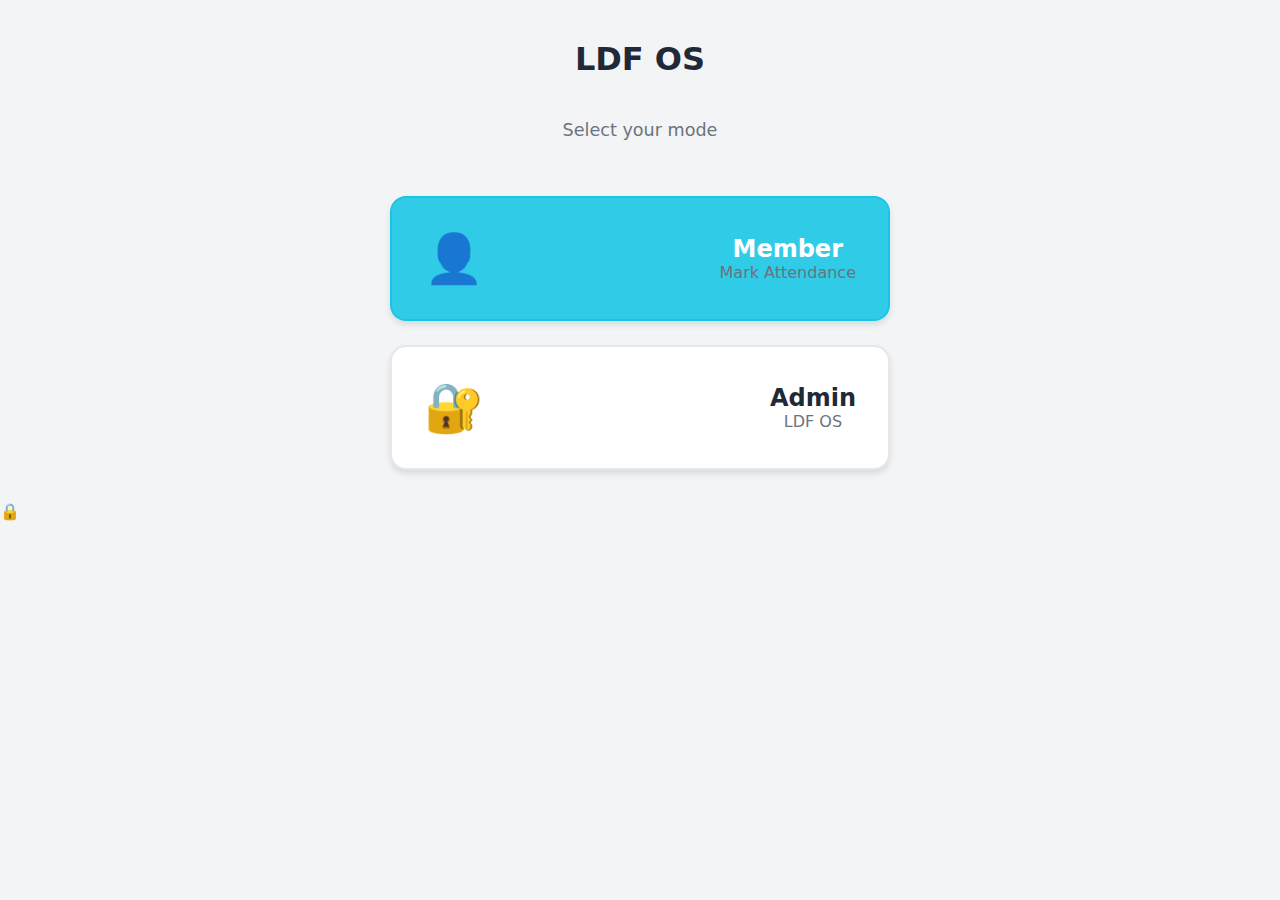
<file: all device responsive system.html>
<!DOCTYPE html>
<html lang="en">
<head>
    <meta charset="UTF-8">
    <meta name="viewport" content="width=device-width, initial-scale=1.0">
    <title>Gym Management System - Island Popup</title>
    <style>
        :root {
            --primary: #010203;
            --primary-light: #eff6ff;
            --primary-dark: #1fdc3bcf;
            --bg-body: #f3f4f6;
            --bg-card: #ffffff;
            --text-main: #1f2937;
            --text-muted: #6b7280;
            --border: #e5e7eb;
            --success: #14c5e4e0;
            --warning: #f59e0b;
            --danger: #ef4444;
            --sidebar-width: 260px;
        }

        body.dark-mode {
            --bg-body: #111827;
            --bg-card: #1f2937;
            --text-main: #f9fafb;
            --text-muted: #9ca3af;
            --border: #374151;
            --primary: #3b82f6;
        }

        * { box-sizing: border-box; font-family: 'Segoe UI', system-ui, sans-serif; }
        
        body { margin: 0; background: var(--bg-body); color: var(--text-main); transition: background 0.3s, color 0.3s; }
        
        /* Layout */
        .app-container { display: flex; height: 100vh; overflow: hidden; }
        
        /* Sidebar */
        .sidebar {
            background: var(--bg-card);
            border-right: 1px solid var(--border);
            display: flex;
            flex-direction: column;
            padding: 1.5rem;
            z-index: 20; /* Higher than kiosk */
            box-shadow: 2px 0 10px rgba(0,0,0,0.05);
            transition: all 0.3s ease;
        }

        .brand { font-size: 1.4rem; font-weight: 700; color: var(--primary); margin-bottom: 2rem; display: flex; align-items: center; gap: 0.75rem; }
        
        .nav-item {
            padding: 1rem;
            margin-bottom: 0.5rem;
            border-radius: 0.5rem;
            cursor: pointer;
            transition: all 0.2s cubic-bezier(0.4, 0, 0.2, 1);
            display: flex; align-items: center; gap: 0.75rem;
            color: var(--text-muted);
            font-weight: 500;
            white-space: nowrap;
        }
        
        .nav-item:hover { 
            background: rgba(37, 99, 235, 0.08); 
            transform: translateX(4px);
            color: var(--primary);
        }
        .nav-item.active { 
            background: var(--primary); 
            color: white; 
            box-shadow: 0 4px 6px rgba(37, 99, 235, 0.2);
            transform: translateX(0);
        }

        /* Main Content */
        .main-content { 
            flex: 1; 
            overflow-y: auto; 
            padding: 2rem; 
            position: relative; 
            width: 100%; 
            max-width: 100%;
            background: var(--bg-body);
        }
        
        /* Components */
        .btn {
            padding: 0.75rem 1.5rem; /* Touch friendly */
            border: none; 
            border-radius: 0.5rem; 
            cursor: pointer; 
            font-size: 1rem; 
            font-weight: 600; 
            transition: 0.2s;
            display: inline-flex; 
            align-items: center; 
            justify-content: center;
            gap: 0.5rem;
            box-shadow: 0 4px 6px rgba(0,0,0,0.1);
        }
        .btn:active { transform: scale(0.96); }
        .btn-primary { background: var(--primary); color: white; }
        .btn-primary:hover { background: var(--primary-dark); transform: translateY(-1px); }
        .btn-danger { background: var(--danger); color: white; }
        .btn-success { background: var(--success); color: white; }
        .btn-outline { background: transparent; border: 1px solid var(--border); color: var(--text-main); box-shadow: none; }
        
        .card {
            background: var(--bg-card);
            border: 1px solid var(--border);
            border-radius: 1rem;
            padding: 1.5rem;
            margin-bottom: 1.5rem;
            box-shadow: 0 4px 6px rgba(0,0,0,0.05);
        }

        .grid-2 { display: grid; grid-template-columns: 1fr 1fr; gap: 1.5rem; }
        .grid-3 { display: grid; grid-template-columns: repeat(auto-fit, minmax(250px, 1fr)); gap: 1.5rem; }
        .grid-4 { display: grid; grid-template-columns: repeat(auto-fit, minmax(200px, 1fr)); gap: 1rem; }

        input, select {
            width: 100%; padding: 0.75rem; border: 1px solid var(--border); border-radius: 0.5rem;
            background: var(--bg-body); color: var(--text-main); margin-bottom: 0.5rem;
            font-size: 1rem;
            transition: border-color 0.2s;
        }
        input:focus { outline: none; border-color: var(--primary); box-shadow: 0 0 0 3px rgba(37, 99, 235, 0.1); }

        table { width: 100%; border-collapse: collapse; }
        th, td { text-align: left; padding: 0.75rem; border-bottom: 1px solid var(--border); }
        th { font-size: 0.85rem; text-transform: uppercase; color: var(--text-muted); letter-spacing: 0.05em; }

        /* Status Badges */
        .badge { padding: 0.4rem 0.8rem; border-radius: 99px; font-size: 0.8rem; font-weight: 600; }
        .bg-green { background: #d1fae5; color: #065f46; }
        .bg-yellow { background: #fef3c7; color: #92400e; }
        .bg-red { background: #fee2e2; color: #991b1b; }

        /* Kiosk Mode (Full Screen) */
        #kiosk-view {
            position: fixed; top: 0; left: 0; width: 100vw; height: 100vh;
            background: var(--bg-body); z-index: 100; display: none;
            flex-direction: column; align-items: center; justify-content: flex-start; /* Changed to flex-start to handle centering internally */
            overflow-y: auto; /* Allow scrolling if content is tall */
        }
        #kiosk-view.active { display: flex; }
        
        /* THE ISLAND POPUP (Unified) */
        .kiosk-search-container { 
            width: 100%; 
            text-align: center; 
            padding-top: 2rem; 
            z-index: 105; 
            position: relative;
        }
        .kiosk-input { 
            font-size: 2.2rem; /* Bigger for mobile */
            padding: 1rem; 
            border: 2px solid var(--border); /* Blue border changed to neutral for island focus */
            border-radius: 1rem; 
            background: var(--bg-card);
            width: 90%; max-width: 600px;
            margin-bottom: 2rem;
            transition: all 0.3s;
        }
        .kiosk-input:focus { border-color: var(--primary); box-shadow: 0 0 0 4px rgba(37, 99, 235, 0.2); }

        /* The Island Card */
        #kioskResult {
            /* The Island Container */
            max-width: 600px;
            width: 90%;
            margin: 0 auto 2rem;
            background: var(--bg-card);
            border-radius: 24px; /* Round corners for Island */
            box-shadow: 0 20px 40px rgba(0,0,0,0.15); /* Floating Island Shadow */
            padding: 2.5rem;
            text-align: center;
            border: 1px solid rgba(0,0,0,0.05);
            transition: all 0.3s cubic-bezier(0.4, 0, 0.2, 1);
            position: relative;
            overflow: hidden;
            min-height: 200px; /* Prevent layout shift */
            display: none; /* Hidden by default */
        }

        /* Success Mode (Welcome Message) */
        #kioskResult.success-mode {
            background: linear-gradient(135deg, var(--success) 0%, var(--success) 100%);
            color: white;
            border: none;
            transform: scale(1.05);
            box-shadow: 0 25px 50px rgba(16, 185, 129, 0.3);
        }

        #kioskResult.success-mode h2 {
            margin: 0;
            font-size: 2.5rem;
            margin-bottom: 0.5rem;
        }

        /* Content Styling inside Island */
        .kiosk-icon-large {
            font-size: 5rem;
            margin-bottom: 1rem;
            display: block;
            line-height: 1;
        }

        /* Old full screen overlay (Hidden as we use Island popup now) */
        #welcomeNotification { display: none; } 

        /* Animations */
        .bounce { animation: bounce 1.5s infinite; }
        @keyframes bounce {
            0%, 100% { transform: translateY(0); }
            50% { transform: translateY(-10px); }
        }
        .popIn { animation: popIn 0.3s ease-out; }
        @keyframes popIn {
            from { opacity: 0; transform: scale(0.95); }
            to { opacity: 1; transform: scale(1); }
        }

        /* Modal */
        .modal-overlay {
            position: fixed; top: 0; left: 0; width: 100%; height: 100%;
            background: rgba(0,0,0,0.6); z-index: 50; display: none;
            align-items: center; justify-content: center;
            backdrop-filter: blur(4px);
        }
        .modal { background: var(--bg-card); padding: 2rem; border-radius: 1rem; width: 90%; max-width: 500px; max-height: 90vh; overflow-y: auto; text-align: center;}

        /* Landing Page Specifics */
        .landing-section {
            display: flex; 
            flex-direction: column; 
            align-items: center; 
            justify-content: center; 
            height: 100%;
            text-align: center;
            padding: 2rem;
            background: var(--bg-body);
        }
        .landing-options { display: flex; flex-direction: column; gap: 1.5rem; margin-top: 2rem; width: 100%; max-width: 500px; }
        .landing-card {
            display: flex; flex-direction: row; align-items: center; justify-content: space-between; 
            padding: 2rem; border-radius: 1rem; cursor: pointer; transition: transform 0.2s;
            box-shadow: 0 4px 6px rgba(0,0,0,0.1);
            border: 2px solid transparent;
        }
        .landing-card:hover { transform: scale(1.02); border-color: var(--border); }
        .landing-card:active { transform: scale(0.98); }
        .landing-member { background: var(--success); color: white; border-color: var(--success); }
        .landing-admin { background: var(--bg-card); border-color: var(--border); color: var(--text-main); }
        
        .landing-icon { font-size: 3rem; }
        .landing-title { font-size: 1.5rem; font-weight: bold; display: block; }
        .landing-desc { font-size: 1rem; color: var(--text-muted); display: block; }

        /* Utility */
        .hidden { display: none !important; }
        .flex-between { display: flex; justify-content: space-between; align-items: center; }
        .mt-4 { margin-top: 1.5rem; }
        .text-center { text-align: center; }
        .font-bold { font-weight: bold; }
        .text-danger { color: var(--danger); }
        .filter-bar { display: flex; gap: 10px; margin-bottom: 1rem; align-items: flex-end; }
        .filter-group { flex: 1; }
        label { display: block; font-size: 0.9rem; font-weight: 600; margin-bottom: 0.5rem; color: var(--text-main); }
        
        /* Member Details Specifics */
        .details-result-card {
            max-width: 100%; /* Full width on mobile */
            margin: 20px 0; 
            border-top: 4px solid var(--primary);
        }
        /* Table Scroll for long list */
        .table-container {
            max-height: 60vh;
            overflow-y: auto;
        }
        
        /* Sidebar Bottom Controls */
        .sidebar-bottom {
            margin-top: auto;
            display: flex; 
            flex-direction: column; 
            gap: 1rem;
            padding-top: 1.5rem;
            border-top: 1px solid var(--border);
        }

        /* =========================================
           RESPONSIVE DESIGN (MOBILE / TABLET)
           ========================================= */
        @media (max-width: 1024px) {
            /* Tablet Adjustments */
            .sidebar { width: 220px; }
            .brand { font-size: 1.2rem; }
        }

        @media (max-width: 768px) {
            /* Mobile Adjustments */
            
            /* 1. Main Layout Changes */
            .app-container { flex-direction: column; }
            
            /* 2. Sidebar becomes Bottom Navigation Bar */
            .sidebar {
                width: 100%;
                height: auto;
                min-height: 70px; /* Fixed height for touch bar */
                flex-direction: row;
                padding: 0.5rem 1rem;
                border-right: none;
                border-top: 1px solid var(--border);
                justify-content: space-between;
                align-items: center;
                background: var(--bg-card);
                z-index: 999; /* Float above everything */
            }

            .brand { display: none; } /* Hide brand name in bottom bar */
            
            /* Nav Menu styling for Bottom Bar */
            nav {
                display: flex;
                width: 100%;
                gap: 0.5rem;
                flex: 1;
                justify-content: center;
                overflow-x: auto; /* Allow horizontal scroll if many icons */
                padding-bottom: 0;
            }

            .nav-item {
                flex: 1;
                flex-direction: column; /* Stack Icon above Text */
                padding: 0.5rem 0.25rem;
                margin: 0;
                border-radius: 0.5rem;
                font-size: 0.8rem;
                white-space: nowrap;
                justify-content: center;
                min-width: 70px; /* Ensure tap targets are big enough */
                color: var(--text-main); /* Default color text for visibility */
            }
            
            .nav-item:hover {
                background: rgba(37, 99, 235, 0.05);
                transform: none;
                color: var(--primary);
            }

            /* Active State for Mobile */
            .nav-item.active {
                color: var(--primary);
                background: rgba(37, 99, 235, 0.05);
                border-bottom: 3px solid var(--primary);
            }

            /* Icon styling for Mobile */
            .nav-icon {
                font-size: 1.3rem; /* Large touch icons */
                margin-bottom: 0.25rem;
                display: block;
            }
            
            /* Hide Text if screen is very small, or keep it small */
            .nav-text {
                font-size: 0.75rem;
                display: block;
                margin-bottom: 0.25rem;
            }

            /* 3. Hide Desktop Lock Button */
            .sidebar-bottom { display: none; } 

            /* 4. Main Content takes full width */
            .main-content {
                width: 100%;
                padding: 1.5rem;
                padding-top: 80px; /* Space for bottom bar */
                margin-bottom: 70px; /* Space for bottom bar */
            }
            
            /* 5. Floating Lock Button for Mobile */
            .mobile-lock-fab {
                display: none; /* Hidden by default on CSS, but we will use JS to ensure logic */
                position: fixed;
                top: 1rem;
                right: 1rem;
                z-index: 40;
                box-shadow: 0 4px 10px rgba(0,0,0,0.2);
            }
            /* Show FAB only on mobile logic via JS, handled by class */
            body.is-mobile .mobile-lock-fab { display: flex; }

            /* 6. Kiosk Mode adjustments */
            .kiosk-search-container { width: 100%; padding: 1rem; }
            .kiosk-input { font-size: 1.8rem; } /* Slightly smaller than desktop */
            
            /* 7. ISLAND POPUP on Mobile */
            #kioskResult {
                width: 95%; /* Wider on mobile */
                margin: 1.5rem auto;
                padding: 2rem 1.5rem;
            }
        }

        /* Hide scrollbars for cleaner mobile look */
        .sidebar::-webkit-scrollbar { display: none; }
        .sidebar { -ms-overflow-style: none; scrollbar-width: none; }

    </style>
</head>
<body>

<!-- SELECT MODE SECTION (Visible on Load) -->
<section id="landing-section" class="landing-section">
    <div style="margin-bottom: 1rem;">
        <span style="font-size: 3rem;"></span>
        <h1 style="margin: 0.5rem 0;">LDF OS</h1>
    </div>
    <p style="font-size: 1.1rem; color: var(--text-muted); margin-bottom: 1.5rem;">Select your mode</p>
    
    <div class="landing-options">
        <!-- Member Option -->
        <div class="landing-card landing-member" onclick="enterKioskMode()">
            <div class="landing-icon">👤</div>
            <div class="landing-content">
                <span class="landing-title">Member</span>
                <span class="landing-desc">Mark Attendance</span>
            </div>
        </div>

        <!-- Admin Option -->
        <div class="landing-card landing-admin" onclick="showPasswordModal()">
            <div class="landing-icon">🔐</div>
            <div class="landing-content">
                <span class="landing-title">Admin</span>
                <span class="landing-desc">LDF OS</span>
            </div>
        </div>
    </div>
</section>

<!-- FLOATING MOBILE LOCK BUTTON -->
<div id="mobileLockFab" class="mobile-lock-fab" onclick="triggerLock()">🔒</div>

<!-- PASSWORD ONLY MODAL -->
<div id="passwordModal" class="modal-overlay">
    <div class="modal">
        <h2>🔒 System Locked</h2>
        <p style="margin-bottom: 1rem;">Enter password to access Dashboard.</p>
        <input type="password" id="adminPassword" placeholder="Password" style="font-size: 1.1rem; padding: 0.8rem;">
        <button class="btn btn-primary" style="width: 100%; margin-top: 1rem;" onclick="checkAuth()">Unlock</button>
        <button class="btn btn-outline" style="width: 100%; margin-top: 0.5rem;" onclick="exitToLanding()">Back to Selection</button>
    </div>
</div>

<!-- Kiosk Mode (Full Screen) -->
<div id="kiosk-view">
    <!-- Full screen welcome overlay (Hidden, we use Island popup now) -->
    <div id="welcomeNotification" class="welcome-notification">
        <div>
            <h1>Welcome!</h1>
            <h2 id="welcomeMemberName">John Doe</h2>
            <div class="check-icon">✅</div>
            <p style="margin-top:20px;">Attendance Marked Successfully</p>
        </div>
    </div>

    <div class="kiosk-search-container">
        <h1 style="margin-top: 0;">Mark Attendance</h1>
        <input type="text" id="kioskInput" class="kiosk-input" placeholder="Enter Member ID" oninput="handleKioskSearch()">
        <button class="btn btn-outline mt-4" onclick="exitToLanding()">Exit</button>
        
        <!-- THE ISLAND POPUP -->
        <div id="kioskResult">
            <!-- Dynamic Content injected here -->
        </div>
    </div>
</div>

<div class="app-container hidden" id="adminInterface">
    <!-- Sidebar -->
    <aside class="sidebar">
        <div class="brand">
            <span>LDF OS</span>
        </div>
        <nav>
            <div class="nav-item active" title="Dashboard" onclick="showSection('dashboard')">
                <span class="nav-icon">📊</span>
                <span class="nav-text">Dashboard</span>
            </div>
            <div class="nav-item" title="All Members" onclick="showSection('members')">
                <span class="nav-icon">👥</span>
                <span class="nav-text">Members</span>
            </div>
            <div class="nav-item" title="Member Details" onclick="showSection('member-details')">
                <span class="nav-icon">👤</span>
                <span class="nav-text">Details</span>
            </div>
            <div class="nav-item" title="Unpaid" onclick="showSection('unpaid')">
                <span class="nav-icon">💳</span>
                <span class="nav-text">Unpaid</span>
            </div>
            <div class="nav-item" title="Monthly Attendance" onclick="showSection('attendance-log')">
                <span class="nav-icon">📅</span>
                <span class="nav-text">Log</span>
            </div>
            <div class="nav-item" title="Settings" onclick="showSection('settings')">
                <span class="nav-icon">⚙️</span>
                <span class="nav-text">Settings</span>
            </div>
        </nav>
        
        <!-- Desktop Bottom Lock Button (Hidden on Mobile via CSS) -->
        <div class="sidebar-bottom">
             <button class="btn btn-danger" style="width: 100%; font-weight: bold;" onclick="triggerLock()">🔒 LOCK</button>
        </div>
    </aside>

    <!-- Main Content -->
    <main class="main-content">
        
        <!-- Dashboard Section -->
        <section id="dashboard">
            <div class="flex-between mb-4">
                <h2>Smart Dashboard</h2>
                <button class="btn btn-success" onclick="showAddMemberModal()">+ Add Member</button>
            </div>
            <div class="grid-4">
                <div class="card">
                    <h3>Monthly Total</h3>
                    <h1 class="text-primary" id="statTotalMonthly">LKR 0.00</h1>
                    <button class="btn btn-sm btn-outline" onclick="resetFinancials('monthly')">Reset</button>
                </div>
                <div class="card">
                    <h3>Admission Fees</h3>
                    <h1 class="text-success" id="statTotalAdmission">LKR 0.00</h1>
                    <button class="btn btn-sm btn-outline" onclick="resetFinancials('admission')">Reset</button>
                </div>
                <div class="card">
                    <h3>Expiry Alerts</h3>
                    <h1 class="text-danger" id="statExpiryCount">0</h1>
                    <p class="text-sm">Members expired</p>
                </div>
                <div class="card">
                    <h3>Inactive (5+ Days)</h3>
                    <h1 class="text-warning" id="statInactiveCount">0</h1>
                    <p class="text-sm">Needs attention</p>
                </div>
                <div class="card" style="border-left: 5px solid var(--success);">
                    <h3>Today's Attendance</h3>
                    <h1 class="text-success" id="statTodayCount">0</h1>
                    <p class="text-sm">People present</p>
                </div>
            </div>
            <div class="grid-2 mt-4">
                <div class="card">
                    <div class="flex-between">
                        <h3>Inactivity Alerts (>5 Days)</h3>
                    </div>
                    <div id="notificationList" style="max-height: 300px; overflow-y: auto;">
                        <p class="text-muted">No urgent alerts.</p>
                    </div>
                </div>
                <div class="card">
                    <h3>Reports</h3>
                    <div class="grid-2">
                        <button class="btn btn-outline" onclick="showReport('daily')">Daily Attendance</button>
                        <button class="btn btn-outline" onclick="showReport('monthly')">Monthly Summary</button>
                    </div>
                    <div id="reportResult" class="mt-4" style="max-height: 200px; overflow-y: auto;"></div>
                </div>
            </div>
        </section>

        <!-- Member Details Section (With Search) -->
        <section id="member-details" class="hidden">
            <div class="flex-between mb-4">
                <h2>Member Details</h2>
            </div>
            
            <div class="card">
                <label>Search Member (ID or Name)</label>
                <input type="text" id="detailsSearchInput" placeholder="Type to find member..." oninput="renderAllMemberDetails()">
            </div>

            <div id="detailsResultContainer" class="card details-result-card table-container">
                <table id="detailsTable" style="margin-top:0;">
                    <thead>
                        <tr>
                            <th>ID</th>
                            <th>Name</th>
                            <th>Phone</th>
                            <th>Address</th>
                            <th>Age</th>
                            <th>Weight (kg)</th>
                        </tr>
                    </thead>
                    <tbody></tbody>
                </table>
            </div>
        </section>

        <!-- Members Section -->
        <section id="members" class="hidden">
            <div class="flex-between mb-4">
                <h2>Member List</h2>
                <div style="display: flex; gap: 10px;">
                    <input type="text" id="memberSearch" placeholder="Search ID or Name..." oninput="renderMembers()" style="margin-bottom: 0; width: 200px;">
                    <button class="btn btn-success" onclick="exportToCSV()">Export CSV</button>
                </div>
            </div>
            <div class="card table-container">
                <table id="membersTable">
                    <thead>
                        <tr>
                            <th>ID</th>
                            <th>Name</th>
                            <th>Next Payment</th>
                            <th>Status</th>
                            <th>Unpaid Months</th>
                            <th>Actions</th>
                        </tr>
                    </thead>
                    <tbody><!-- JS Populated --></tbody>
                </table>
            </div>
        </section>

        <!-- Unpaid Section -->
        <section id="unpaid" class="hidden">
            <h2>Unpaid Members</h2>
            <div class="card table-container">
                <table id="unpaidTable">
                    <thead>
                        <tr>
                            <th>ID</th>
                            <th>Name</th>
                            <th>Last Payment</th>
                            <th>Due Amount</th>
                            <th>Action</th>
                        </tr>
                    </thead>
                    <tbody></tbody>
                </table>
            </div>
        </section>

        <!-- Monthly Attendance Log Section -->
        <section id="attendance-log" class="hidden">
            <div class="flex-between mb-4">
                <h2>Monthly Attendance Log</h2>
                <div style="text-align: right;">
                    <span class="text-muted">Total Visits This Month: </span>
                    <span id="monthTotalCount" class="font-bold text-primary" style="font-size: 1.5rem;">0</span>
                </div>
            </div>
            <div class="card table-container">
                <div class="filter-bar">
                    <div class="filter-group">
                        <label>Select Month</label>
                        <input type="month" id="logMonthFilter" onchange="renderAttendanceLog()">
                    </div>
                    <div class="filter-group">
                        <label>Search ID (Optional)</label>
                        <input type="text" id="logIdFilter" placeholder="Enter Member ID..." oninput="renderAttendanceLog()">
                    </div>
                    <div class="filter-group" style="flex: 0;">
                        <label>&nbsp;</label>
                        <button class="btn btn-danger" onclick="deleteMonthLog()">Delete Month Log</button>
                    </div>
                </div>
                <table id="attendanceTable">
                    <thead>
                        <tr>
                            <th>Date</th>
                            <th>ID</th>
                            <th>Name</th>
                            <th>Time</th>
                            <th>Action</th>
                        </tr>
                    </thead>
                    <tbody></tbody>
                </table>
            </div>
        </section>

        <!-- Settings / Backup Section -->
        <section id="settings" class="hidden">
            <h2>Settings & Backup</h2>
            <div class="grid-2">
                <div class="card">
                    <h3>Data Management</h3>
                    <p>Backup your data to a JSON file or restore from a file.</p>
                    <div class="flex-between mt-4">
                        <button class="btn btn-primary" onclick="downloadBackup()">Download Backup</button>
                        <input type="file" id="restoreFile" onchange="restoreBackup(this)">
                    </div>
                </div>
                <div class="card">
                    <h3>System</h3>
                    <p>Clear all local data (Factory Reset).</p>
                    <button class="btn btn-danger mt-4" onclick="clearAllData()">⚠️ Clear All Data</button>
                </div>
            </div>
        </section>

    </main>
</div>

<!-- Add/Edit Member Modal -->
<div id="memberModal" class="modal-overlay">
    <div class="modal">
        <h3 id="modalTitle">Add New Member</h3>
        <form id="memberForm" onsubmit="handleMemberSubmit(event)">
            <input type="hidden" id="editId">
            
            <label>ID</label>
            <input type="text" id="inpId" required placeholder="e.g. M001">
            
            <label>Name</label>
            <input type="text" id="inpName" required placeholder="Full Name">
            
            <label>Phone Number</label>
            <div style="display:flex; gap:5px;">
                <input type="text" value="94" readonly style="width: 50px; text-align: center;">
                <input type="text" id="inpPhone" required placeholder="7xxxxxxx" pattern="[0-9]{9}" title="Enter 9 digits">
            </div>
            
            <label>Date of Birth</label>
            <input type="date" id="inpDob" required>
            
            <label>Address</label>
            <input type="text" id="inpAddress" placeholder="City, Street, House No...">
            
            <label>Weight (kg)</label>
            <input type="number" id="inpWeight" placeholder="e.g. 75.5" step="0.1">
            
            <label>Join Date / Payment Start Date</label>
            <input type="date" id="inpJoinDate" required title="This day will be used as fixed billing day every month.">
            
            <label>Monthly Membership Price (LKR)</label>
            <input type="number" id="inpPrice" required min="0">
            
            <label>Admission Fee (One Time - Optional)</label>
            <input type="number" id="inpAdmissionFee" value="0" min="0">
            
            <div class="flex-between mt-4">
                <button type="button" class="btn btn-outline" onclick="closeModal()">Cancel</button>
                <button type="submit" class="btn btn-primary">Save Member</button>
            </div>
        </form>
    </div>
</div>

<!-- Payment History Modal -->
<div id="historyModal" class="modal-overlay">
    <div class="modal" style="max-width: 600px;">
        <h3>Payment History</h3>
        <table id="historyTable">
            <thead><tr><th>Date</th><th>Type</th><th>Amount</th></tr></thead>
            <tbody></tbody>
        </table>
        <div class="flex-between mt-4">
            <button class="btn btn-danger" onclick="clearHistory()">Clear History</button>
            <button class="btn btn-outline" onclick="document.getElementById('historyModal').style.display='none'">Close</button>
        </div>
    </div>
</div>

<script>
    /** 
     * STATE MANAGEMENT 
     */
    const APP_KEY = 'gym_sys_v15';
    let state = {
        members: [],
        attendance: [],
        financials: { monthly: 0, admission: 0 },
        settings: { darkMode: false }
    };

    let isAdminLoggedIn = false;

    // Initialize
    document.addEventListener('DOMContentLoaded', () => {
        loadData();
        applyTheme();
        document.getElementById('logMonthFilter').value = new Date().toISOString().slice(0, 7);
        
        // Responsive check for Mobile FAB
        if (window.innerWidth <= 768) {
            document.body.classList.add('is-mobile');
        }
        
        // START IN SELECT MODE SECTION (No auto-lock)
        document.getElementById('landing-section').style.display = 'flex';
    });

    function saveData() {
        localStorage.setItem(APP_KEY, JSON.stringify(state));
    }

    function loadData() {
        const stored = localStorage.getItem(APP_KEY);
        if (stored) {
            state = JSON.parse(stored);
        } else {
            seedData();
        }
    }

    function seedData() {
        const today = new Date();
        const dummyLogs = [];
        for(let i=0; i<5; i++) {
            dummyLogs.push({
                memberId: 'M001',
                date: new Date(today.getFullYear(), today.getMonth(), today.getDate() - i).toISOString()
            });
        }

        state.members = [
            { id: 'M001', name: 'John Doe', phone: '712345678', dob: '1990-05-15', address: 'Colombo 05, Flower Road', weight: 75.5, joinDate: '2023-01-05', lastPayment: '2023-10-05', price: 1500, admissionPaid: true, history: [] },
            { id: 'M002', name: 'Jane Smith', phone: '798765432', dob: '1995-08-20', address: 'Kandy, Lake View', weight: 62.0, joinDate: '2023-06-01', lastPayment: '2023-09-01', price: 2000, admissionPaid: true, history: [] },
            { id: 'M003', name: 'Alice Brown', phone: '712345600', dob: '1988-03-10', address: 'Galle, Fort Area', weight: 55.2, joinDate: '2023-10-01', lastPayment: '2023-10-01', price: 1500, admissionPaid: true, history: [] }
        ];
        state.attendance = dummyLogs;
        saveData();
    }

    function toggleTheme() {
        state.settings.darkMode = !state.settings.darkMode;
        applyTheme();
        saveData();
    }

    function applyTheme() {
        if(state.settings.darkMode) document.body.classList.add('dark-mode');
        else document.body.classList.remove('dark-mode');
    }

    /* AUTH & NAVIGATION LOGIC */
    
    // Triggered by "Lock" button in Sidebar (Desktop) or Mobile FAB
    function triggerLock() {
        // Hide everything
        document.getElementById('landing-section').style.display = 'none';
        document.getElementById('adminInterface').classList.add('hidden'); 
        
        // Show Password Modal only
        document.getElementById('passwordModal').style.display = 'flex';
        document.getElementById('adminPassword').value = '';
        document.getElementById('adminPassword').focus();
    }

    // Exits to Selection View
    function exitToLanding() {
        // Hide modals/kiosk
        document.getElementById('passwordModal').style.display = 'none';
        document.getElementById('kiosk-view').classList.remove('active');
        document.getElementById('adminInterface').classList.add('hidden'); // Ensure admin is hidden
        
        // Reset Kiosk State
        resetKioskUI();
        
        // Show Landing Section
        document.getElementById('landing-section').style.display = 'flex';
    }

    // Triggered by "Admin" card in Selection View
    function showPasswordModal() {
        document.getElementById('landing-section').style.display = 'none';
        document.getElementById('passwordModal').style.display = 'flex';
        document.getElementById('adminPassword').focus();
    }

    function checkAuth() {
        const pass = document.getElementById('adminPassword').value;
        if(pass === "LDF0701#") {
            isAdminLoggedIn = true;
            document.getElementById('passwordModal').style.display = 'none';
            document.getElementById('adminInterface').classList.remove('hidden');
            renderDashboard();
        } else {
            alert("Incorrect Password");
        }
    }

    function showSection(id) {
        if(!isAdminLoggedIn) return;
        document.querySelectorAll('main > section').forEach(s => s.classList.add('hidden'));
        document.getElementById(id).classList.remove('hidden');
        
        document.querySelectorAll('.nav-item').forEach(n => n.classList.remove('active'));
        const navIndex = ['dashboard','members','member-details','unpaid','attendance-log','settings'].indexOf(id);
        if(navIndex >= 0) document.querySelectorAll('.nav-item')[navIndex].classList.add('active');

        if(id === 'members') renderMembers();
        if(id === 'member-details') renderAllMemberDetails();
        if(id === 'unpaid') renderUnpaid();
        if(id === 'attendance-log') renderAttendanceLog();
        if(id === 'dashboard') renderDashboard();
    }

    /* KIOSK MODE LOGIC */
    function enterKioskMode() {
        document.getElementById('landing-section').style.display = 'none';
        document.getElementById('adminInterface').classList.add('hidden'); 
        document.getElementById('kiosk-view').classList.add('active');
        document.getElementById('kioskInput').focus();
    }

    function resetKioskUI() {
        // Hide the island popup
        const resultBox = document.getElementById('kioskResult');
        resultBox.classList.remove('success-mode');
        resultBox.classList.remove('popIn');
        resultBox.style.display = 'none';
        document.getElementById('kioskInput').value = '';
        document.getElementById('kioskInput').disabled = false;
    }

    function handleKioskSearch() {
        const val = document.getElementById('kioskInput').value.trim();
        const resultBox = document.getElementById('kioskResult');
        
        // Remove success state if user types again
        resultBox.classList.remove('success-mode');
        resultBox.classList.remove('popIn');
        resultBox.style.display = 'none';

        if (!val) return;

        const member = state.members.find(m => m.id === val || m.name.toLowerCase() === val.toLowerCase());
        
        if (member) {
            const billingInfo = getMemberBillingInfo(member);
            const currentMonth = new Date().toISOString().slice(0, 7);
            const daysAttended = state.attendance.filter(a => a.memberId === member.id && a.date.startsWith(currentMonth)).length;
            const myAttendances = state.attendance.filter(a => a.memberId === member.id).sort((a,b) => new Date(b.date) - new Date(a.date));
            let lastDate = myAttendances.length > 0 ? new Date(myAttendances[0].date) : new Date(member.joinDate);
            let daysDiff = Math.floor((new Date() - lastDate) / (1000 * 60 * 60 * 24));
            
            // Absence Message
            let absenceMsg = (daysDiff >= 5) ? `<div style="color:var(--danger); margin-top:10px; font-weight:bold; background: rgba(255,255,255,0.1); padding: 8px; border-radius: 8px;">⚠️ Absent for ${daysDiff} days.</div>` : "";

            // Inject Member Info HTML
            resultBox.innerHTML = `
                <h2 style="margin:0 0 10px 0; color: var(--primary);">${member.name}</h2>
                <p style="margin:0; font-size:1.2rem; color:var(--text-muted);"><strong>ID:</strong> ${member.id}</p>
                <p style="margin:10px 0;"><strong>Next Payment:</strong> ${billingInfo.nextDate.toDateString()}</p>
                <p style="margin:0;">Visits this month: ${daysAttended}</p>
                ${absenceMsg}
                <br><br>
                <button class="btn btn-primary" style="width:100%; font-size:1.2rem; padding: 1rem; justify-content: center;" onclick="markAttendance('${member.id}')">✅ MARK PRESENT</button>
            `;
            
            // Show Island with popIn animation
            resultBox.style.display = 'block';
            resultBox.classList.add('popIn');
        }
    }

    function markAttendance(id) {
        const member = state.members.find(m => m.id === id);
        const today = new Date().toISOString();
        const datePart = today.split('T')[0];
        const alreadyMarked = state.attendance.find(a => a.memberId === id && a.date.startsWith(datePart));
        
        if (alreadyMarked) {
            alert("Already marked present today!");
            return;
        }
        
        // Save Data
        state.attendance.push({ memberId: id, date: today });
        saveData();

        // Update UI to Welcome State (Morph Island)
        const resultBox = document.getElementById('kioskResult');
        resultBox.classList.remove('popIn'); // Remove entry animation
        resultBox.classList.add('success-mode');

        resultBox.innerHTML = `
            <div class="kiosk-icon-large bounce">✅</div>
            <h2>Welcome!</h2>
            <h3 style="margin: 0.5rem 0; font-size: 1.5rem;">${member.name}</h3>
            <p style="margin-top: 1rem; font-size: 1.1rem;">Attendance Marked Successfully</p>
        `;

        // Automatically reset after 2 seconds
        setTimeout(() => {
            resetKioskUI();
            document.getElementById('kioskInput').focus();
        }, 2500);
    }

    /* MEMBER DETAILS SECTION LOGIC (SEARCH ENABLED) */
    function renderAllMemberDetails() {
        const tbody = document.querySelector('#detailsTable tbody');
        tbody.innerHTML = '';
        
        // Get search value
        const filter = document.getElementById('detailsSearchInput').value.toLowerCase().trim();
        
        // Filter members array based on ID or Name
        const filteredMembers = state.members.filter(m => 
            m.name.toLowerCase().includes(filter) || 
            m.id.toLowerCase().includes(filter)
        );

        if (filteredMembers.length === 0 && filter !== '') {
            tbody.innerHTML = '<tr><td colspan="6" class="text-center text-muted">No members found</td></tr>';
            return;
        }

        // Loop and render
        filteredMembers.forEach(m => {
            const tr = document.createElement('tr');
            tr.innerHTML = `
                <td>${m.id}</td>
                <td>${m.name}</td>
                <td>94${m.phone}</td>
                <td>${m.address || '-'}</td>
                <td>${getAge(m.dob)}</td>
                <td><strong>${m.weight || '-'}</strong></td>
            `;
            tbody.appendChild(tr);
        });
    }

    /* BILLING LOGIC */
    function getMemberBillingInfo(member) {
        const today = new Date();
        today.setHours(0,0,0,0);
        const joinDate = new Date(member.joinDate);
        const billingDay = joinDate.getDate();
        let currentCycleDue = new Date(today.getFullYear(), today.getMonth(), billingDay);
        let nextPaymentDate = (currentCycleDue > today) ? currentCycleDue : new Date(today.getFullYear(), today.getMonth() + 1, billingDay);
        const lastPay = new Date(member.lastPayment);
        lastPay.setHours(0,0,0,0);
        const isOverdue = (today >= currentCycleDue) && (lastPay < currentCycleDue);
        return {
            nextDate: nextPaymentDate,
            status: isOverdue ? 'Overdue' : 'Paid',
            class: isOverdue ? 'bg-red' : 'bg-green'
        };
    }

    function showAddMemberModal() {
        document.getElementById('memberForm').reset();
        document.getElementById('editId').value = '';
        document.getElementById('modalTitle').innerText = 'Add New Member';
        const today = new Date().toISOString().split('T')[0];
        document.getElementById('inpJoinDate').value = today;
        document.getElementById('memberModal').style.display = 'flex';
    }

    function closeModal() {
        document.getElementById('memberModal').style.display = 'none';
        document.getElementById('historyModal').style.display = 'none';
    }

    function handleMemberSubmit(e) {
        e.preventDefault();
        const id = document.getElementById('inpId').value.trim();
        const name = document.getElementById('inpName').value.trim();
        const phone = document.getElementById('inpPhone').value.trim();
        const dob = document.getElementById('inpDob').value;
        const address = document.getElementById('inpAddress').value.trim();
        const weight = parseFloat(document.getElementById('inpWeight').value) || 0;
        const joinDate = document.getElementById('inpJoinDate').value;
        const price = parseFloat(document.getElementById('inpPrice').value);
        const admissionFee = parseFloat(document.getElementById('inpAdmissionFee').value) || 0;

        const existingIndex = state.members.findIndex(m => m.id === id);
        
        if (existingIndex > -1) {
            if(confirm("Member ID already exists. Update details?")) {
                state.members[existingIndex] = { ...state.members[existingIndex], name, phone, dob, address, weight, joinDate, price };
                alert("Member Updated Successfully");
            } else {
                return;
            }
        } else {
            const memberData = {
                id, name, phone, dob, address, weight, joinDate, price,
                lastPayment: joinDate,
                admissionPaid: admissionFee > 0,
                history: []
            };
            if (admissionFee > 0) {
                state.financials.admission += admissionFee;
                memberData.history.push({ date: joinDate, type: 'Admission', amount: admissionFee });
            }
            state.financials.monthly += price;
            memberData.history.push({ date: joinDate, type: 'Monthly', amount: price });
            state.members.push(memberData);
            alert("New Member Added Successfully");
        }
        
        saveData();
        closeModal();
        renderMembers();
        renderDashboard();
    }

    function deleteMember(id) {
        if(confirm("Are you sure you want to delete this member?")) {
            state.members = state.members.filter(m => m.id !== id);
            state.attendance = state.attendance.filter(a => a.memberId !== id);
            saveData();
            renderMembers();
        }
    }

    function getAge(dob) {
        const diff = Date.now() - new Date(dob).getTime();
        return Math.floor(diff / (1000 * 60 * 60 * 24 * 365.25));
    }

    function renderMembers() {
        if(!isAdminLoggedIn) return;
        const tbody = document.querySelector('#membersTable tbody');
        tbody.innerHTML = '';
        const filter = document.getElementById('memberSearch').value.toLowerCase();

        state.members.forEach(m => {
            if (m.name.toLowerCase().includes(filter) || m.id.toLowerCase().includes(filter)) {
                const billingInfo = getMemberBillingInfo(m);
                const unpaidMonths = Math.max(0, (new Date().getFullYear() - new Date(m.lastPayment).getFullYear()) * 12 + (new Date().getMonth() - new Date(m.lastPayment).getMonth()));
                const tr = document.createElement('tr');
                tr.innerHTML = `
                    <td>${m.id}</td>
                    <td>${m.name}</td>
                    <td><strong>${billingInfo.nextDate.toDateString()}</strong></td>
                    <td><span class="badge ${billingInfo.class}">${billingInfo.status}</span></td>
                    <td>${unpaidMonths}</td>
                    <td>
                        <button class="btn btn-sm btn-primary" onclick="activatePayment('${m.id}')">Pay</button>
                        <button class="btn btn-sm btn-outline" onclick="viewHistory('${m.id}')">History</button>
                        <button class="btn btn-sm btn-danger" onclick="deleteMember('${m.id}')">Del</button>
                    </td>
                `;
                tbody.appendChild(tr);
            }
        });
    }

    function renderUnpaid() {
        if(!isAdminLoggedIn) return;
        const tbody = document.querySelector('#unpaidTable tbody');
        tbody.innerHTML = '';
        state.members.forEach(m => {
            const billingInfo = getMemberBillingInfo(m);
            if (billingInfo.status === 'Overdue') {
                const unpaidMonths = Math.max(0, (new Date().getFullYear() - new Date(m.lastPayment).getFullYear()) * 12 + (new Date().getMonth() - new Date(m.lastPayment).getMonth()));
                const due = unpaidMonths * m.price;
                const tr = document.createElement('tr');
                tr.innerHTML = `
                    <td>${m.id}</td>
                    <td>${m.name}</td>
                    <td>${billingInfo.nextDate.toDateString()}</td>
                    <td>LKR ${due.toFixed(2)}</td>
                    <td>
                        <a href="https://wa.me/94${m.phone}?text=Hello ${m.name}, your membership payment is overdue. Please pay LKR ${due}." target="_blank" class="btn btn-sm btn-success">WhatsApp</a>
                        <button class="btn btn-sm btn-primary" onclick="activatePayment('${m.id}')">Activate</button>
                    </td>
                `;
                tbody.appendChild(tr);
            }
        });
    }

    /* PAYMENT & FINANCIALS */
    function activatePayment(id) {
        const amount = prompt("Enter payment amount (LKR):", "1500");
        if (amount) {
            const member = state.members.find(m => m.id === id);
            const today = new Date().toISOString().split('T')[0];
            member.lastPayment = today;
            state.financials.monthly += parseFloat(amount);
            member.history.push({ date: today, type: 'Monthly', amount: parseFloat(amount) });
            saveData();
            alert("Payment Recorded & Membership Activated");
            renderMembers();
            renderUnpaid();
            renderDashboard();
        }
    }

    function resetFinancials(type) {
        if(confirm(`Reset ${type} total counter?`)) {
            if(type === 'monthly') state.financials.monthly = 0;
            if(type === 'admission') state.financials.admission = 0;
            saveData();
            renderDashboard();
        }
    }

    function viewHistory(id) {
        const member = state.members.find(m => m.id === id);
        const tbody = document.querySelector('#historyTable tbody');
        tbody.innerHTML = '';
        if(member.history) {
            member.history.forEach(h => {
                tbody.innerHTML += `<tr><td>${h.date}</td><td>${h.type}</td><td>LKR ${h.amount}</td></tr>`;
            });
        }
        document.getElementById('historyModal').style.display = 'flex';
    }
    
    function clearHistory() {
        alert("This feature would clear current member's history.");
        document.querySelector('#historyTable tbody').innerHTML = '';
    }

    /* MONTHLY ATTENDANCE */
    function renderAttendanceLog() {
        if(!isAdminLoggedIn) return;
        const tbody = document.querySelector('#attendanceTable tbody');
        tbody.innerHTML = '';
        const monthVal = document.getElementById('logMonthFilter').value;
        const idFilter = document.getElementById('logIdFilter').value.toLowerCase().trim();
        let filtered = state.attendance.filter(a => a.date.startsWith(monthVal));
        if (idFilter) filtered = filtered.filter(a => a.memberId.toLowerCase().includes(idFilter));
        document.getElementById('monthTotalCount').innerText = filtered.length;
        filtered.sort((a, b) => new Date(b.date) - new Date(a.date));
        filtered.forEach(a => {
            const m = state.members.find(x => x.id === a.memberId);
            if (m) {
                const dateObj = new Date(a.date);
                const tr = document.createElement('tr');
                tr.innerHTML = `
                    <td>${dateObj.toLocaleDateString()}</td>
                    <td>${m.id}</td>
                    <td>${m.name}</td>
                    <td>${dateObj.toLocaleTimeString([], { hour: '2-digit', minute: '2-digit' })}</td>
                    <td><button class="btn btn-sm btn-danger" onclick="deleteAttendance('${a.date}')">Del</button></td>
                `;
                tbody.appendChild(tr);
            }
        });
    }

    function deleteAttendance(fullDate) {
        if(confirm("Delete this attendance record?")) {
            state.attendance = state.attendance.filter(a => a.date !== fullDate);
            saveData();
            renderAttendanceLog();
        }
    }

    function deleteMonthLog() {
        const monthVal = document.getElementById('logMonthFilter').value;
        if (!monthVal) return;
        const count = state.attendance.filter(a => a.date.startsWith(monthVal)).length;
        if (confirm(`Are you sure you want to delete ALL ${count} attendance records for ${monthVal}?`)) {
            state.attendance = state.attendance.filter(a => !a.date.startsWith(monthVal));
            saveData();
            renderAttendanceLog();
            alert("Log deleted.");
        }
    }

    /* DASHBOARD */
    function renderDashboard() {
        if(!isAdminLoggedIn) return;
        document.getElementById('statTotalMonthly').innerText = `LKR ${state.financials.monthly.toFixed(2)}`;
        document.getElementById('statTotalAdmission').innerText = `LKR ${state.financials.admission.toFixed(2)}`;
        const todayStr = new Date().toISOString().split('T')[0];
        const todayCount = state.attendance.filter(a => a.date.startsWith(todayStr)).length;
        document.getElementById('statTodayCount').innerText = todayCount;
        const today = new Date();
        let expiryCount = 0;
        let inactiveCount = 0;
        let notifHTML = '';
        state.members.forEach(m => {
            const billingInfo = getMemberBillingInfo(m);
            if (billingInfo.status === 'Overdue') expiryCount++;
            const myAttendances = state.attendance.filter(a => a.memberId === m.id).sort((a,b) => new Date(b.date) - new Date(a.date));
            let lastDate = myAttendances.length > 0 ? new Date(myAttendances[0].date) : new Date(m.joinDate);
            let daysDiff = Math.floor((today - lastDate) / (1000 * 60 * 60 * 24));
            if (daysDiff >= 5) {
                inactiveCount++;
                const msg = `Hello ${m.name}, we noticed you haven't been to gym for past few days. Is everything okay?`;
                const encodedMsg = encodeURIComponent(msg);
                notifHTML += `
                <div style="border-bottom:1px solid #eee; padding:10px; display:flex; justify-content:space-between; align-items:center;">
                    <div><strong>${m.name}</strong> (ID: ${m.id})<br><span class="text-danger text-sm">Absent for ${daysDiff} days</span></div>
                    <div style="text-align:right">
                        <a href="https://wa.me/94${m.phone}?text=${encodedMsg}" target="_blank" class="btn btn-sm btn-success">Send WA Msg</a>
                    </div>
                </div>`;
            }
        });
        document.getElementById('statExpiryCount').innerText = expiryCount;
        document.getElementById('statInactiveCount').innerText = inactiveCount;
        document.getElementById('notificationList').innerHTML = notifHTML || '<p class="text-muted">No urgent alerts.</p>';
    }

    function showReport(type) {
        if(!isAdminLoggedIn) return;
        const container = document.getElementById('reportResult');
        container.innerHTML = '';
        if (type === 'daily') {
            const today = new Date().toISOString().split('T')[0];
            const records = state.attendance.filter(a => a.date.startsWith(today));
            let html = '<h4>Present Today:</h4><ul>';
            records.forEach(r => {
                const m = state.members.find(x => x.id === r.memberId);
                if(m) html += `<li>${m.name} (${m.id})</li>`;
            });
            html += '</ul>';
            container.innerHTML = html;
        } else if (type === 'monthly') {
            const currentMonth = new Date().toISOString().slice(0, 7);
            const records = state.attendance.filter(a => a.date.startsWith(currentMonth));
            const counts = {};
            records.forEach(r => { counts[r.memberId] = (counts[r.memberId] || 0) + 1; });
            let html = '<h4>Visits This Month:</h4><ul>';
            for (const [id, count] of Object.entries(counts)) {
                const m = state.members.find(x => x.id === id);
                if(m) html += `<li>${m.name}: ${count} days</li>`;
            }
            html += '</ul>';
            container.innerHTML = html;
        }
    }

    /* UTILS */
    function downloadBackup() {
        if(!isAdminLoggedIn) return;
        const dataStr = "data:text/json;charset=utf-8," + encodeURIComponent(JSON.stringify(state));
        const downloadAnchorNode = document.createElement('a');
        downloadAnchorNode.setAttribute("href", dataStr);
        downloadAnchorNode.setAttribute("download", "gym_backup_" + new Date().toISOString().slice(0,10) + ".json");
        document.body.appendChild(downloadAnchorNode);
        downloadAnchorNode.click();
        downloadAnchorNode.remove();
    }

    function restoreBackup(input) {
        if(!isAdminLoggedIn) return;
        const file = input.files[0];
        if(!file) return;
        const reader = new FileReader();
        reader.onload = function(e) {
            try {
                state = JSON.parse(e.target.result);
                saveData();
                alert("Backup restored successfully!");
                location.reload();
            } catch(err) {
                alert("Invalid backup file.");
            }
        };
        reader.readAsText(file);
    }

    function clearAllData() {
        if(!isAdminLoggedIn) return;
        if(confirm("DANGER: This will wipe all data. Are you sure?")) {
            localStorage.removeItem(APP_KEY);
            location.reload();
        }
    }

    function exportToCSV() {
        if(!isAdminLoggedIn) return;
        let csvContent = "data:text/csv;charset=utf-8,ID,Name,Phone,Address,Weight,DOB,Join Date,Last Payment,Status,Unpaid Months\n";
        state.members.forEach(m => {
            const billingInfo = getMemberBillingInfo(m);
            const unpaid = Math.max(0, (new Date().getFullYear() - new Date(m.lastPayment).getFullYear()) * 12 + (new Date().getMonth() - new Date(m.lastPayment).getMonth()));
            csvContent += `${m.id},${m.name},94${m.phone},"${m.address || ''}",${m.weight || 0},${m.dob},${m.joinDate},${m.lastPayment},${billingInfo.status},${unpaid}\n`;
        });
        const encodedUri = encodeURI(csvContent);
        const link = document.createElement("a");
        link.setAttribute("href", encodedUri);
        link.setAttribute("download", "gym_members.csv");
        document.body.appendChild(link);
        link.click();
        link.remove();
    }
</script>
</body>
</html>
</file>
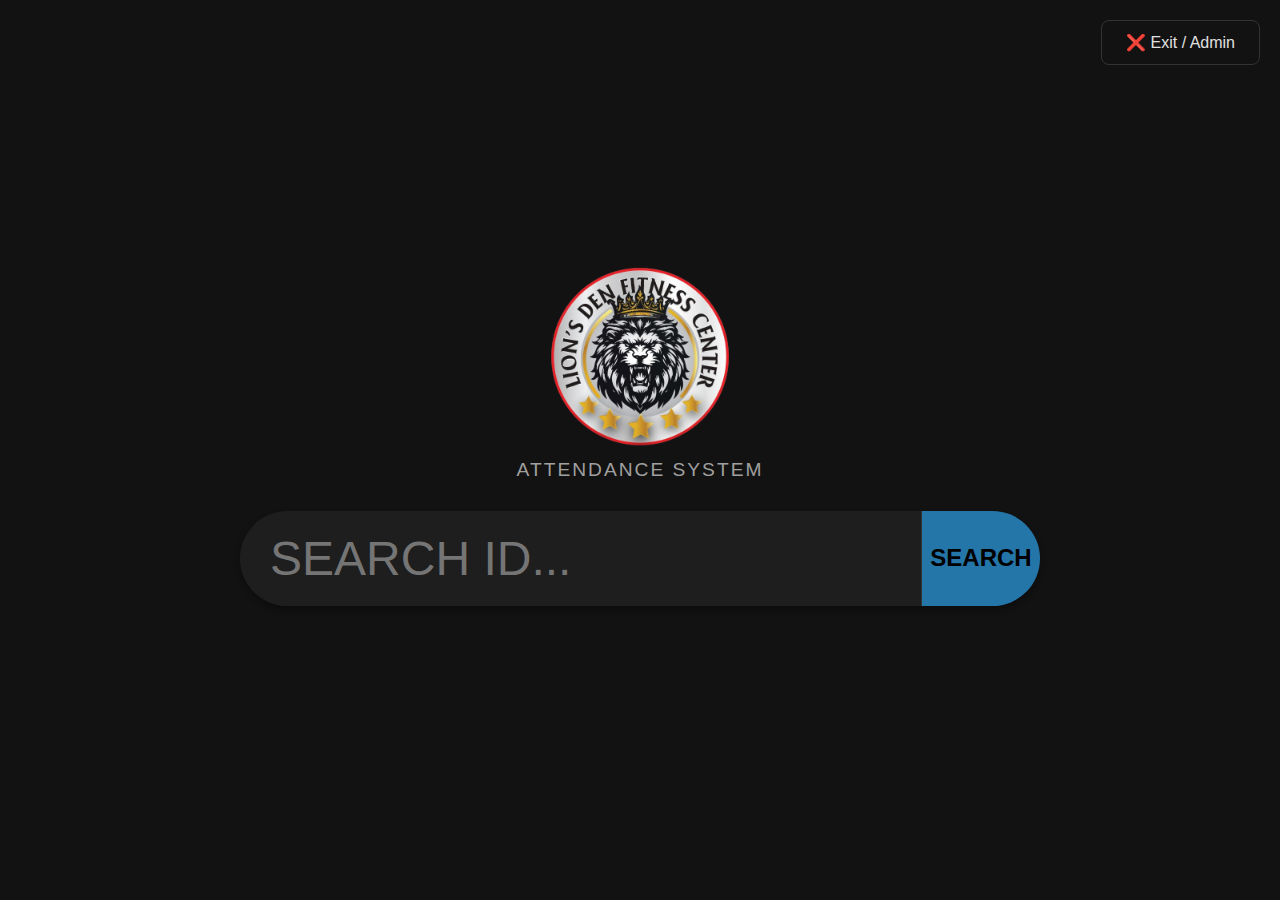
<file: attendent.html>
<!DOCTYPE html>
<html lang="en">
<head>
    <meta charset="UTF-8">
    <meta name="viewport" content="width=device-width, initial-scale=1.0">
    <title>Gym Management System</title>
    <style>
        :root {
            --bg-color: #121212;
            --sidebar-bg: #1e1e1e;
            --card-bg: #1e1e1e;
            --text-color: #e0e0e0;
            --text-muted: #a0a0a0;
            --primary: #2a94d6c3;
            --secondary: #03dac6;
            --danger: #cf6679;
            --warning: #ffb74d;
            --success: #81c784;
            --border: #333;
            --shadow: 0 4px 6px rgba(0,0,0,0.3);
            --glass-bg: rgba(30, 30, 30, 0.9);
            --glass-border: rgba(255, 255, 255, 0.1);
        }

        .light-mode {
            --bg-color: #f5f5f5;
            --sidebar-bg: #ffffff;
            --card-bg: #dcdada;
            --text-color: #333333;
            --text-muted: #666666;
            --primary: #069cf3d3;
            --secondary: #018786;
            --border: #e0e0e0;
            --shadow: 0 2px 4px rgba(0,0,0,0.1);
            --glass-bg: rgba(255, 255, 255, 0.9);
            --glass-border: rgba(0, 0, 0, 0.05);
        }

        * { box-sizing: border-box; margin: 0; padding: 0; font-family: 'Segoe UI', Tahoma, Geneva, Verdana, sans-serif; }
        body { background-color: var(--bg-color); color: var(--text-color); display: flex; height: 100vh; overflow: hidden; }

        /* --- ISLAND NOTIFICATION --- */
        .island-toast {
            position: fixed;
            top: 30px;
            left: 50%;
            transform: translateX(-50%) translateY(-150%);
            background-color: var(--glass-bg);
            backdrop-filter: blur(12px);
            -webkit-backdrop-filter: blur(12px);
            border: 1px solid var(--glass-border);
            color: var(--text-color);
            padding: 12px 28px;
            border-radius: 40px;
            display: flex;
            align-items: center;
            gap: 12px;
            box-shadow: 0 15px 35px rgba(0,0,0,0.4);
            z-index: 10000;
            opacity: 0;
            transition: all 0.5s cubic-bezier(0.175, 0.885, 0.32, 1.275);
            min-width: 220px;
            justify-content: center;
            font-weight: 600;
            font-size: 0.95rem;
        }
        .island-toast.active {
            transform: translateX(-50%) translateY(0);
            opacity: 1;
        }
        .island-icon {
            display: flex; align-items: center; justify-content: center;
            width: 24px; height: 24px;
            background: var(--success); border-radius: 50%; color: #000;
        }

        /* --- SIDEBAR --- */
        .sidebar {
            width: 260px; background-color: var(--sidebar-bg);
            border-right: 1px solid var(--border); display: flex; flex-direction: column;
            padding: 20px; overflow-y: auto;
        }
        .brand { font-size: 1.4rem; font-weight: bold; margin-bottom: 30px; color: var(--secondary); display: flex; align-items: center; gap: 10px; }
        .nav-btn {
            background: none; border: none; color: var(--text-color); text-align: left;
            padding: 12px; cursor: pointer; border-radius: 8px; margin-bottom: 5px;
            font-size:1rem; display: flex; align-items: center; gap: 10px;
            transition: 0.2s; width: 100%;
        }
        .nav-btn:hover, .nav-btn.active { background-color: rgba(3, 218, 198, 0.1); color: var(--secondary); }
        .nav-btn.locked { opacity: 0.5; cursor: not-allowed; position: relative; }
        .nav-btn.locked::after { content: "🔒"; position: absolute; right: 15px; font-size: 0.8rem; }
        .nav-section-title { font-size: 0.75rem; color: var(--text-muted); margin: 20px 0 10px; text-transform: uppercase; letter-spacing: 1.5px; font-weight: bold; }

        /* --- MAIN CONTENT --- */
        .main-content { flex: 1; display: flex; flex-direction: column; overflow: hidden; }
        header {
            padding: 15px 30px; background-color: var(--sidebar-bg); border-bottom: 1px solid var(--border);
            display: flex; justify-content: space-between; align-items: center;
        }
        .admin-badge { display: none; background: var(--primary); color: #000; padding: 4px 10px; border-radius: 12px; font-size: 0.8rem; font-weight: bold; }
        .admin-badge.visible { display: block; }

        .view-container { flex: 1; overflow-y: auto; padding: 30px; display: none; }
        .view-container.active { display: block; }

        /* --- FULL SCREEN ATTENDANCE --- */
        .attendance-overlay {
            position: fixed; top: 0; left: 0; width: 100vw; height: 100vh;
            background-color: var(--bg-color); z-index: 5000; display: none;
            flex-direction: column; justify-content: center; align-items: center; padding: 20px;
        }
        .attendance-overlay.active { display: flex; }
        .kiosk-input-group {
            display: flex; width: 100%; max-width: 800px; margin-bottom: 40px;
            box-shadow: var(--shadow); border-radius: 50px; overflow: hidden;
        }
        .kiosk-search {
            flex:1; background: var(--card-bg); border: none; border-right: 1px solid var(--border);
            color: var(--text-color); font-size: 3rem; text-align: left; outline: none; padding: 20px 30px;
        }
        .kiosk-btn {
            width: 200px; background-color: var(--primary); color: #000; border: none;
            font-size:1.5rem; font-weight: bold; cursor: pointer;
            display: flex; align-items: center; justify-content: center; transition: 0.2s;
        }
        .attendance-result-card {
            width: 100%; max-width: 600px; background: var(--card-bg); padding: 40px;
            border-radius: 20px; border: 1px solid var(--border); display: none; box-shadow: var(--shadow);
        }
        .attendance-result-card.active { display: block; animation: popIn 0.3s cubic-bezier(0.175, 0.885, 0.32, 1.275); }
        @keyframes popIn { from { opacity: 0; transform: scale(0.9); } to { opacity: 1; transform: scale(1); } }

        .stat-box-large { background: var(--bg-color); padding: 20px; border-radius: 10px; text-align: center; margin: 10px 0; }
        .stat-label-lg { font-size:1rem; color: var(--text-muted); display: block; margin-bottom: 5px; }
        .stat-value-lg { font-size: 2.5rem; font-weight: bold; color: var(--secondary); }

        /* --- DASHBOARD & GRIDS --- */
        .stats-grid { display: grid; grid-template-columns: repeat(auto-fit, minmax(220px, 1fr)); gap: 20px; margin-bottom: 30px; }
        .stat-card { background-color: var(--card-bg); padding: 20px; border-radius: 12px; border: 1px solid var(--border); box-shadow: var(--shadow); }
        .stat-value { font-size: 2rem; font-weight: bold; margin-top: 10px; color: var(--text-color); }
        .stat-label { font-size: 0.9rem; color: var(--text-muted); }

        .members-grid { display: grid; grid-template-columns: repeat(auto-fill, minmax(320px, 1fr)); gap: 20px; }
        .member-card {
            background-color: var(--card-bg); border-radius: 12px; padding: 20px; border: 1px solid var(--border);
            box-shadow: var(--shadow); position: relative; display: flex; flex-direction: column; gap: 8px;
        }
        .member-header { display: flex; justify-content: space-between; align-items: start; }
        .member-name { font-weight: bold; font-size: 1.1rem; }
        .member-id { color: var(--text-muted); font-size: 0.85rem; }
        .status-badge { padding: 4px 10px; border-radius: 20px; font-size: 0.75rem; font-weight: bold; text-transform: uppercase; }
        .status-paid { background-color: rgba(129, 199, 132, 0.2); color: var(--success); }
        .status-overdue { background-color: rgba(255, 183, 77, 0.2); color: var(--warning); }
        .status-unpaid { background-color: rgba(207, 102, 121, 0.2); color: var(--danger); }
        
        .detail-row { display: flex; justify-content: space-between; font-size: 0.9rem; border-bottom: 1px solid var(--border); padding-bottom: 5px; margin-bottom: 5px; }
        .detail-row:last-child { border-bottom: none; }
        .unpaid-months { color: var(--danger); font-weight: bold; }
        
        .card-actions { display: grid; grid-template-columns: 1fr 1fr; gap: 10px; margin-top: auto; padding-top: 10px; }
        .card-actions .btn { font-size: 0.85rem; justify-content: center; }

        /* --- HISTORY TABLE --- */
        .history-table { width: 100%; border-collapse: collapse; margin-top: 10px; }
        .history-table th { text-align: left; padding: 10px; border-bottom: 2px solid var(--border); color: var(--text-muted); }
        .history-table td { padding: 10px; border-bottom: 1px solid var(--border); }

        /* --- MODALS --- */
        .modal-overlay {
            position: fixed; top: 0; left: 0; width: 100%; height: 100%; background: rgba(0,0,0,0.8);
            display: none; justify-content: center; align-items: center; z-index: 6000;
        }
        .modal-overlay.open { display: flex; }
        .modal { background-color: var(--card-bg); padding: 30px; border-radius: 12px; width: 100%; max-width: 500px; border: 1px solid var(--border); max-height: 90vh; overflow-y: auto; }
        .modal h2 { margin-bottom: 20px; color: var(--secondary); }
        .form-group { margin-bottom: 15px; }
        .form-group label { display: block; margin-bottom: 5px; color: var(--text-muted); font-size: 0.9rem; }
        .form-group input, .form-group select { width: 100%; padding: 10px; background: var(--bg-color); border: 1px solid var(--border); color: var(--text-color); border-radius: 6px; }
        .form-group input[type="checkbox"] { width: auto; margin-right: 10px; transform: scale(1.2); }
        .modal-actions { display: flex; justify-content: flex-end; gap: 10px; margin-top: 20px; }

        /* --- BUTTONS --- */
        .btn { padding: 12px 24px; border-radius: 8px; border: none; cursor: pointer; font-weight: 500; display: inline-flex; align-items: center; gap: 5px; transition: 0.2s; font-size: 1rem; }
        .btn-primary { background-color: var(--primary); color: #000; }
        .btn-secondary { background-color: var(--secondary); color: #000; }
        .btn-danger { background-color: var(--danger); color: #fff; }
        .btn-outline { background: transparent; border: 1px solid var(--border); color: var(--text-color); }
        .btn:hover { opacity: 0.9; transform: translateY(-1px); }
        .btn-block { width: 100%; justify-content: center; padding: 20px; font-size: 1.5rem; font-weight: bold; }

        .hidden { display: none !important; }
        .whatsapp-btn { background-color: #25D366; color: white; }
        .alert-box { padding: 15px; margin-bottom: 15px; border-radius: 8px; background: rgba(207, 102, 121, 0.1); border: 1px solid var(--danger); display: flex; justify-content: space-between; align-items: center; }

    </style>
</head>
<body>

    <!-- ISLAND NOTIFICATION -->
    <div id="islandToast" class="island-toast">
        <div class="island-icon">
            <svg width="16" height="16" viewBox="0 0 24 24" fill="none" stroke="currentColor" stroke-width="4" stroke-linecap="round" stroke-linejoin="round"><polyline points="20 6 9 17 4 12"></polyline></svg>
        </div>
        <span id="islandMsg">Success</span>
    </div>

    <!-- FULL SCREEN ATTENDANCE OVERLAY -->
    <div id="attendanceOverlay" class="attendance-overlay active">
        <div style="position: absolute; top: 20px; right: 20px;">
            <button class="btn btn-outline" onclick="toggleFullScreen(false)">❌ Exit / Admin</button>
        </div>
        <div style="text-align: center; width: 100%; max-width: 800px;">
            <img src="p13.png" width="200px" height="200px">
            <div style="color: var(--text-muted); margin-bottom: 30px; font-size: 1.2rem; letter-spacing: 2px;">ATTENDANCE SYSTEM</div>
            <div class="kiosk-input-group">
                <input type="text" id="kioskSearch" class="kiosk-search" placeholder="SEARCH ID..." autocomplete="off" onkeyup="handleKioskSearch(event)">
                <button class="kiosk-btn" onclick="handleKioskSearch(null)">SEARCH</button>
            </div>
            <div id="kioskResult" class="attendance-result-card">
                <div style="display:flex; justify-content:space-between; align-items:center; margin-bottom: 20px; border-bottom: 1px solid var(--border); padding-bottom: 20px;">
                    <div>
                        <h1 id="kioskName" style="color: var(--secondary); font-size: 2.5rem; margin:0;">NAME</h1>
                        <div id="kioskId" style="color: var(--text-muted); font-size: 1.5rem;">ID: 000</div>
                    </div>
                    <div id="kioskStatus" style="font-size: 1.5rem; font-weight: bold;">STATUS</div>
                </div>
                <div style="display:grid; grid-template-columns: 1fr 1fr; gap: 20px;">
                    <div class="stat-box-large">
                        <span class="stat-label-lg">MONTHLY VISITS</span>
                        <span class="stat-value-lg" id="kioskVisits">0</span>
                    </div>
                    <div class="stat-box-large">
                        <span class="stat-label-lg">NEXT PAYMENT</span>
                        <span class="stat-value-lg" id="kioskNextPay" style="font-size: 1.5rem; margin-top: 15px;">DATE</span>
                    </div>
                </div>
                <div style="margin-top: 30px;">
                    <button id="btnKioskMark" class="btn btn-primary btn-block">✅ MARK ATTENDANCE</button>
                </div>
            </div>
        </div>
    </div>

    <!-- MAIN APP WRAPPER -->
    <div style="display: flex; width: 100%; height: 100%;">
        <nav class="sidebar">
            <div class="brand">
                <img src="p13.png" width="60px" height="60px">
                LDF OS
            </div>
            <div class="nav-section-title">Attendant</div>
            <button class="nav-btn active" onclick="toggleFullScreen(true)">
                <svg width="18" height="18" viewBox="0 0 24 24" fill="none" stroke="currentColor" stroke-width="2"><path d="M8 3H5a2 2 0 0 0-2 2v3m18 0V5a2 2 0 0 0-2-2h-3m0 18h3a2 2 0 0 0 2-2v-3M3 16v3a2 2 0 0 0 2 2h3"/></svg>
                Full Screen Mode
            </button>
            <div class="nav-section-title">Management (Locked)</div>
            <button class="nav-btn locked" onclick="checkAdmin('dashboard')">Dashboard</button>
            <button class="nav-btn locked" onclick="checkAdmin('members')">All Members</button>
            <button class="nav-btn locked" onclick="checkAdmin('unpaid')">Unpaid List</button>
            <button class="nav-btn locked" onclick="checkAdmin('finance')">Financials</button>
            <button class="nav-btn locked" onclick="checkAdmin('addMember')">Add Member</button>
            
            <div class="nav-section-title">System</div>
            <button class="nav-btn" onclick="downloadBackup()">
                <svg width="18" height="18" viewBox="0 0 24 24" fill="none" stroke="currentColor" stroke-width="2"><path d="M21 15v4a2 2 0 0 1-2 2H5a2 2 0 0 1-2-2v-4"/><polyline points="7 10 12 15 17 10"/><line x1="12" y1="15" x2="12" y2="3"/></svg>
                Download Backup
            </button>
            <button class="nav-btn" onclick="document.getElementById('restoreFile').click()">
                <svg width="18" height="18" viewBox="0 0 24 24" fill="none" stroke="currentColor" stroke-width="2"><path d="M21 15v4a2 2 0 0 1-2 2H5a2 2 0 0 1-2-2v-4"/><polyline points="17 8 12 3 7 8"/><line x1="12" y1="3" x2="12" y2="15"/></svg>
                Restore Backup
            </button>
            <input type="file" id="restoreFile" hidden accept=".json" onchange="restoreBackup(this)">

            <div style="margin-top: auto;">
                 <button class="nav-btn btn-outline" onclick="toggleTheme()" style="justify-content: center;">Toggle Theme</button>
            </div>
        </nav>

        <main class="main-content">
            <header>
                <h2 id="pageTitle">Admin Panel</h2>
                <div class="header-controls">
                    <span class="admin-badge" id="adminBadge">Admin</span>
                    <button id="logoutBtn" class="btn btn-danger hidden" onclick="logoutAdmin()">Logout</button>
                </div>
            </header>

            <!-- DASHBOARD VIEW -->
            <div id="dashboard" class="view-container">
                <div class="stats-grid">
                    <div class="stat-card">
                        <div class="stat-label">Total Members</div>
                        <div class="stat-value" id="statTotalMembers">0</div>
                    </div>
                    <div class="stat-card">
                        <div class="stat-label">Active Today</div>
                        <div class="stat-value" id="statActiveToday">0</div>
                    </div>
                    <div class="stat-card">
                        <div class="stat-label">Expiring Soon</div>
                        <div class="stat-value" style="color: var(--warning)" id="statExpiring">0</div>
                    </div>
                    <div class="stat-card">
                        <div class="stat-label">Unpaid Revenue</div>
                        <div class="stat-value" style="color: var(--danger)" id="statUnpaidRev">0 LKR</div>
                    </div>
                </div>
                <h3>Alerts</h3>
                <div id="alertContainer" style="margin-top: 15px;"></div>
            </div>

            <!-- MEMBERS VIEW -->
            <div id="members" class="view-container">
                <div class="form-group" style="max-width: 300px;">
                    <input type="text" id="memberListSearch" placeholder="Filter list..." onkeyup="renderMembersList()">
                </div>
                <div class="members-grid" id="membersGrid"></div>
            </div>

            <!-- UNPAID VIEW -->
            <div id="unpaid" class="view-container">
                <div class="members-grid" id="unpaidGrid"></div>
            </div>

            <!-- FINANCE VIEW -->
            <div id="finance" class="view-container">
                <div class="stats-grid">
                    <div class="stat-card">
                        <div class="stat-label">Monthly Total (LKR)</div>
                        <div class="stat-value" id="financeMonthlyTotal" style="color: var(--success)">0.00</div>
                        <div style="margin-top:15px;">
                            <button class="btn btn-danger" style="font-size:0.8rem;" onclick="resetFinance('monthly')">Reset Monthly</button>
                        </div>
                    </div>
                    <div class="stat-card">
                        <div class="stat-label">Admission Fees (LKR)</div>
                        <div class="stat-value" id="financeAdmissionTotal" style="color: var(--primary)">0.00</div>
                        <div style="margin-top:15px;">
                            <button class="btn btn-danger" style="font-size:0.8rem;" onclick="resetFinance('admission')">Reset Admission</button>
                        </div>
                    </div>
                </div>
                <br>
                <button class="btn btn-primary" onclick="exportToCSV()">Download CSV Report</button>
            </div>
        </main>
    </div>

    <!-- ADMIN LOGIN MODAL -->
    <div class="modal-overlay" id="loginModal">
        <div class="modal" style="text-align: center;">
            <h2 style="color: var(--primary)">Admin Access</h2>
            <div class="form-group">
                <input type="password" id="adminPassword" placeholder="Password" style="text-align: center; font-size: 1.2rem;">
            </div>
            <div class="modal-actions" style="justify-content: center;">
                <button type="button" class="btn btn-outline" onclick="closeLoginModal()">Cancel</button>
                <button type="button" class="btn btn-primary" onclick="attemptLogin()">Unlock</button>
            </div>
        </div>
    </div>

    <!-- ADD MEMBER MODAL -->
    <div class="modal-overlay" id="addMemberModal">
        <div class="modal">
            <h2>Add New Member</h2>
            <form id="addMemberForm" onsubmit="addMember(event)">
                <div class="form-group">
                    <label>Member ID</label>
                    <input type="text" id="newId" required>
                </div>
                <div class="form-group">
                    <label>Full Name</label>
                    <input type="text" id="newName" required>
                </div>
                <div class="form-group">
                    <label>Date of Birth</label>
                    <input type="date" id="newDob" required>
                </div>
                <div class="form-group">
                    <label>Phone Number (94 format)</label>
                    <input type="number" id="newPhone" placeholder="7xxxxxxx" required>
                </div>
                <div class="form-group">
                    <label>Membership Price (Monthly LKR)</label>
                    <input type="number" id="newPrice" required>
                </div>
                <div class="form-group">
                    <label>Admission Fee (One-time)</label>
                    <input type="number" id="newAdmissionFee" >
                </div>
                <div class="form-group">
                    <label>Join Date (Fixed Billing Cycle)</label>
                    <input type="date" id="newJoinDate" required>
                </div>
                <div class="form-group" style="display: flex; align-items: center; gap: 10px; background: var(--bg-color); padding: 10px; border-radius: 6px;">
                    <input type="checkbox" id="markPresentNow" style="width: 20px; height: 20px;">
                    <label for="markPresentNow" style="margin: 0; cursor: pointer;">Mark attendance today</label>
                </div>
                <div class="modal-actions">
                    <button type="button" class="btn btn-outline" onclick="closeModal('addMemberModal')">Cancel</button>
                    <button type="submit" class="btn btn-primary">Add Member</button>
                </div>
            </form>
        </div>
    </div>

    <!-- HISTORY MODAL -->
    <div class="modal-overlay" id="historyModal">
        <div class="modal">
            <h2>Payment History</h2>
            <div id="historyList" style="max-height: 300px; overflow-y: auto;">
                <!-- Table injected here -->
            </div>
            <div class="modal-actions">
                <button type="button" class="btn btn-secondary" onclick="closeModal('historyModal')">Close</button>
            </div>
        </div>
    </div>

    <script>
        // --- State ---
        const APP_KEY = 'gymManagerData_v9';
        let members = [];
        let finance = { monthlyTotal: 0, admissionTotal: 0 };
        let isAdmin = false;
        let pendingAction = null;
        let currentKioskMember = null;
        let toastTimeout = null;

        // --- Init ---
        document.addEventListener('DOMContentLoaded', () => {
            loadData();
            document.getElementById('newJoinDate').valueAsDate = new Date();
            document.getElementById('kioskSearch').focus();
        });

        function loadData() {
            const stored = localStorage.getItem(APP_KEY);
            if (stored) {
                const data = JSON.parse(stored);
                members = data.members || [];
                finance = data.finance || { monthlyTotal: 0, admissionTotal: 0 };
            }
        }

        function saveData() {
            localStorage.setItem(APP_KEY, JSON.stringify({ members, finance }));
        }

        // --- Backup & Restore ---
        function downloadBackup() {
            const data = { members, finance };
            const dataStr = "data:text/json;charset=utf-8," + encodeURIComponent(JSON.stringify(data, null, 2));
            const downloadAnchorNode = document.createElement('a');
            downloadAnchorNode.setAttribute("href", dataStr);
            const dateStr = new Date().toISOString().split('T')[0];
            downloadAnchorNode.setAttribute("download", `gym_backup_${dateStr}.json`);
            document.body.appendChild(downloadAnchorNode);
            downloadAnchorNode.click();
            downloadAnchorNode.remove();
            showToast("Backup Downloaded");
        }

        function restoreBackup(input) {
            const file = input.files[0];
            if (!file) return;

            const reader = new FileReader();
            reader.onload = function(e) {
                try {
                    const data = JSON.parse(e.target.result);
                    if (data.members && data.finance) {
                        members = data.members;
                        finance = data.finance;
                        saveData();
                        showToast("Data Restored Successfully");
                        // Refresh UI after a short delay
                        setTimeout(() => location.reload(), 1500);
                    } else {
                        showToast("Invalid Backup File");
                    }
                } catch (err) {
                    console.error(err);
                    showToast("Error Reading File");
                }
            };
            reader.readAsText(file);
        }

        // --- Helpers ---
        function getAge(dob) { return new Date().getFullYear() - new Date(dob).getFullYear(); }
        function formatDate(d) { return new Date(d).toLocaleDateString(); }
        function getDaysDiff(d1, d2) { return Math.round((new Date(d2) - new Date(d1)) / (1000 * 60 * 60 * 24)); }

        // --- ISLAND TOAST LOGIC ---
        function showToast(msg) {
            const toast = document.getElementById('islandToast');
            const msgSpan = document.getElementById('islandMsg');
            msgSpan.textContent = msg;
            if(toastTimeout) clearTimeout(toastTimeout);
            toast.classList.add('active');
            toastTimeout = setTimeout(() => { toast.classList.remove('active'); }, 3000);
        }

        // --- FIXED CYCLE LOGIC ---
        function getFixedCycleDueDate(joinDateStr) {
            const joinDate = new Date(joinDateStr);
            const today = new Date();
            const dayOfMonth = joinDate.getDate();
            let nextDue = new Date(today.getFullYear(), today.getMonth(), dayOfMonth);
            if (nextDue <= today) {
                nextDue.setMonth(nextDue.getMonth() + 1);
            }
            return nextDue.toISOString().split('T')[0];
        }

        function getStatusAndUnpaid(member) {
            const joinDate = new Date(member.joinDate);
            const fixedDay = joinDate.getDate();
            const today = new Date();
            
            let thisMonthDue = new Date(today.getFullYear(), today.getMonth(), fixedDay);
            if (today.getDate() < fixedDay) {
                thisMonthDue.setMonth(thisMonthDue.getMonth() - 1);
            }
            
            const nextDueStr = getFixedCycleDueDate(member.joinDate);
            const nextDue = new Date(nextDueStr);
            const daysToDue = getDaysDiff(today, nextDue);

            const previousDue = new Date(nextDue);
            previousDue.setMonth(previousDue.getMonth() - 1);
            
            const isLate = today > previousDue;
            let status = 'Paid';
            let unpaidMonths = 0;

            if (isLate) {
                const lastPay = new Date(member.lastPaymentDate);
                if (lastPay < previousDue) {
                    status = 'Unpaid';
                    const diffMonths = (today.getFullYear() - lastPay.getFullYear()) * 12 + (today.getMonth() - lastPay.getMonth());
                    unpaidMonths = diffMonths <= 0 ?1 : diffMonths; 
                }
            }
            
            if (daysToDue <= 5 && daysToDue >= 0 && status !== 'Unpaid') status = 'Overdue';
            
            return { status, unpaidMonths, nextDueStr };
        }

        function toggleTheme() { document.body.classList.toggle('light-mode'); }

        // --- Full Screen Logic ---
        function toggleFullScreen(show) {
            const overlay = document.getElementById('attendanceOverlay');
            const searchInput = document.getElementById('kioskSearch');
            if (show) {
                overlay.classList.add('active');
                searchInput.value = '';
                document.getElementById('kioskResult').classList.remove('active');
                setTimeout(() => searchInput.focus(), 100);
            } else {
                overlay.classList.remove('active');
            }
        }

        function handleKioskSearch(e) {
            if (e && e.key && e.key !== 'Enter') { return; }
            const query = document.getElementById('kioskSearch').value.trim();
            const resultCard = document.getElementById('kioskResult');
            const btnMark = document.getElementById('btnKioskMark');
            if (query.length < 1) { resultCard.classList.remove('active'); return; }

            const member = members.find(m => 
                m.name.toLowerCase().includes(query.toLowerCase()) || m.id.toString().includes(query)
            );

            if (member) {
                currentKioskMember = member;
                const { status, nextDueStr } = getStatusAndUnpaid(member);
                const isActive = status === 'Paid';
                const todayStr = new Date().toISOString().split('T')[0];
                const isPresent = member.attendanceLog && member.attendanceLog.includes(todayStr);
                
                const currentMonth = new Date().getMonth();
                const monthlyVisits = member.attendanceLog ? 
                    member.attendanceLog.filter(d => new Date(d).getMonth() === currentMonth).length : 0;

                document.getElementById('kioskName').textContent = member.name;
                document.getElementById('kioskId').textContent = `ID: ${member.id}`;
                document.getElementById('kioskVisits').textContent = monthlyVisits;
                document.getElementById('kioskNextPay').textContent = formatDate(nextDueStr);
                
                const statusEl = document.getElementById('kioskStatus');
                statusEl.textContent = isActive ? '✅ ACTIVE' : '❌ INACTIVE';
                statusEl.style.color = isActive ? 'var(--success)' : 'var(--danger)';

                if (isPresent) {
                    btnMark.textContent = 'ALREADY PRESENT'; btnMark.disabled = true; btnMark.style.opacity = '0.5';
                } else {
                    btnMark.textContent = '✅ MARK ATTENDANCE'; btnMark.disabled = false; btnMark.style.opacity = '1';
                    btnMark.onclick = () => kioskMarkAttendance(member.id);
                }
                resultCard.classList.add('active');
            } else {
                resultCard.classList.remove('active');
                showToast("Member Not Found");
            }
        }

        function kioskMarkAttendance(id) {
            const m = members.find(m => m.id === id);
            if (m) {
                const today = new Date().toISOString().split('T')[0];
                if (!m.attendanceLog) m.attendanceLog = [];
                m.attendanceLog.push(today);
                saveData();
                showToast(`Welcome, ${m.name}`);
                document.getElementById('kioskSearch').value = '';
                document.getElementById('kioskResult').classList.remove('active');
                document.getElementById('kioskSearch').focus();
            }
        }

        // --- Admin Auth ---
        function checkAdmin(targetAction) {
            if (isAdmin) {
                if(targetAction === 'addMember') openModal('addMemberModal');
                else switchView(targetAction);
            } else {
                pendingAction = targetAction;
                document.getElementById('loginModal').classList.add('open');
                document.getElementById('adminPassword').value = '';
                document.getElementById('adminPassword').focus();
            }
        }





        

        function attemptLogin() {
            const pass = document.getElementById('adminPassword').value;
            //password
            if (pass === "") {
                isAdmin = true;
                document.getElementById('adminBadge').classList.add('visible');
                document.getElementById('logoutBtn').classList.remove('hidden');
                document.querySelectorAll('.nav-btn.locked').forEach(btn => { btn.classList.remove('locked'); btn.style.cursor = 'pointer'; });
                closeLoginModal();
                if (pendingAction === 'addMember') openModal('addMemberModal');
                else if (pendingAction) switchView(pendingAction);
                pendingAction = null;
                showToast("Admin Logged In");
            } else {
                alert("Invalid Password");
            }
        }

        function closeLoginModal() { document.getElementById('loginModal').classList.remove('open'); }
        function logoutAdmin() {
            if(confirm("Logout Admin?")) {
                isAdmin = false;
                document.getElementById('adminBadge').classList.remove('visible');
                document.getElementById('logoutBtn').classList.add('hidden');
                switchView('dashboard'); 
                document.querySelectorAll('.nav-btn.locked').forEach(btn => { btn.style.cursor = 'not-allowed'; });
                showToast("Logged Out");
            }
        }

        // --- Admin Views ---
        function switchView(viewId) {
            document.querySelectorAll('.view-container').forEach(el => el.classList.remove('active'));
            document.querySelectorAll('.nav-btn').forEach(el => el.classList.remove('active'));
            const navBtns = document.querySelectorAll('.nav-btn');
            navBtns.forEach(btn => { if(btn.onclick.toString().includes(viewId)) btn.classList.add('active'); });
            document.getElementById('attendanceOverlay').classList.remove('active');
            document.getElementById(viewId).classList.add('active');
            const titles = { 'dashboard': 'Dashboard', 'members': 'All Members', 'unpaid': 'Unpaid', 'finance': 'Financials' };
            document.getElementById('pageTitle').textContent = titles[viewId];
            if (viewId === 'dashboard') renderDashboard();
            if (viewId === 'members') renderMembersList();
            if (viewId === 'unpaid') renderUnpaid();
            if (viewId === 'finance') renderFinance(); 
        }

        function renderDashboard() {
            const todayStr = new Date().toISOString().split('T')[0];
            const activeToday = members.filter(m => m.attendanceLog && m.attendanceLog.includes(todayStr)).length;
            const expiring = members.filter(m => getStatusAndUnpaid(m).status === 'Overdue').length;
            
            let unpaidRev = 0;
            members.forEach(m => {
                const res = getStatusAndUnpaid(m);
                if(res.status === 'Unpaid') {
                    unpaidRev += (m.price * (res.unpaidMonths ||1));
                }
            });

            document.getElementById('statTotalMembers').textContent = members.length;
            document.getElementById('statActiveToday').textContent = activeToday;
            document.getElementById('statExpiring').textContent = expiring;
            document.getElementById('statUnpaidRev').textContent = unpaidRev + ' LKR';
            
            // Alerts
            const alerts = document.getElementById('alertContainer');
            alerts.innerHTML = '';
            const absent = members.filter(m => checkConsecutiveAbsence(m) >= 5);
            absent.forEach(m => {
                const div = document.createElement('div');
                div.className = 'alert-box';
                div.innerHTML = `<span>${m.name} absent 5+ days</span> <a href="https://wa.me/94${m.phone}" target="_blank" class="btn whatsapp-btn">WA</a>`;
                alerts.appendChild(div);
            });
        }

        function checkConsecutiveAbsence(m) {
            if(!m.attendanceLog || m.attendanceLog.length === 0) return 0;
            const today = new Date();
            const lastVisit = new Date(m.attendanceLog.sort().reverse()[0]);
            if(lastVisit.toDateString() === today.toDateString()) return 0;
            let checkDate = new Date(); checkDate.setDate(checkDate.getDate() - 1);
            let daysAbsent = 0;
            for(let i=0; i<10; i++) {
                if(m.attendanceLog.includes(checkDate.toISOString().split('T')[0])) break;
                daysAbsent++;
                checkDate.setDate(checkDate.getDate() - 1);
            }
            return daysAbsent;
        }

        function renderFinance() {
             document.getElementById('financeMonthlyTotal').textContent = finance.monthlyTotal.toLocaleString();
             document.getElementById('financeAdmissionTotal').textContent = finance.admissionTotal.toLocaleString();
        }

        function renderMembersList() {
            const grid = document.getElementById('membersGrid');
            grid.innerHTML = '';
            const search = document.getElementById('memberListSearch').value.toLowerCase();
            const list = members.filter(m => m.name.toLowerCase().includes(search) || m.id.toString().includes(search));
            list.forEach(m => {
                const { status, unpaidMonths, nextDueStr } = getStatusAndUnpaid(m);
                const statusClass = status === 'Paid' ? 'status-paid' : (status === 'Overdue' ? 'status-overdue' : 'status-unpaid');
                
                const card = document.createElement('div');
                card.className = 'member-card';
                card.innerHTML = `
                    <div class="member-header">
                        <div><div class="member-name">${m.name}</div><div class="member-id">ID: ${m.id}</div></div>
                        <span class="status-badge ${statusClass}">${status}</span>
                    </div>
                    <div class="detail-row"><span>Age:</span> <span>${getAge(m.dob)}</span></div>
                    <div class="detail-row"><span>Phone:</span> <span>0${m.phone}</span></div>
                    <div class="detail-row"><span>Next Pay:</span> <span>${formatDate(nextDueStr)}</span></div>
                    ${unpaidMonths > 0 ? `<div class="detail-row"><span>Unpaid:</span> <span class="unpaid-months">${unpaidMonths} Month(s)</span></div>` : ''}
                    
                    <div class="card-actions">
                        ${status !== 'Paid' ? 
                            `<a href="https://wa.me/94${m.phone}" target="_blank" class="btn whatsapp-btn">Remind</a> <button class="btn btn-secondary" onclick="markPaid('${m.id}')">Pay</button>` 
                            : `<button class="btn btn-secondary" disabled>Paid</button>`}
                        <button class="btn btn-outline" onclick="showHistory('${m.id}')">History</button>
                        <button class="btn btn-danger" onclick="deleteMember('${m.id}')">Del</button>
                    </div>`;
                grid.appendChild(card);
            });
        }

        function renderUnpaid() {
            const grid = document.getElementById('unpaidGrid');
            grid.innerHTML = '';
            const list = members.filter(m => getStatusAndUnpaid(m).status === 'Unpaid');
            list.forEach(m => {
                const card = document.createElement('div');
                card.className = 'member-card';
                const { unpaidMonths } = getStatusAndUnpaid(m);
                card.innerHTML = `
                    <h3>${m.name} (${m.id})</h3> 
                    <div class="detail-row"><span>Arrears:</span> <span class="unpaid-months">${unpaidMonths} Months</span></div>
                    <button class="btn btn-secondary" onclick="markPaid('${m.id}')">Receive Payment</button>`;
                grid.appendChild(card);
            });
        }

        function addMember(e) {
            e.preventDefault();
            const phone = document.getElementById('newPhone').value;
            const admissionFee = parseFloat(document.getElementById('newAdmissionFee').value) || 0;
            const markPresent = document.getElementById('markPresentNow').checked;
            const joinDate = document.getElementById('newJoinDate').value;
            const price = parseFloat(document.getElementById('newPrice').value);

            const newMember = {
                id: document.getElementById('newId').value,
                name: document.getElementById('newName').value,
                dob: document.getElementById('newDob').value,
                phone: phone,
                price: price,
                joinDate: joinDate,
                lastPaymentDate: joinDate,
                admissionFeePaid: admissionFee,
                attendanceLog: markPresent ? [new Date().toISOString().split('T')[0]] : [],
                isActive: true,
                paymentLog: [
                    { date: joinDate, amount: price + admissionFee, note: admissionFee > 0 ? "Join + Admission" : "Join" }
                ]
            };
            if (members.some(m => m.id === newMember.id)) { alert('ID Exists'); return; }
            members.push(newMember);
            finance.monthlyTotal += price;
            finance.admissionTotal += admissionFee;
            saveData();
            closeModal('addMemberModal');
            renderDashboard();
            showToast("Member Added");
            e.target.reset();
            document.getElementById('newJoinDate').valueAsDate = new Date();
        }

        function deleteMember(id) {
            if(confirm('Delete?')) { 
                members = members.filter(m => m.id !== id); 
                saveData(); 
                renderDashboard(); 
                renderMembersList(); 
                showToast("Member Deleted");
            }
        }

        function markPaid(id) {
            const m = members.find(m => m.id === id);
            if(m) {
                const today = new Date().toISOString().split('T')[0];
                m.lastPaymentDate = today;
                finance.monthlyTotal += m.price;

                // --- LOG PAYMENT TO HISTORY ---
                if (!m.paymentLog) m.paymentLog = [];
                m.paymentLog.push({ date: today, amount: m.price, note: "Monthly Fee" });
                m.paymentLog.sort((a,b) => new Date(b.date) - new Date(a.date)); 

                saveData();
                const current = document.getElementById('pageTitle').textContent;
                if(current.includes('Dashboard')) renderDashboard();
                else if(current.includes('Members')) renderMembersList();
                else if(current.includes('Unpaid')) renderUnpaid();
                
                showToast("Payment Recorded");
                const nextDue = formatDate(getFixedCycleDueDate(m.joinDate));
                if(confirm('Send WA Confirmation?')) { window.open(`https://wa.me/94${m.phone}?text=Payment received. Next due: ${nextDue}`, '_blank'); }
            }
        }

        function showHistory(id) {
            const m = members.find(m => m.id === id);
            const listDiv = document.getElementById('historyList');
            
            if (!m.paymentLog || m.paymentLog.length === 0) {
                listDiv.innerHTML = "<p>No payment history found.</p>";
            } else {
                let html = `<table class="history-table"><thead><tr><th>Date</th><th>Amount (LKR)</th><th>Note</th></tr></thead><tbody>`;
                m.paymentLog.forEach(p => {
                    html += `<tr><td>${formatDate(p.date)}</td><td>${p.amount.toLocaleString()}</td><td>${p.note || ''}</td></tr>`;
                });
                html += `</tbody></table>`;
                listDiv.innerHTML = html;
            }
            openModal('historyModal');
        }

        function resetFinance(type) {
            if(confirm(`Reset ${type} revenue to 0? This cannot be undone.`)) { 
                finance[type+'Total'] = 0; 
                saveData(); 
                renderFinance(); 
                showToast("Financials Reset");
            }
        }

        function exportToCSV() { 
            let csv = "data:text/csv;charset=utf-8,ID,Name,Phone,Status\n"; 
            members.forEach(m => csv += `${m.id},"${m.name}",${m.phone},${getStatusAndUnpaid(m).status}\n`); 
            const link = document.createElement('a'); 
            link.href = encodeURI(csv); 
            link.download = "report.csv"; 
            link.click(); 
            showToast("Report Downloaded");
        }
        
        function openModal(id) { document.getElementById(id).classList.add('open'); }
        function closeModal(id) { document.getElementById(id).classList.remove('open'); }

    </script>
</body>
</html>
</file>
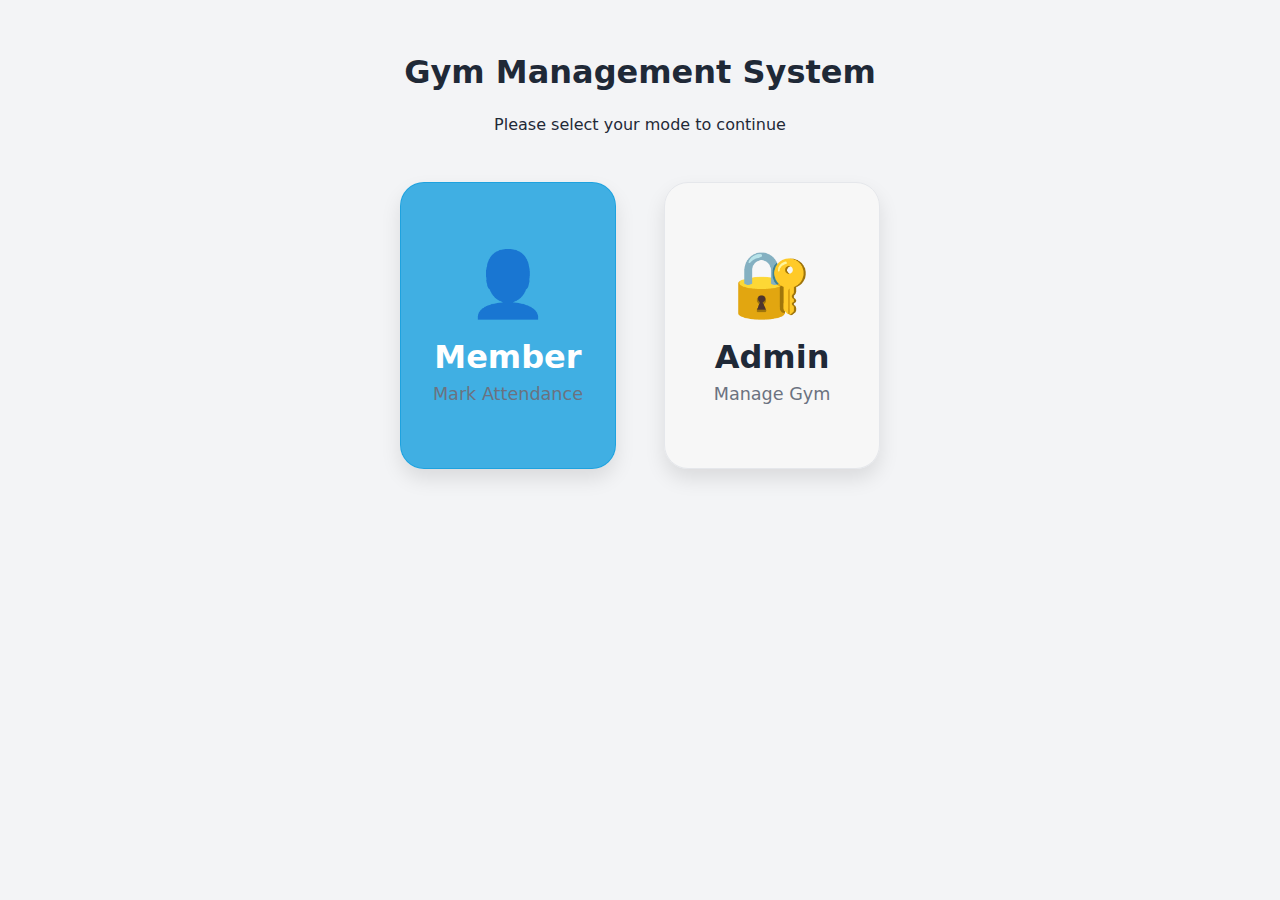
<file: main attendance mark system.html>
<!DOCTYPE html>
<html lang="en">
<head>
    <meta charset="UTF-8">
    <meta name="viewport" content="width=device-width, initial-scale=1.0">
    <title>Gym Management System - Manual Lock</title>
    <style>
        :root {
            --primary: #06090f;
            --primary-dark: #28a0d4cf;
            --bg-body: #f3f4f6;
            --bg-card: #f7f7f7f1;
            --text-main: #1f2937;
            --text-muted: #6b7280;
            --border: #e5e7eb;
            --success: #169fdecf;
            --warning: #f59e0b;
            --danger: #ef4444;
            --sidebar-width: 260px;
        }

        body.dark-mode {
            --bg-body: #111827;
            --bg-card: #1f2937;
            --text-main: #f9fafb;
            --text-muted: #9ca3af;
            --border: #374151;
            --primary: #3b82f6;
        }

        * { box-sizing: border-box; font-family: 'Segoe UI', system-ui, sans-serif; }
        
        body { margin: 0; background: var(--bg-body); color: var(--text-main); transition: background 0.3s, color 0.3s; }
        
        /* Layout */
        .app-container { display: flex; height: 100vh; overflow: hidden; }
        
        /* Sidebar */
        .sidebar {
            width: var(--sidebar-width);
            background: var(--bg-card);
            border-right: 1px solid var(--border);
            display: flex;
            flex-direction: column;
            padding: 1rem;
            z-index: 10;
        }

        .brand { font-size: 1.25rem; font-weight: bold; color: var(--primary); margin-bottom: 2rem; display: flex; align-items: center; gap: 0.5rem; }
        
        .nav-item {
            padding: 0.75rem 1rem;
            margin-bottom: 0.5rem;
            border-radius: 0.5rem;
            cursor: pointer;
            transition: 0.2s;
            display: flex; align-items: center; gap: 0.5rem;
            color: var(--text-muted);
        }
        .nav-item:hover, .nav-item.active { background: var(--primary); color: white; }
        
        /* Main Content */
        .main-content { flex: 1; overflow-y: auto; padding: 2rem; position: relative; }
        
        /* Components */
        .btn {
            padding: 0.5rem 1rem; border: none; border-radius: 0.375rem; cursor: pointer; font-size: 0.875rem; font-weight: 500; transition: 0.2s;
            display: inline-flex; align-items: center; gap: 0.5rem;
        }
        .btn-primary { background: var(--primary); color: white; }
        .btn-primary:hover { background: var(--primary-dark); }
        .btn-danger { background: var(--danger); color: white; }
        .btn-success { background: var(--success); color: white; }
        .btn-outline { background: transparent; border: 1px solid var(--border); color: var(--text-main); }
        
        .card {
            background: var(--bg-card);
            border: 1px solid var(--border);
            border-radius: 0.75rem;
            padding: 1.5rem;
            margin-bottom: 1.5rem;
            box-shadow: 0 1px 3px rgba(0,0,0,0.1);
        }

        .grid-2 { display: grid; grid-template-columns: 1fr 1fr; gap: 1.5rem; }
        .grid-3 { display: grid; grid-template-columns: repeat(auto-fit, minmax(250px, 1fr)); gap: 1.5rem; }
        .grid-4 { display: grid; grid-template-columns: repeat(auto-fit, minmax(200px, 1fr)); gap: 1rem; }

        input, select {
            width: 100%; padding: 0.5rem; border: 1px solid var(--border); border-radius: 0.375rem;
            background: var(--bg-body); color: var(--text-main); margin-bottom: 0.5rem;
        }

        table { width: 100%; border-collapse: collapse; }
        th, td { text-align: left; padding: 0.75rem; border-bottom: 1px solid var(--border); }
        th { font-size: 0.8rem; text-transform: uppercase; color: var(--text-muted); }

        /* Status Badges */
        .badge { padding: 0.25rem 0.5rem; border-radius: 99px; font-size: 0.75rem; font-weight: 600; }
        .bg-green { background: #d1fae5; color: #065f46; }
        .bg-yellow { background: #fef3c7; color: #92400e; }
        .bg-red { background: #fee2e2; color: #991b1b; }

        /* Kiosk Mode (Full Screen) */
        #kiosk-view {
            position: fixed; top: 0; left: 0; width: 100vw; height: 100vh;
            background: var(--bg-body); z-index: 100; display: none;
            flex-direction: column; align-items: center; justify-content: center;
        }
        #kiosk-view.active { display: flex; }
        .kiosk-search-container { width: 90%; max-width: 600px; text-align: center; }
        .kiosk-input { font-size: 2rem; padding: 1rem; border: 2px solid var(--primary); border-radius: 1rem; }
        .kiosk-result { margin-top: 2rem; padding: 2rem; background: var(--bg-card); border-radius: 1rem; width: 100%; box-shadow: 0 10px 25px rgba(0,0,0,0.1); }

        /* Popups and Overlays */
        .kiosk-result {
            margin-top: 2rem; 
            padding: 2rem; 
            background: var(--bg-card); 
            border-radius: 1.5rem; 
            width: 100%; 
            box-shadow: 0 20px 25px rgba(0,0,0,0.15);
            display: none; 
            animation: popUp 0.3s ease-out;
            border: 2px solid var(--primary);
        }
        .kiosk-result.show { display: block; }
        .welcome-overlay {
            position: fixed; top: 0; left: 0; width: 100%; height: 100%;
            background: var(--success); z-index: 150; display: none;
            flex-direction: column; align-items: center; justify-content: center;
            color: white; text-align: center;
            animation: fadeIn 0.5s ease-out;
        }
        .welcome-overlay h1 { font-size: 4rem; margin: 0; }
        .welcome-overlay h2 { font-size: 2.5rem; margin: 0.5rem 0; }
        .check-icon { font-size: 5rem; margin-top: 1rem; animation: bounce 1s infinite; }
        
        @keyframes popUp {
            from { opacity: 0; transform: scale(0.9) translateY(20px); }
            to { opacity: 1; transform: scale(1) translateY(0); }
        }
        @keyframes fadeIn {
            from { opacity: 0; }
            to { opacity: 1; }
        }
        @keyframes bounce {
            0%, 100% { transform: translateY(0); }
            50% { transform: translateY(-10px); }
        }

        /* Modal */
        .modal-overlay {
            position: fixed; top: 0; left: 0; width: 100%; height: 100%;
            background: rgba(0,0,0,0.5); z-index: 50; display: none;
            align-items: center; justify-content: center;
        }
        .modal { background: var(--bg-card); padding: 2rem; border-radius: 1rem; width: 90%; max-width: 500px; max-height: 90vh; overflow-y: auto; text-align: center;}

        /* Landing Page Specifics */
        .landing-section {
            display: none; /* Hidden by default, shown on init */
            flex-direction: column; 
            align-items: center; 
            justify-content: center; 
            height: 100%;
            text-align: center;
            padding: 2rem;
        }
        .landing-options { display: grid; grid-template-columns: 1fr 1fr; gap: 3rem; margin-top: 2rem; }
        .landing-card {
            display: flex; flex-direction: column; align-items: center; justify-content: center;
            padding: 4rem 2rem; border-radius: 1.5rem; cursor: pointer; transition: transform 0.2s;
            box-shadow: 0 10px 20px rgba(0,0,0,0.1);
            border: 1px solid rgba(0,0,0,0.1);
        }
        .landing-card:hover { transform: scale(1.03); }
        .landing-member { background: var(--success); color: white; border-color: var(--success); }
        .landing-admin { background: var(--bg-card); border-color: var(--border); color: var(--text-main); }
        
        .landing-icon { font-size: 4rem; margin-bottom: 1rem; }
        .landing-title { font-size: 2rem; font-weight: bold; margin-bottom: 0.5rem; }
        .landing-desc { font-size: 1.1rem; color: var(--text-muted); }

        /* Utility */
        .hidden { display: none !important; }
        .flex-between { display: flex; justify-content: space-between; align-items: center; }
        .mt-4 { margin-top: 1rem; }
        .text-center { text-align: center; }
        .font-bold { font-weight: bold; }
        .text-danger { color: var(--danger); }
        .filter-bar { display: flex; gap: 10px; margin-bottom: 1rem; align-items: flex-end; }
        .filter-group { flex: 1; }
        label { display: block; font-size: 0.875rem; font-weight: 500; margin-bottom: 0.25rem; color: var(--text-muted); }
        
        /* Member Details Specifics */
        .details-result-card {
            max-width: 700px;
            margin: 20px auto;
            border-top: 4px solid var(--primary);
        }
        /* Table Scroll for long list */
        .table-container {
            max-height: 60vh;
            overflow-y: auto;
        }
        
        /* Sidebar Bottom Controls */
        .sidebar-bottom {
            margin-top: auto;
            display: flex; 
            flex-direction: column; 
            gap: 1rem;
            padding-top: 1rem;
            border-top: 1px solid var(--border);
        }
        .sidebar-controls-top {
            margin-top: auto;
            display: flex; 
            flex-direction: column; 
            gap: 10px;
            padding-top: 1rem;
            border-top: 1px solid var(--border);
        }

    </style>
</head>
<body>

<!-- SELECT MODE SECTION (Visible on Load) -->
<section id="landing-section" class="landing-section">
    <h1 style="margin-bottom: 0.5rem;">Gym Management System</h1>
    <p>Please select your mode to continue</p>
    
    <div class="landing-options">
        <!-- Member Option -->
        <div class="landing-card landing-member" onclick="enterKioskMode()">
            <div class="landing-icon">👤</div>
            <div class="landing-title">Member</div>
            <div class="landing-desc">Mark Attendance</div>
        </div>

        <!-- Admin Option -->
        <div class="landing-card landing-admin" onclick="showPasswordModal()">
            <div class="landing-icon">🔐</div>
            <div class="landing-title">Admin</div>
            <div class="landing-desc">Manage Gym</div>
        </div>
    </div>
</section>

<!-- PASSWORD ONLY MODAL -->
<div id="passwordModal" class="modal-overlay">
    <div class="modal">
        <h2>🔒 System Locked</h2>
        <p>Please enter admin password to access Dashboard.</p>
        <input type="password" id="adminPassword" placeholder="Password">
        <button class="btn btn-primary" style="width: 100%; justify-content: center; margin-top: 1rem;" onclick="checkAuth()">Unlock</button>
        <button class="btn btn-outline" onclick="exitToLanding()">Back to Selection</button>
    </div>
</div>

<!-- Kiosk Mode (Full Screen) -->
<div id="kiosk-view">
    <div id="welcomeNotification" class="welcome-overlay">
        <div>
            <h1>Welcome!</h1>
            <h2 id="welcomeMemberName">John Doe</h2>
            <div class="check-icon">✅</div>
            <p style="margin-top:20px;">Attendance Marked Successfully</p>
        </div>
    </div>
    <div class="kiosk-search-container">
        <h1>Mark Attendance</h1>
        <input type="text" id="kioskInput" class="kiosk-input" placeholder="Enter Member ID" oninput="handleKioskSearch()">
        <button class="btn btn-outline mt-4" onclick="exitToLanding()">Exit</button>
        <div id="kioskResult" class="kiosk-result"></div>
    </div>
</div>

<div class="app-container hidden" id="adminInterface">
    <!-- Sidebar -->
    <aside class="sidebar">
        <div class="brand">
            <span>LDF OS</span>
        </div>
        <nav>
            <div class="nav-item active" onclick="showSection('dashboard')"> Dashboard</div>
            <div class="nav-item" onclick="showSection('members')">All Members</div>
            <div class="nav-item" onclick="showSection('member-details')"> Member Details</div>
            <div class="nav-item" onclick="showSection('unpaid')">Unpaid</div>
            <div class="nav-item" onclick="showSection('attendance-log')">Monthly Attendance</div>
            <div class="nav-item" onclick="showSection('settings')">⚙️ Settings / Backup</div>
        </nav>
        
        <!-- NEW: Bottom Left Lock Button -->
        <div class="sidebar-bottom">
             <button class="btn btn-danger" style="width: 100%; justify-content: center; font-weight: bold;" onclick="triggerLock()">🔒 LOCK</button>
        </div>
    </aside>

    <!-- Main Content -->
    <main class="main-content">
        
        <!-- Dashboard Section -->
        <section id="dashboard">
            <div class="flex-between mb-4">
                <h2>Smart Dashboard</h2>
                <button class="btn btn-success" onclick="showAddMemberModal()">+ Add Member</button>
            </div>
            <div class="grid-4">
                <div class="card">
                    <h3>Monthly Total</h3>
                    <h1 class="text-primary" id="statTotalMonthly">LKR 0.00</h1>
                    <button class="btn btn-sm btn-outline" onclick="resetFinancials('monthly')">Reset</button>
                </div>
                <div class="card">
                    <h3>Admission Fees</h3>
                    <h1 class="text-success" id="statTotalAdmission">LKR 0.00</h1>
                    <button class="btn btn-sm btn-outline" onclick="resetFinancials('admission')">Reset</button>
                </div>
                <div class="card">
                    <h3>Expiry Alerts</h3>
                    <h1 class="text-danger" id="statExpiryCount">0</h1>
                    <p class="text-sm">Members expired</p>
                </div>
                <div class="card">
                    <h3>Inactive (5+ Days)</h3>
                    <h1 class="text-warning" id="statInactiveCount">0</h1>
                    <p class="text-sm">Needs attention</p>
                </div>
                <div class="card" style="border-left: 5px solid var(--success);">
                    <h3>Today's Attendance</h3>
                    <h1 class="text-success" id="statTodayCount">0</h1>
                    <p class="text-sm">People present</p>
                </div>
            </div>
            <div class="grid-2 mt-4">
                <div class="card">
                    <div class="flex-between">
                        <h3>Inactivity Alerts (>5 Days)</h3>
                    </div>
                    <div id="notificationList" style="max-height: 300px; overflow-y: auto;">
                        <p class="text-muted">No urgent alerts.</p>
                    </div>
                </div>
                <div class="card">
                    <h3>Reports</h3>
                    <div class="grid-2">
                        <button class="btn btn-outline" onclick="showReport('daily')">Daily Attendance</button>
                        <button class="btn btn-outline" onclick="showReport('monthly')">Monthly Summary</button>
                    </div>
                    <div id="reportResult" class="mt-4" style="max-height: 200px; overflow-y: auto;"></div>
                </div>
            </div>
        </section>

        <!-- Member Details Section (With Search) -->
        <section id="member-details" class="hidden">
            <div class="flex-between mb-4">
                <h2>Member Details</h2>
            </div>
            <div class="card">
                <label>Search Member (ID or Name)</label>
                <input type="text" id="detailsSearchInput" placeholder="Type to find member..." oninput="renderAllMemberDetails()">
            </div>
            
            <div id="detailsResultContainer" class="card details-result-card table-container">
                <table id="detailsTable" style="margin-top:0;">
                    <thead>
                        <tr>
                            <th>ID</th>
                            <th>Name</th>
                            <th>Phone</th>
                            <th>Address</th>
                            <th>Age</th>
                            <th>Weight (kg)</th>
                        </tr>
                    </thead>
                    <tbody></tbody>
                </table>
            </div>
        </section>

        <!-- Members Section -->
        <section id="members" class="hidden">
            <div class="flex-between mb-4">
                <h2>Member List</h2>
                <div style="display: flex; gap: 10px;">
                    <input type="text" id="memberSearch" placeholder="Search ID or Name..." oninput="renderMembers()" style="margin-bottom: 0; width: 200px;">
                    <button class="btn btn-success" onclick="exportToCSV()">Export CSV</button>
                </div>
            </div>
            <div class="card table-container">
                <table id="membersTable">
                    <thead>
                        <tr>
                            <th>ID</th>
                            <th>Name</th>
                            <th>Next Payment</th>
                            <th>Status</th>
                            <th>Unpaid Months</th>
                            <th>Actions</th>
                        </tr>
                    </thead>
                    <tbody><!-- JS Populated --></tbody>
                </table>
            </div>
        </section>

        <!-- Unpaid Section -->
        <section id="unpaid" class="hidden">
            <h2>Unpaid Members</h2>
            <div class="card table-container">
                <table id="unpaidTable">
                    <thead>
                        <tr>
                            <th>ID</th>
                            <th>Name</th>
                            <th>Last Payment</th>
                            <th>Due Amount</th>
                            <th>Action</th>
                        </tr>
                    </thead>
                    <tbody></tbody>
                </table>
            </div>
        </section>

        <!-- Monthly Attendance Log Section -->
        <section id="attendance-log" class="hidden">
            <div class="flex-between mb-4">
                <h2>Monthly Attendance Log</h2>
                <div style="text-align: right;">
                    <span class="text-muted">Total Visits This Month: </span>
                    <span id="monthTotalCount" class="font-bold text-primary" style="font-size: 1.5rem;">0</span>
                </div>
            </div>
            <div class="card table-container">
                <div class="filter-bar">
                    <div class="filter-group">
                        <label>Select Month</label>
                        <input type="month" id="logMonthFilter" onchange="renderAttendanceLog()">
                    </div>
                    <div class="filter-group">
                        <label>Search ID (Optional)</label>
                        <input type="text" id="logIdFilter" placeholder="Enter Member ID..." oninput="renderAttendanceLog()">
                    </div>
                    <div class="filter-group" style="flex: 0;">
                        <label>&nbsp;</label>
                        <button class="btn btn-danger" onclick="deleteMonthLog()">Delete Month Log</button>
                    </div>
                </div>
                <table id="attendanceTable">
                    <thead>
                        <tr>
                            <th>Date</th>
                            <th>ID</th>
                            <th>Name</th>
                            <th>Time</th>
                            <th>Action</th>
                        </tr>
                    </thead>
                    <tbody></tbody>
                </table>
            </div>
        </section>

        <!-- Settings / Backup Section -->
        <section id="settings" class="hidden">
            <h2>Settings & Backup</h2>
            <div class="grid-2">
                <div class="card">
                    <h3>Data Management</h3>
                    <p>Backup your data to a JSON file or restore from a file.</p>
                    <div class="flex-between mt-4">
                        <button class="btn btn-primary" onclick="downloadBackup()">Download Backup</button>
                        <input type="file" id="restoreFile" onchange="restoreBackup(this)">
                    </div>
                </div>
                <div class="card">
                    <h3>System</h3>
                    <p>Clear all local data (Factory Reset).</p>
                    <button class="btn btn-danger mt-4" onclick="clearAllData()">⚠️ Clear All Data</button>
                </div>
            </div>
        </section>

    </main>
</div>

<!-- Add/Edit Member Modal -->
<div id="memberModal" class="modal-overlay">
    <div class="modal">
        <h3 id="modalTitle">Add New Member</h3>
        <form id="memberForm" onsubmit="handleMemberSubmit(event)">
            <input type="hidden" id="editId">
            
            <label>ID</label>
            <input type="text" id="inpId" required placeholder="e.g. M001">
            
            <label>Name</label>
            <input type="text" id="inpName" required placeholder="Full Name">
            
            <label>Phone Number</label>
            <div style="display:flex; gap:5px;">
                <input type="text" value="94" readonly style="width: 50px; text-align: center;">
                <input type="text" id="inpPhone" required placeholder="7xxxxxxx" pattern="[0-9]{9}" title="Enter 9 digits">
            </div>
            
            <label>Date of Birth</label>
            <input type="date" id="inpDob" required>
            
            <label>Address</label>
            <input type="text" id="inpAddress" placeholder="City, Street, House No...">
            
            <label>Weight (kg)</label>
            <input type="number" id="inpWeight" placeholder="e.g. 75.5" step="0.1">
            
            <label>Join Date / Payment Start Date</label>
            <input type="date" id="inpJoinDate" required title="This day will be used as fixed billing day every month.">
            
            <label>Monthly Membership Price (LKR)</label>
            <input type="number" id="inpPrice" required min="0">
            
            <label>Admission Fee (One Time - Optional)</label>
            <input type="number" id="inpAdmissionFee" value="0" min="0">
            
            <div class="flex-between mt-4">
                <button type="button" class="btn btn-outline" onclick="closeModal()">Cancel</button>
                <button type="submit" class="btn btn-primary">Save Member</button>
            </div>
        </form>
    </div>
</div>

<!-- Payment History Modal -->
<div id="historyModal" class="modal-overlay">
    <div class="modal" style="max-width: 600px;">
        <h3>Payment History</h3>
        <table id="historyTable">
            <thead><tr><th>Date</th><th>Type</th><th>Amount</th></tr></thead>
            <tbody></tbody>
        </table>
        <div class="flex-between mt-4">
            <button class="btn btn-danger" onclick="clearHistory()">Clear History</button>
            <button class="btn btn-outline" onclick="document.getElementById('historyModal').style.display='none'">Close</button>
        </div>
    </div>
</div>

<script>
    /** 
     * STATE MANAGEMENT 
     */
    const APP_KEY = 'gym_sys_v12';
    let state = {
        members: [],
        attendance: [],
        financials: { monthly: 0, admission: 0 },
        settings: { darkMode: false }
    };

    let isAdminLoggedIn = false;

    // Initialize
    document.addEventListener('DOMContentLoaded', () => {
        loadData();
        applyTheme();
        document.getElementById('logMonthFilter').value = new Date().toISOString().slice(0, 7);
        
        // START IN SELECT MODE SECTION (No auto-lock)
        document.getElementById('landing-section').style.display = 'flex';
    });

    function saveData() {
        localStorage.setItem(APP_KEY, JSON.stringify(state));
    }

    function loadData() {
        const stored = localStorage.getItem(APP_KEY);
        if (stored) {
            state = JSON.parse(stored);
        } else {
            seedData();
        }
    }

    function seedData() {
        const today = new Date();
        const dummyLogs = [];
        for(let i=0; i<5; i++) {
            dummyLogs.push({
                memberId: 'M001',
                date: new Date(today.getFullYear(), today.getMonth(), today.getDate() - i).toISOString()
            });
        }

        state.members = [
            { id: 'M001', name: 'John Doe', phone: '712345678', dob: '1990-05-15', address: 'Colombo 05, Flower Road', weight: 75.5, joinDate: '2023-01-05', lastPayment: '2023-10-05', price: 1500, admissionPaid: true, history: [] },
            { id: 'M002', name: 'Jane Smith', phone: '798765432', dob: '1995-08-20', address: 'Kandy, Lake View', weight: 62.0, joinDate: '2023-06-01', lastPayment: '2023-09-01', price: 2000, admissionPaid: true, history: [] },
            { id: 'M003', name: 'Alice Brown', phone: '712345600', dob: '1988-03-10', address: 'Galle, Fort Area', weight: 55.2, joinDate: '2023-10-01', lastPayment: '2023-10-01', price: 1500, admissionPaid: true, history: [] }
        ];
        state.attendance = dummyLogs;
        saveData();
    }

    function toggleTheme() {
        state.settings.darkMode = !state.settings.darkMode;
        applyTheme();
        saveData();
    }

    function applyTheme() {
        if(state.settings.darkMode) document.body.classList.add('dark-mode');
        else document.body.classList.remove('dark-mode');
    }

    /* AUTH & NAVIGATION LOGIC */
    
    // Triggered by "Lock" button in Sidebar
    function triggerLock() {
        // Hide everything
        document.getElementById('landing-section').style.display = 'none';
        document.getElementById('adminInterface').classList.add('hidden'); 
        
        // Show Password Modal only
        document.getElementById('passwordModal').style.display = 'flex';
        document.getElementById('adminPassword').value = '';
        document.getElementById('adminPassword').focus();
    }

    // Exits to Selection View
    function exitToLanding() {
        // Hide modals/kiosk
        document.getElementById('passwordModal').style.display = 'none';
        document.getElementById('kiosk-view').classList.remove('active');
        document.getElementById('adminInterface').classList.add('hidden'); // Ensure admin is hidden
        
        // Show Landing Section
        document.getElementById('landing-section').style.display = 'flex';
    }

    // Triggered by "Admin" card in Selection View
    function showPasswordModal() {
        document.getElementById('landing-section').style.display = 'none';
        document.getElementById('passwordModal').style.display = 'flex';
        document.getElementById('adminPassword').focus();
    }

    function checkAuth() {
        const pass = document.getElementById('adminPassword').value;
        if(pass === "LDF0701#") {
            isAdminLoggedIn = true;
            document.getElementById('passwordModal').style.display = 'none';
            document.getElementById('adminInterface').classList.remove('hidden');
            renderDashboard();
        } else {
            alert("Incorrect Password");
        }
    }

    function showSection(id) {
        if(!isAdminLoggedIn) return;
        document.querySelectorAll('main > section').forEach(s => s.classList.add('hidden'));
        document.getElementById(id).classList.remove('hidden');
        
        document.querySelectorAll('.nav-item').forEach(n => n.classList.remove('active'));
        const navIndex = ['dashboard','members','member-details','unpaid','attendance-log','settings'].indexOf(id);
        if(navIndex >= 0) document.querySelectorAll('.nav-item')[navIndex].classList.add('active');

        if(id === 'members') renderMembers();
        if(id === 'member-details') renderAllMemberDetails();
        if(id === 'unpaid') renderUnpaid();
        if(id === 'attendance-log') renderAttendanceLog();
        if(id === 'dashboard') renderDashboard();
    }

    /* MEMBER DETAILS SECTION LOGIC (SEARCH ENABLED) */
    function renderAllMemberDetails() {
        const tbody = document.querySelector('#detailsTable tbody');
        tbody.innerHTML = '';
        
        // Get search value
        const filter = document.getElementById('detailsSearchInput').value.toLowerCase().trim();
        
        // Filter members array based on ID or Name
        const filteredMembers = state.members.filter(m => 
            m.name.toLowerCase().includes(filter) || 
            m.id.toLowerCase().includes(filter)
        );

        if (filteredMembers.length === 0 && filter !== '') {
            tbody.innerHTML = '<tr><td colspan="6" class="text-center text-muted">No members found</td></tr>';
            return;
        }

        // Loop and render
        filteredMembers.forEach(m => {
            const tr = document.createElement('tr');
            tr.innerHTML = `
                <td>${m.id}</td>
                <td>${m.name}</td>
                <td>94${m.phone}</td>
                <td>${m.address || '-'}</td>
                <td>${getAge(m.dob)}</td>
                <td><strong>${m.weight || '-'}</strong></td>
            `;
            tbody.appendChild(tr);
        });
    }

    /* BILLING LOGIC */
    function getMemberBillingInfo(member) {
        const today = new Date();
        today.setHours(0,0,0,0);
        const joinDate = new Date(member.joinDate);
        const billingDay = joinDate.getDate();
        let currentCycleDue = new Date(today.getFullYear(), today.getMonth(), billingDay);
        let nextPaymentDate = (currentCycleDue > today) ? currentCycleDue : new Date(today.getFullYear(), today.getMonth() + 1, billingDay);
        const lastPay = new Date(member.lastPayment);
        lastPay.setHours(0,0,0,0);
        const isOverdue = (today >= currentCycleDue) && (lastPay < currentCycleDue);
        return {
            nextDate: nextPaymentDate,
            status: isOverdue ? 'Overdue' : 'Paid',
            class: isOverdue ? 'bg-red' : 'bg-green'
        };
    }

    function showAddMemberModal() {
        document.getElementById('memberForm').reset();
        document.getElementById('editId').value = '';
        document.getElementById('modalTitle').innerText = 'Add New Member';
        const today = new Date().toISOString().split('T')[0];
        document.getElementById('inpJoinDate').value = today;
        document.getElementById('memberModal').style.display = 'flex';
    }

    function closeModal() {
        document.getElementById('memberModal').style.display = 'none';
        document.getElementById('historyModal').style.display = 'none';
    }

    function handleMemberSubmit(e) {
        e.preventDefault();
        const id = document.getElementById('inpId').value.trim();
        const name = document.getElementById('inpName').value.trim();
        const phone = document.getElementById('inpPhone').value.trim();
        const dob = document.getElementById('inpDob').value;
        const address = document.getElementById('inpAddress').value.trim();
        const weight = parseFloat(document.getElementById('inpWeight').value) || 0;
        const joinDate = document.getElementById('inpJoinDate').value;
        const price = parseFloat(document.getElementById('inpPrice').value);
        const admissionFee = parseFloat(document.getElementById('inpAdmissionFee').value) || 0;

        const existingIndex = state.members.findIndex(m => m.id === id);
        
        if (existingIndex > -1) {
            if(confirm("Member ID already exists. Update details?")) {
                state.members[existingIndex] = { ...state.members[existingIndex], name, phone, dob, address, weight, joinDate, price };
                alert("Member Updated Successfully");
            } else {
                return;
            }
        } else {
            const memberData = {
                id, name, phone, dob, address, weight, joinDate, price,
                lastPayment: joinDate,
                admissionPaid: admissionFee > 0,
                history: []
            };
            if (admissionFee > 0) {
                state.financials.admission += admissionFee;
                memberData.history.push({ date: joinDate, type: 'Admission', amount: admissionFee });
            }
            state.financials.monthly += price;
            memberData.history.push({ date: joinDate, type: 'Monthly', amount: price });
            state.members.push(memberData);
            alert("New Member Added Successfully");
        }
        
        saveData();
        closeModal();
        renderMembers();
        renderDashboard();
    }

    function deleteMember(id) {
        if(confirm("Are you sure you want to delete this member?")) {
            state.members = state.members.filter(m => m.id !== id);
            state.attendance = state.attendance.filter(a => a.memberId !== id);
            saveData();
            renderMembers();
        }
    }

    function getAge(dob) {
        const diff = Date.now() - new Date(dob).getTime();
        return Math.floor(diff / (1000 * 60 * 60 * 24 * 365.25));
    }

    function renderMembers() {
        if(!isAdminLoggedIn) return;
        const tbody = document.querySelector('#membersTable tbody');
        tbody.innerHTML = '';
        const filter = document.getElementById('memberSearch').value.toLowerCase();

        state.members.forEach(m => {
            if (m.name.toLowerCase().includes(filter) || m.id.toLowerCase().includes(filter)) {
                const billingInfo = getMemberBillingInfo(m);
                const unpaidMonths = Math.max(0, (new Date().getFullYear() - new Date(m.lastPayment).getFullYear()) * 12 + (new Date().getMonth() - new Date(m.lastPayment).getMonth()));
                const tr = document.createElement('tr');
                tr.innerHTML = `
                    <td>${m.id}</td>
                    <td>${m.name}</td>
                    <td><strong>${billingInfo.nextDate.toDateString()}</strong></td>
                    <td><span class="badge ${billingInfo.class}">${billingInfo.status}</span></td>
                    <td>${unpaidMonths}</td>
                    <td>
                        <button class="btn btn-sm btn-primary" onclick="activatePayment('${m.id}')">Pay</button>
                        <button class="btn btn-sm btn-outline" onclick="viewHistory('${m.id}')">History</button>
                        <button class="btn btn-sm btn-danger" onclick="deleteMember('${m.id}')">Del</button>
                    </td>
                `;
                tbody.appendChild(tr);
            }
        });
    }

    function renderUnpaid() {
        if(!isAdminLoggedIn) return;
        const tbody = document.querySelector('#unpaidTable tbody');
        tbody.innerHTML = '';
        state.members.forEach(m => {
            const billingInfo = getMemberBillingInfo(m);
            if (billingInfo.status === 'Overdue') {
                const unpaidMonths = Math.max(0, (new Date().getFullYear() - new Date(m.lastPayment).getFullYear()) * 12 + (new Date().getMonth() - new Date(m.lastPayment).getMonth()));
                const due = unpaidMonths * m.price;
                const tr = document.createElement('tr');
                tr.innerHTML = `
                    <td>${m.id}</td>
                    <td>${m.name}</td>
                    <td>${billingInfo.nextDate.toDateString()}</td>
                    <td>LKR ${due.toFixed(2)}</td>
                    <td>
                        <a href="https://wa.me/94${m.phone}?text=Hello ${m.name}, your membership payment is overdue. Please pay LKR ${due}." target="_blank" class="btn btn-sm btn-success">WhatsApp</a>
                        <button class="btn btn-sm btn-primary" onclick="activatePayment('${m.id}')">Activate</button>
                    </td>
                `;
                tbody.appendChild(tr);
            }
        });
    }

    /* PAYMENT & FINANCIALS */
    function activatePayment(id) {
        const amount = prompt("Enter payment amount (LKR):", "1500");
        if (amount) {
            const member = state.members.find(m => m.id === id);
            const today = new Date().toISOString().split('T')[0];
            member.lastPayment = today;
            state.financials.monthly += parseFloat(amount);
            member.history.push({ date: today, type: 'Monthly', amount: parseFloat(amount) });
            saveData();
            alert("Payment Recorded & Membership Activated");
            renderMembers();
            renderUnpaid();
            renderDashboard();
        }
    }

    function resetFinancials(type) {
        if(confirm(`Reset ${type} total counter?`)) {
            if(type === 'monthly') state.financials.monthly = 0;
            if(type === 'admission') state.financials.admission = 0;
            saveData();
            renderDashboard();
        }
    }

    function viewHistory(id) {
        const member = state.members.find(m => m.id === id);
        const tbody = document.querySelector('#historyTable tbody');
        tbody.innerHTML = '';
        if(member.history) {
            member.history.forEach(h => {
                tbody.innerHTML += `<tr><td>${h.date}</td><td>${h.type}</td><td>LKR ${h.amount}</td></tr>`;
            });
        }
        document.getElementById('historyModal').style.display = 'flex';
    }
    
    function clearHistory() {
        alert("This feature would clear current member's history.");
        document.querySelector('#historyTable tbody').innerHTML = '';
    }

    /* KIOSK MODE */
    function enterKioskMode() {
        document.getElementById('landing-section').style.display = 'none';
        document.getElementById('adminInterface').classList.add('hidden'); 
        document.getElementById('kiosk-view').classList.add('active');
        document.getElementById('kioskInput').focus();
    }

    function handleKioskSearch() {
        const val = document.getElementById('kioskInput').value.trim();
        const resultBox = document.getElementById('kioskResult');
        resultBox.classList.remove('show');
        resultBox.classList.add('hidden');
        if (!val) return;
        const member = state.members.find(m => m.id === val || m.name.toLowerCase() === val.toLowerCase());
        if (member) {
            const billingInfo = getMemberBillingInfo(member);
            const currentMonth = new Date().toISOString().slice(0, 7);
            const daysAttended = state.attendance.filter(a => a.memberId === member.id && a.date.startsWith(currentMonth)).length;
            const myAttendances = state.attendance.filter(a => a.memberId === member.id).sort((a,b) => new Date(b.date) - new Date(a.date));
            let lastDate = myAttendances.length > 0 ? new Date(myAttendances[0].date) : new Date(member.joinDate);
            let daysDiff = Math.floor((new Date() - lastDate) / (1000 * 60 * 60 * 24));
            let absenceMsg = (daysDiff >= 5) ? `<div style="color:red; margin-top:10px; font-weight:bold;">⚠️ Absent for ${daysDiff} days.</div>` : "";
            resultBox.innerHTML = `
                <h2 style="margin:0 0 10px 0;">${member.name}</h2>
                <p style="margin:0; font-size:1.2rem; color:var(--text-muted);"><strong>ID:</strong> ${member.id}</p>
                <p style="margin:10px 0;"><strong>Next Payment:</strong> ${billingInfo.nextDate.toDateString()}</p>
                <p style="margin:0;">Visits this month: ${daysAttended}</p>
                ${absenceMsg}
                <br><br>
                <button class="btn btn-primary" style="width:100%; font-size:1.5rem; padding: 1rem; justify-content: center;" onclick="markAttendance('${member.id}')">✅ MARK PRESENT</button>
            `;
            resultBox.classList.remove('hidden');
            resultBox.classList.add('show');
        }
    }

    function markAttendance(id) {
        const member = state.members.find(m => m.id === id);
        const today = new Date().toISOString();
        const datePart = today.split('T')[0];
        const alreadyMarked = state.attendance.find(a => a.memberId === id && a.date.startsWith(datePart));
        if (alreadyMarked) {
            alert("Already marked present today!");
            return;
        }
        state.attendance.push({ memberId: id, date: today });
        saveData();
        document.getElementById('kioskResult').classList.remove('show');
        document.getElementById('kioskResult').classList.add('hidden');
        const notif = document.getElementById('welcomeNotification');
        document.getElementById('welcomeMemberName').innerText = member.name;
        notif.style.display = 'flex';
        setTimeout(() => {
            notif.style.display = 'none';
            document.getElementById('kioskInput').value = '';
            document.getElementById('kioskInput').focus();
        }, 2500);
    }

    /* MONTHLY ATTENDANCE */
    function renderAttendanceLog() {
        if(!isAdminLoggedIn) return;
        const tbody = document.querySelector('#attendanceTable tbody');
        tbody.innerHTML = '';
        const monthVal = document.getElementById('logMonthFilter').value;
        const idFilter = document.getElementById('logIdFilter').value.toLowerCase().trim();
        let filtered = state.attendance.filter(a => a.date.startsWith(monthVal));
        if (idFilter) filtered = filtered.filter(a => a.memberId.toLowerCase().includes(idFilter));
        document.getElementById('monthTotalCount').innerText = filtered.length;
        filtered.sort((a, b) => new Date(b.date) - new Date(a.date));
        filtered.forEach(a => {
            const m = state.members.find(x => x.id === a.memberId);
            if (m) {
                const dateObj = new Date(a.date);
                const tr = document.createElement('tr');
                tr.innerHTML = `
                    <td>${dateObj.toLocaleDateString()}</td>
                    <td>${m.id}</td>
                    <td>${m.name}</td>
                    <td>${dateObj.toLocaleTimeString([], { hour: '2-digit', minute: '2-digit' })}</td>
                    <td><button class="btn btn-sm btn-danger" onclick="deleteAttendance('${a.date}')">Del</button></td>
                `;
                tbody.appendChild(tr);
            }
        });
    }

    function deleteAttendance(fullDate) {
        if(confirm("Delete this attendance record?")) {
            state.attendance = state.attendance.filter(a => a.date !== fullDate);
            saveData();
            renderAttendanceLog();
        }
    }

    function deleteMonthLog() {
        const monthVal = document.getElementById('logMonthFilter').value;
        if (!monthVal) return;
        const count = state.attendance.filter(a => a.date.startsWith(monthVal)).length;
        if (confirm(`Are you sure you want to delete ALL ${count} attendance records for ${monthVal}?`)) {
            state.attendance = state.attendance.filter(a => !a.date.startsWith(monthVal));
            saveData();
            renderAttendanceLog();
            alert("Log deleted.");
        }
    }

    /* DASHBOARD */
    function renderDashboard() {
        if(!isAdminLoggedIn) return;
        document.getElementById('statTotalMonthly').innerText = `LKR ${state.financials.monthly.toFixed(2)}`;
        document.getElementById('statTotalAdmission').innerText = `LKR ${state.financials.admission.toFixed(2)}`;
        const todayStr = new Date().toISOString().split('T')[0];
        const todayCount = state.attendance.filter(a => a.date.startsWith(todayStr)).length;
        document.getElementById('statTodayCount').innerText = todayCount;
        const today = new Date();
        let expiryCount = 0;
        let inactiveCount = 0;
        let notifHTML = '';
        state.members.forEach(m => {
            const billingInfo = getMemberBillingInfo(m);
            if (billingInfo.status === 'Overdue') expiryCount++;
            const myAttendances = state.attendance.filter(a => a.memberId === m.id).sort((a,b) => new Date(b.date) - new Date(a.date));
            let lastDate = myAttendances.length > 0 ? new Date(myAttendances[0].date) : new Date(m.joinDate);
            let daysDiff = Math.floor((today - lastDate) / (1000 * 60 * 60 * 24));
            if (daysDiff >= 5) {
                inactiveCount++;
                const msg = `Hello ${m.name}, we noticed you haven't been to gym for past few days. Is everything okay?`;
                const encodedMsg = encodeURIComponent(msg);
                notifHTML += `
                <div style="border-bottom:1px solid #eee; padding:10px; display:flex; justify-content:space-between; align-items:center;">
                    <div><strong>${m.name}</strong> (ID: ${m.id})<br><span class="text-danger text-sm">Absent for ${daysDiff} days</span></div>
                    <div style="text-align:right">
                        <a href="https://wa.me/94${m.phone}?text=${encodedMsg}" target="_blank" class="btn btn-sm btn-success">Send WA Msg</a>
                    </div>
                </div>`;
            }
        });
        document.getElementById('statExpiryCount').innerText = expiryCount;
        document.getElementById('statInactiveCount').innerText = inactiveCount;
        document.getElementById('notificationList').innerHTML = notifHTML || '<p class="text-muted">No urgent alerts.</p>';
    }

    function showReport(type) {
        if(!isAdminLoggedIn) return;
        const container = document.getElementById('reportResult');
        container.innerHTML = '';
        if (type === 'daily') {
            const today = new Date().toISOString().split('T')[0];
            const records = state.attendance.filter(a => a.date.startsWith(today));
            let html = '<h4>Present Today:</h4><ul>';
            records.forEach(r => {
                const m = state.members.find(x => x.id === r.memberId);
                if(m) html += `<li>${m.name} (${m.id})</li>`;
            });
            html += '</ul>';
            container.innerHTML = html;
        } else if (type === 'monthly') {
            const currentMonth = new Date().toISOString().slice(0, 7);
            const records = state.attendance.filter(a => a.date.startsWith(currentMonth));
            const counts = {};
            records.forEach(r => { counts[r.memberId] = (counts[r.memberId] || 0) + 1; });
            let html = '<h4>Visits This Month:</h4><ul>';
            for (const [id, count] of Object.entries(counts)) {
                const m = state.members.find(x => x.id === id);
                if(m) html += `<li>${m.name}: ${count} days</li>`;
            }
            html += '</ul>';
            container.innerHTML = html;
        }
    }

    /* UTILS */
    function downloadBackup() {
        if(!isAdminLoggedIn) return;
        const dataStr = "data:text/json;charset=utf-8," + encodeURIComponent(JSON.stringify(state));
        const downloadAnchorNode = document.createElement('a');
        downloadAnchorNode.setAttribute("href", dataStr);
        downloadAnchorNode.setAttribute("download", "gym_backup_" + new Date().toISOString().slice(0,10) + ".json");
        document.body.appendChild(downloadAnchorNode);
        downloadAnchorNode.click();
        downloadAnchorNode.remove();
    }

    function restoreBackup(input) {
        if(!isAdminLoggedIn) return;
        const file = input.files[0];
        if(!file) return;
        const reader = new FileReader();
        reader.onload = function(e) {
            try {
                state = JSON.parse(e.target.result);
                saveData();
                alert("Backup restored successfully!");
                location.reload();
            } catch(err) {
                alert("Invalid backup file.");
            }
        };
        reader.readAsText(file);
    }

    function clearAllData() {
        if(!isAdminLoggedIn) return;
        if(confirm("DANGER: This will wipe all data. Are you sure?")) {
            localStorage.removeItem(APP_KEY);
            location.reload();
        }
    }

    function exportToCSV() {
        if(!isAdminLoggedIn) return;
        let csvContent = "data:text/csv;charset=utf-8,ID,Name,Phone,Address,Weight,DOB,Join Date,Last Payment,Status,Unpaid Months\n";
        state.members.forEach(m => {
            const billingInfo = getMemberBillingInfo(m);
            const unpaid = Math.max(0, (new Date().getFullYear() - new Date(m.lastPayment).getFullYear()) * 12 + (new Date().getMonth() - new Date(m.lastPayment).getMonth()));
            csvContent += `${m.id},${m.name},94${m.phone},"${m.address || ''}",${m.weight || 0},${m.dob},${m.joinDate},${m.lastPayment},${billingInfo.status},${unpaid}\n`;
        });
        const encodedUri = encodeURI(csvContent);
        const link = document.createElement("a");
        link.setAttribute("href", encodedUri);
        link.setAttribute("download", "gym_members.csv");
        document.body.appendChild(link);
        link.click();
        link.remove();
    }
</script>
</body>
</html>
</file>
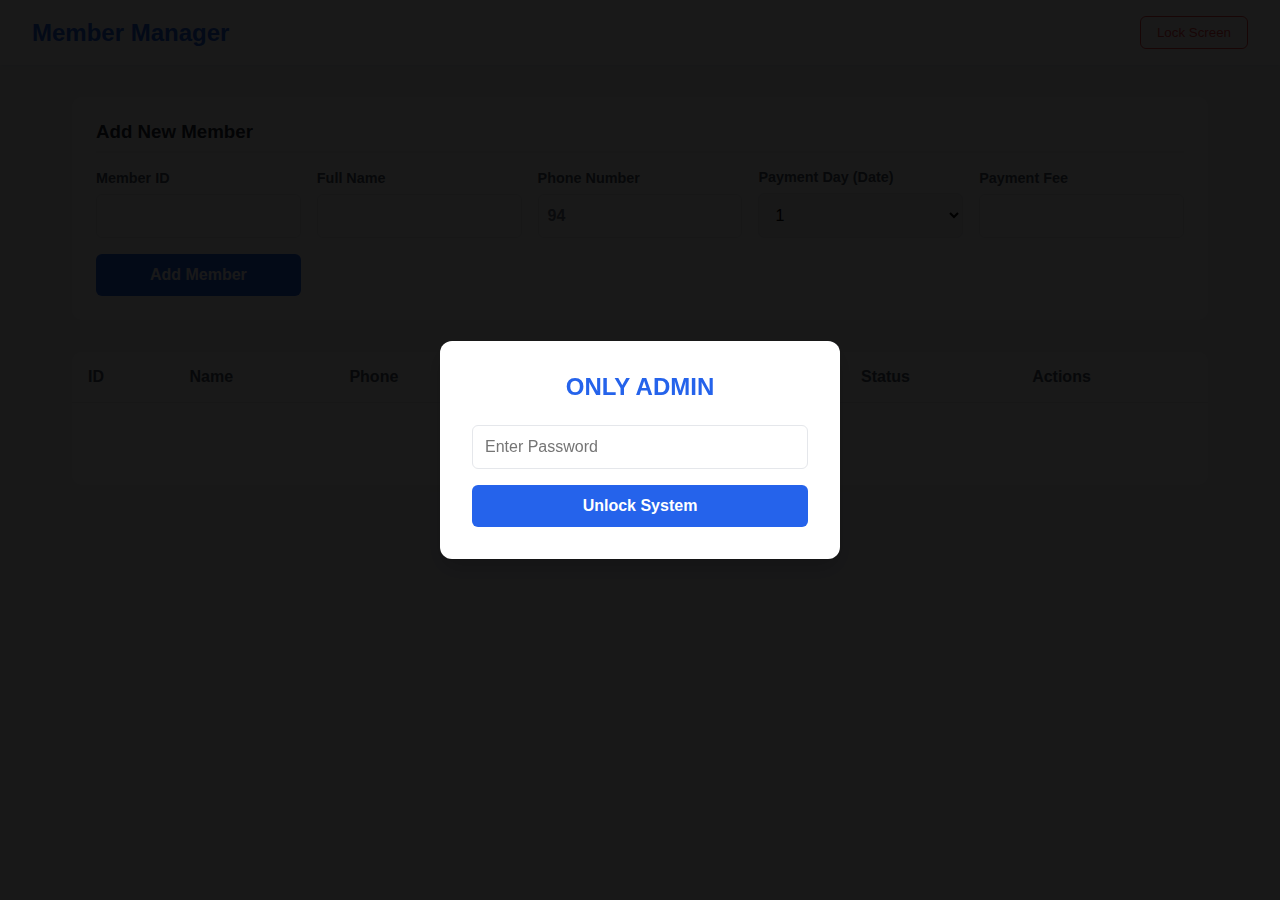
<file: members.html>
<!DOCTYPE html>
<html lang="en">
<head>
    <meta charset="UTF-8">
    <meta name="viewport" content="width=device-width, initial-scale=1.0">
    <title>Member Management System</title>
    <style>
        :root {
            --primary: #2563eb;
            --primary-dark: #1e40af;
            --success: #22c55e;
            --danger: #ef4444;
            --gray: #9ca3af;
            --bg: #f3f4f6;
            --card-bg: #ffffff;
            --text: #1f2937;
            --border: #e5e7eb;
        }

        * {
            box-sizing: border-box;
            margin: 0;
            padding: 0;
            font-family: 'Segoe UI', Tahoma, Geneva, Verdana, sans-serif;
        }

        body {
            background-color: var(--bg);
            color: var(--text);
            min-height: 100vh;
            display: flex;
            flex-direction: column;
        }

        /* --- Login Overlay --- */
        #login-overlay {
            position: fixed;
            top: 0;
            left: 0;
            width: 100%;
            height: 100%;
            background: rgba(0, 0, 0, 0.9);
            display: flex;
            justify-content: center;
            align-items: center;
            z-index: 1000;
        }

        .login-box {
            background: var(--card-bg);
            padding: 2rem;
            border-radius: 12px;
            text-align: center;
            width: 90%;
            max-width: 400px;
            box-shadow: 0 10px 25px rgba(0,0,0,0.2);
        }

        .login-box h2 {
            margin-bottom: 1.5rem;
            color: var(--primary);
        }

        /* --- Main Layout --- */
        header {
            background: var(--card-bg);
            padding: 1rem 2rem;
            box-shadow: 0 2px 4px rgba(0,0,0,0.05);
            display: flex;
            justify-content: space-between;
            align-items: center;
        }

        header h1 {
            font-size: 1.5rem;
            color: var(--primary);
        }

        .btn-logout {
            background: transparent;
            border: 1px solid var(--danger);
            color: var(--danger);
            padding: 0.5rem 1rem;
            border-radius: 6px;
            cursor: pointer;
            transition: all 0.2s;
        }

        .btn-logout:hover {
            background: var(--danger);
            color: white;
        }

        main {
            padding: 2rem;
            max-width: 1200px;
            margin: 0 auto;
            width: 100%;
        }

        /* --- Form Section --- */
        .card {
            background: var(--card-bg);
            padding: 1.5rem;
            border-radius: 10px;
            box-shadow: 0 2px 10px rgba(0,0,0,0.03);
            margin-bottom: 2rem;
        }

        .card h3 {
            margin-bottom: 1rem;
            border-bottom: 2px solid var(--bg);
            padding-bottom: 0.5rem;
        }

        .form-grid {
            display: grid;
            grid-template-columns: repeat(auto-fit, minmax(200px, 1fr));
            gap: 1rem;
            align-items: end;
        }

        .form-group {
            display: flex;
            flex-direction: column;
        }

        .form-group label {
            font-size: 0.9rem;
            margin-bottom: 0.5rem;
            font-weight: 600;
            color: #4b5563;
        }

        .form-group input, .form-group select {
            padding: 0.75rem;
            border: 1px solid var(--border);
            border-radius: 6px;
            font-size: 1rem;
            transition: border-color 0.2s;
        }

        .form-group input:focus {
            outline: none;
            border-color: var(--primary);
        }

        /* Special styling for phone input with prefix */
        .phone-wrapper {
            position: relative;
            display: flex;
            align-items: center;
        }
        .phone-prefix {
            position: absolute;
            left: 10px;
            color: #6b7280;
            font-weight: bold;
        }
        .phone-wrapper input {
            padding-left: 45px; /* space for 94 */
            width: 100%;
        }

        .btn {
            padding: 0.75rem 1.5rem;
            border: none;
            border-radius: 6px;
            cursor: pointer;
            font-weight: 600;
            font-size: 1rem;
            transition: background 0.2s, transform 0.1s;
        }

        .btn:active {
            transform: scale(0.98);
        }

        .btn-primary {
            background: var(--primary);
            color: white;
        }
        .btn-primary:hover {
            background: var(--primary-dark);
        }

        /* --- Table Section --- */
        .table-container {
            overflow-x: auto;
            background: var(--card-bg);
            border-radius: 10px;
            box-shadow: 0 2px 10px rgba(0,0,0,0.03);
        }

        table {
            width: 100%;
            border-collapse: collapse;
            min-width: 800px;
        }

        th, td {
            padding: 1rem;
            text-align: left;
            border-bottom: 1px solid var(--border);
        }

        th {
            background: #f9fafb;
            font-weight: 600;
            color: #4b5563;
        }

        /* Status Colors */
        .status-badge {
            display: inline-block;
            padding: 0.25rem 0.5rem;
            border-radius: 4px;
            font-size: 0.85rem;
            font-weight: 600;
        }
        .status-paid { background: #d1fae5; color: #065f46; }
        .status-due { background: #fee2e2; color: #991b1b; }
        .status-pending { background: #fef3c7; color: #92400e; }

        /* Action Buttons in Table */
        .action-btn {
            padding: 0.4rem 0.8rem;
            border-radius: 4px;
            text-decoration: none;
            font-size: 0.85rem;
            margin-right: 0.5rem;
            border: 1px solid transparent;
            cursor: pointer;
        }

        .whatsapp-btn {
            color: white;
            background-color: var(--gray); /* Default gray */
            cursor: not-allowed;
            display: inline-flex;
            align-items: center;
            gap: 5px;
        }

        .whatsapp-btn.active {
            background-color: var(--success); /* Green when active */
            cursor: pointer;
        }

        .btn-activate {
            background-color: #3b82f6;
            color: white;
        }
        .btn-activate:hover { background-color: #2563eb; }

        .btn-delete {
            background-color: #fee2e2;
            color: var(--danger);
        }
        .btn-delete:hover { background-color: #fecaca; }

        /* --- Modals & Toasts --- */
        .modal-overlay {
            position: fixed;
            top: 0; left: 0; width: 100%; height: 100%;
            background: rgba(0,0,0,0.5);
            display: none;
            justify-content: center;
            align-items: center;
            z-index: 500;
        }

        .modal {
            background: white;
            padding: 2rem;
            border-radius: 8px;
            max-width: 400px;
            width: 90%;
            text-align: center;
        }

        .modal-actions {
            display: flex;
            justify-content: center;
            gap: 1rem;
            margin-top: 1.5rem;
        }

        .toast {
            position: fixed;
            bottom: 20px;
            right: 20px;
            background: #333;
            color: white;
            padding: 1rem 1.5rem;
            border-radius: 6px;
            opacity: 0;
            transform: translateY(20px);
            transition: all 0.3s;
            z-index: 2000;
        }
        .toast.show {
            opacity: 1;
            transform: translateY(0);
        }

        /* Empty State */
        .empty-state {
            text-align: center;
            padding: 2rem;
            color: #6b7280;
        }

    </style>
</head>
<body>

    <!-- LOGIN OVERLAY -->
    <div id="login-overlay">
        <div class="login-box">
            <h2> ONLY ADMIN</h2>
            <div class="form-group">
                <input type="password" id="admin-password" placeholder="Enter Password" onkeypress="handleEnter(event)">
            </div>
            <button class="btn btn-primary" style="margin-top: 1rem; width: 100%;" onclick="checkPassword()">Unlock System</button>
            <p id="login-error" style="color: red; margin-top: 0.5rem; display: none;">Incorrect Password</p>
        </div>
    </div>

    <!-- MAIN APP CONTENT -->
    <header>
        <h1>Member Manager</h1>
        <button class="btn-logout" onclick="logout()">Lock Screen</button>
    </header>

    <main>
        <!-- Add Member Form -->
        <section class="card">
            <h3>Add New Member</h3>
            <form id="add-member-form" onsubmit="addMember(event)">
                <div class="form-grid">
                    <div class="form-group">
                        <label>Member ID</label>
                        <input type="text" id="mem-id" placeholder="" required>
                    </div>
                    <div class="form-group">
                        <label>Full Name</label>
                        <input type="text" id="mem-name" placeholder="" required>
                    </div>
                    <div class="form-group">
                        <label>Phone Number</label>
                        <div class="phone-wrapper">
                            <span class="phone-prefix">94</span>
                            <input type="tel" id="mem-phone" placeholder="" required oninput="validatePhone(this)">
                        </div>
                    </div>
                    <div class="form-group">
                        <label>Payment Day (Date)</label>
                        <select id="mem-day" required>
                            <!-- Options generated by JS -->
                        </select>
                    </div>
                    <div class="form-group">
                        <label>Payment Fee</label>
                        <input type="number" id="mem-fee" placeholder="" required>
                    </div>
                    <button type="submit" class="btn btn-primary">Add Member</button>
                </div>
            </form>
        </section>

        <!-- Member List -->
        <section class="table-container">
            <table>
                <thead>
                    <tr>
                        <th>ID</th>
                        <th>Name</th>
                        <th>Phone</th>
                        <th>Due Date</th>
                        <th>Fee</th>
                        <th>Status</th>
                        <th>Actions</th>
                    </tr>
                </thead>
                <tbody id="members-table-body">
                    <!-- Rows rendered by JS -->
                </tbody>
            </table>
            <div id="empty-state" class="empty-state">No members found. Add one above.</div>
        </section>
    </main>

    <!-- DELETE CONFIRMATION MODAL -->
    <div id="delete-modal" class="modal-overlay">
        <div class="modal">
            <h3 style="color: var(--danger)">Confirm Deletion</h3>
            <p>Are you sure you want to delete <b id="delete-name"></b>?</p>
            <p style="font-size: 0.85rem; color: #666; margin-top: 0.5rem;">(This action cannot be undone)</p>
            <div class="modal-actions">
                <button class="btn btn-delete" id="confirm-delete-btn">Yes, Delete</button>
                <button class="btn" style="background: #e5e7eb;" onclick="closeModal()">Cancel</button>
            </div>
        </div>
    </div>

    <!-- TOAST NOTIFICATION -->
    <div id="toast" class="toast">Action Successful</div>

    <script>







        // --- CONFIGURATION ---
        const ADMIN_PASS = "LDF"; // Simple password
        let members = [];
        let deleteTargetId = null;







        // --- INITIALIZATION ---
        document.addEventListener('DOMContentLoaded', () => {
            loadMembers();
            generateDayOptions();
            renderTable();
            // Check if session is active (simple session check)
            if (sessionStorage.getItem('isAdmin') === 'true') {
                document.getElementById('login-overlay').style.display = 'none';
            }
        });

        function handleEnter(e) {
            if(e.key === 'Enter') checkPassword();
        }

        // --- AUTHENTICATION ---
        function checkPassword() {
            const input = document.getElementById('admin-password').value;
            if (input === ADMIN_PASS) {
                document.getElementById('login-overlay').style.display = 'none';
                sessionStorage.setItem('isAdmin', 'true');
                document.getElementById('login-error').style.display = 'none';
                document.getElementById('admin-password').value = '';
            } else {
                document.getElementById('login-error').style.display = 'block';
            }
        }

        function logout() {
            sessionStorage.removeItem('isAdmin');
            location.reload();
        }

        // --- DATA MANAGEMENT ---
        function loadMembers() {
            const saved = localStorage.getItem('myWebsiteMembers');
            if (saved) {
                members = JSON.parse(saved);
            }
        }

        function saveMembers() {
            localStorage.setItem('myWebsiteMembers', JSON.stringify(members));
        }

        function generateDayOptions() {
            const select = document.getElementById('mem-day');
            for (let i = 1; i <= 31; i++) {
                const option = document.createElement('option');
                option.value = i;
                option.text = i;
                select.appendChild(option);
            }
        }

        function validatePhone(input) {
            // Remove non-numeric chars
            input.value = input.value.replace(/[^0-9]/g, '');
        }

        // --- CORE LOGIC ---
        function addMember(e) {
            e.preventDefault();

            const id = document.getElementById('mem-id').value.trim();
            const name = document.getElementById('mem-name').value.trim();
            let phone = document.getElementById('mem-phone').value.trim();
            const day = parseInt(document.getElementById('mem-day').value);
            const fee = document.getElementById('mem-fee').value;

            // Auto-add 94 if user didn't type it, but we handled UI prefix.
            // Clean logic: ensure it starts with the number part, we store full number.
            // The UI shows "94", the user types "7...", we combine them.
            // However, the user might paste a full number. Let's strip leading 0 or 94 if present in input
            if(phone.startsWith('0')) phone = phone.substring(1);
            // If input is "712345678", final is "94712345678"

            const fullPhone = "94" + phone;

            // Check Duplicate ID
            if (members.some(m => m.id === id)) {
                showToast("Error: Member ID already exists!");
                return;
            }

            const newMember = {
                id,
                name,
                phone: fullPhone,
                dueDay: day,
                fee,
                isPaid: false, // Default status
                lastPaidMonth: null // To track if payment is for this month
            };

            members.push(newMember);
            saveMembers();
            renderTable();
            
            // Reset form
            e.target.reset();
            showToast("Member Added Successfully");
        }

        function deleteMember(id) {
            deleteTargetId = id;
            const member = members.find(m => m.id === id);
            document.getElementById('delete-name').innerText = member.name;
            document.getElementById('delete-modal').style.display = 'flex';
        }

        document.getElementById('confirm-delete-btn').addEventListener('click', () => {
            if (deleteTargetId) {
                members = members.filter(m => m.id !== deleteTargetId);
                saveMembers();
                renderTable();
                showToast("Member Deleted");
                closeModal();
            }
        });

        function closeModal() {
            document.getElementById('delete-modal').style.display = 'none';
            deleteTargetId = null;
        }

        function activateMember(id) {
            const member = members.find(m => m.id === id);
            if (member) {
                const today = new Date();
                const currentMonth = today.getMonth();
                const currentYear = today.getFullYear();

                member.isPaid = true;
                member.lastPaidMonth = `${currentYear}-${currentMonth}`; // Store YYYY-MM string
                saveMembers();
                renderTable();
                showToast(`Payment recorded for ${member.name}`);
            }
        }

        // --- UI RENDERING & STATUS LOGIC ---
        function renderTable() {
            const tbody = document.getElementById('members-table-body');
            const emptyState = document.getElementById('empty-state');
            tbody.innerHTML = '';

            if (members.length === 0) {
                emptyState.style.display = 'block';
                return;
            }
            emptyState.style.display = 'none';

            const today = new Date();
            const currentDay = today.getDate();
            const currentMonthIndex = today.getMonth();
            const currentYear = today.getFullYear();
            const currentMonthStr = `${currentYear}-${currentMonthIndex}`;

            members.forEach(m => {
                const tr = document.createElement('tr');
                
                // --- LOGIC: DETERMINE STATUS ---
                // 1. Check if paid for current month
                const isPaidCurrentMonth = (m.isPaid && m.lastPaidMonth === currentMonthStr);

                let statusHtml = '';
                let whatsappClass = ''; // Default gray
                let whatsappDisabled = true;
                let activateDisplay = '';

                // Due date logic
                // "Set the button to green the day before payment and to gray afterwards"
                // We assume "Day before" means (Due Day - 1).
                // If today is >= (Due Day - 1), it's "Time to pay".
                
                const paymentWindowStart = m.dueDay - 1;
                // Handle end of month wrap (e.g. Due day 1, window starts day 31 of prev month)
                // Simplified logic for this tool: strictly compare numbers.
                // If due day is 5, green starts day 4.

                let isDueTime = false;
                
                // If Due Day is 1st, window starts last day of prev month (approx 30/31). 
                // Simplified: If Due Day is 5, window starts 4th.
                if (currentDay >= paymentWindowStart) {
                    isDueTime = true;
                }

                if (isPaidCurrentMonth) {
                    // Case: Paid
                    statusHtml = '<span class="status-badge status-paid">Paid</span>';
                    whatsappClass = ''; // Gray
                    whatsappDisabled = true;
                    activateDisplay = 'none'; // Hide activate button
                } else {
                    // Case: Not Paid
                    if (isDueTime) {
                        // Case: Due (or Overdue) -> Needs Attention
                        statusHtml = '<span class="status-badge status-due">Payment Due</span>';
                        whatsappClass = 'active'; // GREEN
                        whatsappDisabled = false;
                        activateDisplay = 'inline-block';
                    } else {
                        // Case: Not due yet
                        statusHtml = '<span class="status-badge status-pending">Upcoming</span>';
                        whatsappClass = ''; // Gray
                        whatsappDisabled = true;
                        // Even if not due, maybe allow activation if paid early? 
                        // Prompt says "Once a member pays... activate". 
                        // Let's keep activate visible just in case, or hidden. 
                        // User logic implies activate is related to the flow. 
                        // Let's hide activate if not due to keep UI clean, unless user wants to pre-pay.
                        // But usually "Activate" is for admin to confirm payment. 
                        // We will show Activate if Green.
                        activateDisplay = 'none'; 
                    }
                }

                // Construct WhatsApp Link
                // Text: "auto type member ID,name,payment date,payment fees"
                const msg = `Hello ${m.name} (ID: ${m.id}), Your payment of ${m.fee} is due on the ${m.dueDay}. Please pay to continue your membership.`;
                const waLink = `https://wa.me/${m.phone}?text=${encodeURIComponent(msg)}`;

                tr.innerHTML = `
                    <td><b>${m.id}</b></td>
                    <td>${m.name}</td>
                    <td>
                        <a href="https://wa.me/${m.phone}" target="_blank" style="text-decoration:none; color:var(--primary);">
                            ${m.phone}
                        </a>
                    </td>
                    <td>Every month on <b>${m.dueDay}</b></td>
                    <td>${m.fee}</td>
                    <td>${statusHtml}</td>
                    <td>
                        <a href="${waLink}" class="action-btn whatsapp-btn ${whatsappClass}" 
                           ${whatsappDisabled ? 'onclick="return false;"' : ''}>
                           ${whatsappDisabled ? 'Wait' : 'Send Msg'}
                        </a>
                        
                        <button class="action-btn btn-activate" 
                                style="display: ${activateDisplay}"
                                onclick="activateMember('${m.id}')">
                            Activate Pay
                        </button>

                        <button class="action-btn btn-delete" onclick="deleteMember('${m.id}')">
                            Delete
                        </button>
                    </td>
                `;
                tbody.appendChild(tr);
            });
        }

        // --- UTILS ---
        function showToast(message) {
            const toast = document.getElementById('toast');
            toast.innerText = message;
            toast.classList.add('show');
            setTimeout(() => {
                toast.classList.remove('show');
            }, 3000);
        }

        // Close modal when clicking outside
        window.onclick = function(event) {
            const modal = document.getElementById('delete-modal');
            if (event.target == modal) {
                closeModal();
            }
        }
    </script>
</body>
</html>
</file>
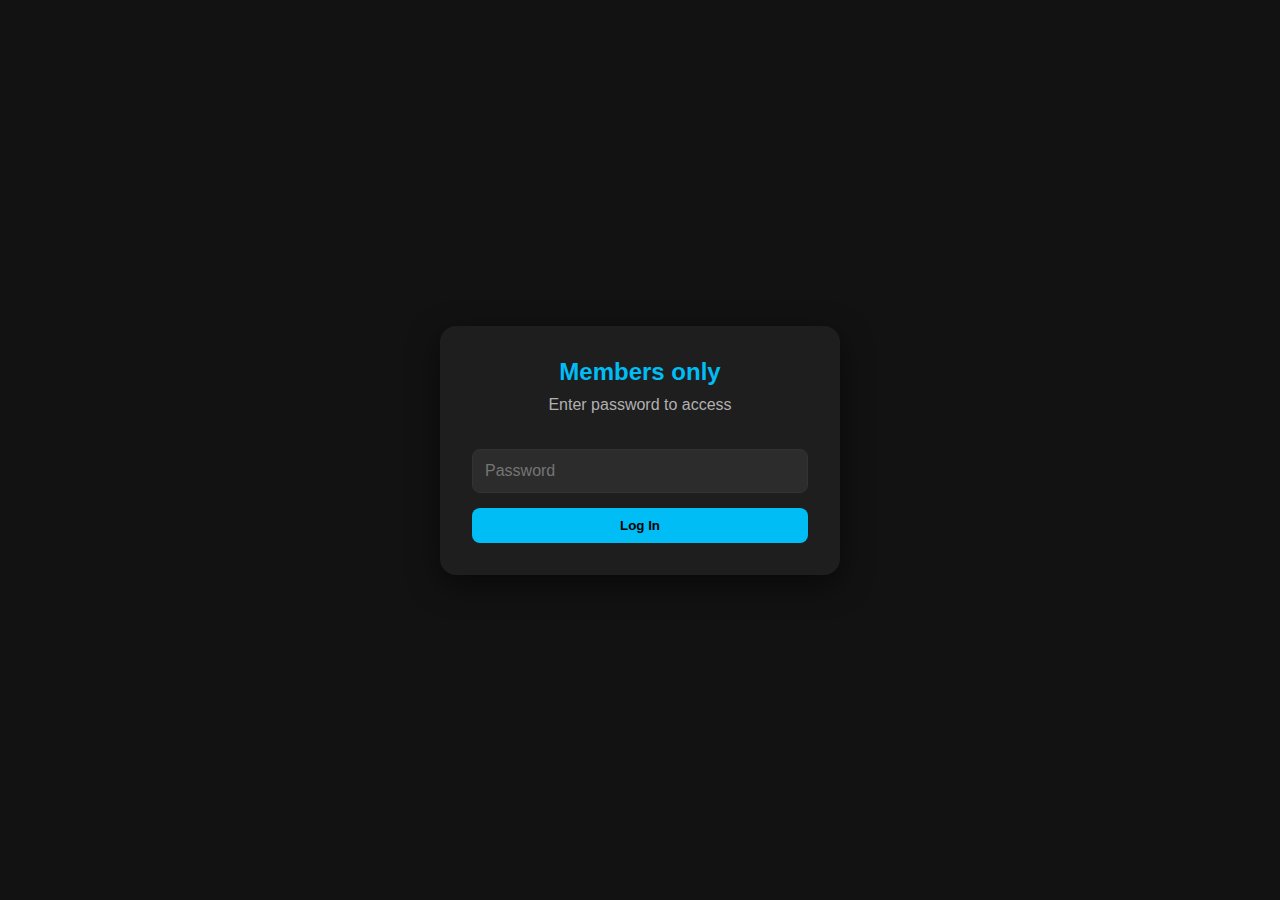
<file: pass2.html>
<!DOCTYPE html>
<html lang="en">
<head>
    <meta charset="UTF-8">
    <meta name="viewport" content="width=device-width, initial-scale=1.0, maximum-scale=1.0, user-scalable=no">
    <title>FitTrack Pro</title>
    <style>
        :root {
            --primary: #00bdf6; /* Neon Green */
            --bg-dark: #121212;
            --bg-card: #1e1e1e;
            --bg-input: #2c2c2c;
            --text-light: #ffffff;
            --text-gray: #b0b0b0;
            --accent-blue: #448aff;
            --accent-orange: #ffab40;
            --accent-purple: #d500f9; /* For Fat/Facts */
            --nav-height: 70px;
        }

        * {
            box-sizing: border-box;
            margin: 0;
            padding: 0;
            font-family: -apple-system, BlinkMacSystemFont, "Segoe UI", Roboto, Helvetica, Arial, sans-serif;
            -webkit-tap-highlight-color: transparent;
        }

        body {
            background-color: var(--bg-dark);
            color: var(--text-light);
            height: 100vh;
            overflow: hidden;
        }

        /* --- Utilities --- */
        .hidden { display: none !important; }
        .flex-center { display: flex; justify-content: center; align-items: center; }
        .btn {
            border: none;
            padding: 10px 20px;
            border-radius: 8px;
            cursor: pointer;
            font-weight: 600;
            transition: transform 0.1s;
        }
        .btn:active { transform: scale(0.95); }
        .btn-primary { background-color: var(--primary); color: #000; }
        .btn-outline { background-color: transparent; border: 1px solid var(--primary); color: var(--primary); }
        .btn-done { background-color: #333; color: var(--text-gray); width: 100%; margin-top: 10px; font-size: 0.8rem; padding: 8px; }
        .btn-done.active { background-color: var(--primary); color: #000; }

        /* --- Login Screen --- */
        #login-screen {
            position: fixed;
            top: 0; left: 0; width: 100%; height: 100%;
            background-color: var(--bg-dark);
            z-index: 5000;
            flex-direction: column;
        }
        .login-card {
            background: var(--bg-card);
            padding: 2rem;
            border-radius: 16px;
            width: 90%;
            max-width: 400px;
            text-align: center;
            box-shadow: 0 10px 30px rgba(0,0,0,0.5);
        }
        .login-input {
            width: 100%;
            padding: 12px;
            margin: 15px 0;
            border-radius: 8px;
            border: 1px solid #333;
            background: var(--bg-input);
            color: white;
            font-size: 1rem;
        }

        /* --- Main App Layout --- */
        #app-container {
            display: flex;
            flex-direction: column;
            height: 100%;
        }

        /* Header */
        header {
            padding: 15px;
            background: var(--bg-card);
            border-bottom: 1px solid #333;
            display: flex;
            justify-content: space-between;
            align-items: center;
        }
        header h1 { font-size: 1.2rem; font-weight: 700; color: var(--primary); }

        /* Content Area */
        main {
            flex: 1;
            overflow-y: auto;
            position: relative;
            padding-bottom: calc(var(--nav-height) + 20px);
        }

        section {
            padding: 20px;
            min-height: 100%;
            animation: fadeIn 0.3s ease;
        }
        @keyframes fadeIn { from { opacity: 0; } to { opacity: 1; } }

        /* --- Common Components --- */
        .search-bar-container { margin-bottom: 15px; }
        .search-input {
            width: 100%;
            padding: 12px 15px;
            border-radius: 25px;
            border: 1px solid #333;
            background: var(--bg-input);
            color: white;
            font-size: 0.95rem;
            outline: none;
        }
        .search-input:focus { border-color: var(--primary); }

        .filter-scroll {
            display: flex;
            gap: 10px;
            overflow-x: auto;
            padding-bottom: 15px;
            margin-bottom: 15px;
        }
        .filter-scroll::-webkit-scrollbar { display: none; }
        
        .filter-btn {
            background: var(--bg-card);
            color: var(--text-gray);
            padding: 6px 16px;
            border-radius: 20px;
            border: 1px solid #333;
            white-space: nowrap;
            font-size: 0.85rem;
        }
        .filter-btn.active {
            background: var(--primary);
            color: #000;
            border-color: var(--primary);
        }

        /* --- Navigation --- */
        .bottom-nav {
            position: fixed;
            bottom: 0; left: 0; width: 100%;
            height: var(--nav-height);
            background: var(--bg-card);
            display: flex;
            justify-content: space-around;
            align-items: center;
            border-top: 1px solid #333;
            z-index: 100;
        }
        .nav-item {
            display: flex;
            flex-direction: column;
            align-items: center;
            font-size: 0.75rem;
            color: var(--text-gray);
            background: none;
            border: none;
            cursor: pointer;
            flex: 1;
            height: 100%;
            justify-content: center;
        }
        .nav-item.active { color: var(--primary); }
        .nav-icon { font-size: 1.4rem; margin-bottom: 4px; }

        /* --- Exercise Section (Image + Video) --- */
        .grid-container {
            display: grid;
            grid-template-columns: repeat(auto-fill, minmax(150px, 1fr));
            gap: 15px;
        }
        .card {
            background: var(--bg-card);
            border-radius: 12px;
            overflow: hidden;
            position: relative;
            box-shadow: 0 4px 6px rgba(0,0,0,0.2);
        }
        .card-thumb {
            width: 100%;
            height: 110px;
            position: relative;
            cursor: pointer;
        }
        .card-thumb img {
            width: 100%;
            height: 100%;
            object-fit: cover;
        }
        .play-overlay {
            position: absolute;
            top: 50%; left: 50%;
            transform: translate(-50%, -50%);
            width: 40px; height: 40px;
            background: rgba(0,0,0,0.7);
            border-radius: 50%;
            border: 2px solid white;
            display: flex; align-items: center; justify-content: center;
            font-size: 1.2rem; z-index: 2;
        }
        .card-body { padding: 12px; }
        .card-title { font-size: 0.9rem; font-weight: 600; margin-bottom: 4px; }
        .card-badge {
            font-size: 0.7rem;
            background: #333;
            padding: 2px 6px;
            border-radius: 4px;
            color: var(--text-gray);
            text-transform: uppercase;
        }
        .card.completed { border: 2px solid var(--primary); }
        .card.completed .btn-done { display: none; } /* Hide button if already done */
        .done-badge {
            position: absolute; top: 10px; right: 10px;
            background: var(--primary); color: black; font-weight: bold;
            padding: 2px 8px; border-radius: 4px; font-size: 0.75rem; z-index: 5;
            display: none;
        }
        .card.completed .done-badge { display: block; }

        /* Timer Modal */
        #timer-modal {
            position: fixed;
            top: 0; left: 0; width: 100%; height: 100%;
            background: rgba(0,0,0,0.95);
            z-index: 4000;
            flex-direction: column;
            align-items: center;
            justify-content: center;
        }
        .timer-display {
            font-size: 5rem;
            font-weight: 700;
            color: var(--primary);
            font-variant-numeric: tabular-nums;
            margin-bottom: 20px;
        }
        .timer-msg { font-size: 1.2rem; color: white; margin-bottom: 40px; }

        /* Video Modal */
        #video-modal {
            position: fixed;
            top: 0; left: 0; width: 100%; height: 100%;
            background: black;
            z-index: 3000;
            display: flex;
            flex-direction: column;
        }
        .video-header {
            padding: 15px;
            display: flex;
            justify-content: space-between;
            align-items: center;
            background: rgba(0,0,0,0.8);
            color: white;
            z-index: 10;
        }
        .video-content {
            flex: 1;
            width: 100%;
            display: flex;
            align-items: center;
            justify-content: center;
            background: #000;
        }
        iframe { width: 100%; height: 100%; border: none; }

        /* --- Nutrition Section (Text Only) --- */
        .nutrition-dashboard {
            background: var(--bg-card);
            border-radius: 16px;
            padding: 15px;
            margin-bottom: 20px;
            display: flex;
            justify-content: space-between; 
            align-items: center;
        }
        .progress-circle { position: relative; width: 60px; height: 60px; }
        .progress-circle svg { width: 100%; height: 100%; transform: rotate(-90deg); }
        .progress-circle circle { fill: none; stroke-width: 6; stroke-linecap: round; }
        .circle-bg { stroke: #333; }
        .circle-fg { 
            stroke-dasharray: 170; 
            stroke-dashoffset: 170; 
            transition: stroke-dashoffset 0.8s ease;
        }
        .circle-text {
            position: absolute; top: 50%; left: 50%;
            transform: translate(-50%, -50%);
            font-size: 0.65rem; font-weight: bold;
        }
        .circle-label { text-align: center; margin-top: 5px; font-size: 0.7rem; color: var(--text-gray); }

        .meal-list-item {
            background: var(--bg-card);
            padding: 15px;
            border-radius: 10px;
            margin-bottom: 10px;
            display: flex;
            justify-content: space-between;
            align-items: center;
            cursor: pointer;
            border: 1px solid transparent;
        }
        .meal-list-item.selected { border-color: var(--primary); background: rgba(172, 187, 180, 0.1); }
        .meal-info h4 { font-size: 0.95rem; margin-bottom: 4px; }
        .meal-macros { font-size: 0.75rem; color: var(--text-gray); display: flex; gap: 8px; flex-wrap: wrap;}
        .check-indicator {
            width: 24px; height: 24px; border-radius: 50%;
            border: 2px solid #555; display: flex; align-items: center; justify-content: center;
        }
        .meal-list-item.selected .check-indicator {
            background: var(--primary); border-color: var(--primary); color: black; font-weight: bold;
        }

        /* --- Weight Section --- */
        .input-group { margin-bottom: 15px; background: var(--bg-card); padding: 15px; border-radius: 8px; }
        .form-input {
            width: 100%; padding: 10px; background: var(--bg-input);
            border: 1px solid #444; color: white; border-radius: 4px; margin-bottom: 10px;
        }
        .table-responsive { overflow-x: auto; border-radius: 8px; border: 1px solid #333; margin-bottom: 20px; }
        table { width: 100%; border-collapse: collapse; min-width: 500px; background: var(--bg-card); }
        th, td { padding: 10px; text-align: center; border-bottom: 1px solid #333; white-space: nowrap; }
        th { background: #252525; color: var(--primary); font-size: 0.85rem; }
        td input {
            width: 60px; padding: 6px; text-align: center;
            background: #333; border: 1px solid #444; color: white; border-radius: 4px;
        }

        #toast {
            position: fixed; bottom: 80px; left: 50%; transform: translateX(-50%);
            background: #333; color: white; padding: 10px 20px; border-radius: 30px;
            font-size: 0.9rem; opacity: 0; transition: opacity 0.3s; pointer-events: none; z-index: 6000;
        }
        #toast.show { opacity: 1; }

    </style>
</head>
<body>

    <!-- Toast Notification -->
    <div id="toast">Notification</div>

    <!-- Login Screen -->
    <div id="login-screen" class="flex-center">
        <div class="login-card">
            <h2 style="margin-bottom: 10px; color: var(--primary);">Members only</h2>
            <p style="color: var(--text-gray); margin-bottom: 20px;">Enter password to access</p>
            <input type="password" id="password-input" class="login-input" placeholder="Password">
            <button class="btn btn-primary" style="width: 100%;" onclick="checkLogin()">Log In</button>
            <p id="login-error" style="color: var(--accent-orange); font-size: 0.8rem; margin-top: 10px;" class="hidden">Incorrect password</p>
        </div>
    </div>

    <!-- Main App Container -->
    <div id="app-container" class="hidden">
        <header>
            <h1>LDF Tracker</h1>
            <span style="font-size: 0.8rem; color: var(--text-gray);">Member: <span id="membership-display">Loading...</span></span>
        </header>

        <main>
            <!-- EXERCISE SECTION -->
            <section id="section-exercise">
                <div class="search-bar-container">
                    <input type="text" id="exercise-search" class="search-input" placeholder="Search exercises..." onkeyup="renderExercises()">
                </div>
                <div class="filter-scroll" id="exercise-filters">
                    <button class="filter-btn active" onclick="setExerciseFilter('all')">All</button>
                    <button class="filter-btn" onclick="setExerciseFilter('chest')">Chest</button>
                    <button class="filter-btn" onclick="setExerciseFilter('back')">Back</button>
                    <button class="filter-btn" onclick="setExerciseFilter('shoulder')">Shoulder</button>
                    <button class="filter-btn" onclick="setExerciseFilter('arm')">Arm</button>
                    <button class="filter-btn" onclick="setExerciseFilter('legs')">Legs</button>
                    <button class="filter-btn" onclick="setExerciseFilter('abs')">Abs</button>
                </div>
                <div class="grid-container" id="exercise-list">
                    <!-- Populated by JS -->
                </div>
            </section>

            <!-- NUTRITION SECTION -->
            <section id="section-nutrition" class="hidden">
                <div class="nutrition-dashboard">
                    <div>
                        <div class="progress-circle">
                            <svg><circle class="circle-bg" cx="30" cy="30" r="27"></circle><circle class="circle-fg" id="track-protein" cx="30" cy="30" r="27" stroke="var(--primary)"></circle></svg>
                            <div class="circle-text" id="text-protein">0g</div>
                        </div>
                        <div class="circle-label">Protein</div>
                    </div>
                    <div>
                        <div class="progress-circle">
                            <svg><circle class="circle-bg" cx="30" cy="30" r="27"></circle><circle class="circle-fg" id="track-carbs" cx="30" cy="30" r="27" stroke="var(--accent-blue)"></circle></svg>
                            <div class="circle-text" id="text-carbs">0g</div>
                        </div>
                        <div class="circle-label">Carbs</div>
                    </div>
                    <div>
                        <div class="progress-circle">
                            <svg><circle class="circle-bg" cx="30" cy="30" r="27"></circle><circle class="circle-fg" id="track-fat" cx="30" cy="30" r="27" stroke="var(--accent-purple)"></circle></svg>
                            <div class="circle-text" id="text-fat">0g</div>
                        </div>
                        <div class="circle-label">Facts</div>
                    </div>
                    <div>
                        <div class="progress-circle">
                            <svg><circle class="circle-bg" cx="30" cy="30" r="27"></circle><circle class="circle-fg" id="track-kcal" cx="30" cy="30" r="27" stroke="var(--accent-orange)"></circle></svg>
                            <div class="circle-text" id="text-kcal">0</div>
                        </div>
                        <div class="circle-label">Energy</div>
                    </div>
                </div>

                <div class="search-bar-container">
                    <input type="text" id="nutrition-search" class="search-input" placeholder="Search meals..." onkeyup="renderNutrition()">
                </div>

                <div class="filter-scroll" id="nutrition-filters">
                    <button class="filter-btn active" onclick="setNutritionFilter('all')">All</button>
                    <button class="filter-btn" onclick="setNutritionFilter('protein')">Protein</button>
                    <button class="filter-btn" onclick="setNutritionFilter('carbs')">Carbs</button>
                    <button class="filter-btn" onclick="setNutritionFilter('facts')">Facts</button>
                    <button class="filter-btn" onclick="setNutritionFilter('energy')">Energy</button>
                </div>

                <div id="meal-list"></div>
            </section>

            <!-- WEIGHT IMPROVEMENT SECTION -->
            <section id="section-weight" class="hidden">
                <div class="input-group">
                    <h3 style="margin-bottom:10px;">Member Info</h3>
                    <input type="text" id="membership-input" class="form-input" placeholder="Enter Membership Number" value="MEM-12345">
                </div>
                <div class="input-group">
                    <h3 style="margin-bottom:10px;">Manage Progress</h3>
                    <div style="display:flex; gap:10px; margin-bottom:10px;">
                        <input type="text" id="new-exercise-name" class="form-input" placeholder="Exercise Name">
                        <button class="btn btn-primary" onclick="addExerciseRow()">Add</button>
                    </div>
                    <button class="btn btn-outline" style="width: 100%;" onclick="addDayColumn()">+ Add More Days</button>
                </div>
                <div class="table-responsive">
                    <table id="weight-table">
                        <thead>
                            <tr id="table-header-row">
                                <th>Exercise</th>
                                <th>Day 1</th>
                                <th>Day 2</th>
                                <th>Day 3</th>
                            </tr>
                        </thead>
                        <tbody id="table-body"></tbody>
                    </table>
                </div>
                <button class="btn btn-primary" style="width: 100%; padding: 15px; font-size: 1.1rem;" onclick="sendToWhatsapp()">
                    Send Report via WhatsApp
                </button>
            </section>
        </main>

        <!-- Bottom Navigation -->
        <nav class="bottom-nav">
            <button class="nav-item active" onclick="switchTab('exercise')">
                <span class="nav-icon">💪</span>
                <span>Exercise</span>
            </button>
            <button class="nav-item" onclick="switchTab('nutrition')">
                <span class="nav-icon">🥗</span>
                <span>Nutrition</span>
            </button>
            <button class="nav-item" onclick="switchTab('weight')">
                <span class="nav-icon">📈</span>
                <span>Weight chart</span>
            </button>
        </nav>
    </div>

    <!-- Video Modal -->
    <div id="video-modal" class="hidden">
        <div class="video-header">
            <span id="video-title-display">Exercise Name</span>
            <button class="btn btn-outline" style="border-color:white; color:white; padding: 5px 15px;" onclick="closeVideo()">Close Video</button>
        </div>
        <div class="video-content" id="video-player-container"></div>
    </div>

    <!-- Timer Modal -->
    <div id="timer-modal" class="hidden flex-center">
        <div class="timer-display" id="timer-text">03:00</div>
        <div class="timer-msg">Rest for your next exercise</div>
        <button class="btn btn-primary" onclick="stopTimer()">Stop Timer</button>
    </div>
















    <script>
        // --- DATA (With Images & YouTube Embed Links) ---
        const exercises = [
            { id: 1, name: "Bench Press", category: "chest", videoUrl: "https://cdn.mos.cms.futurecdn.net/pLaRi5jXSHDKu6WRydetBo.jpg", thumb: "https://cdn.mos.cms.futurecdn.net/pLaRi5jXSHDKu6WRydetBo.jpg", completed: false },
            { id: 2, name: "Incline Dumbbell", category: "chest", videoUrl: "https://www.youtube.com/embed/8iPEnn-ltC8", thumb: "https://www.puregym.com/media/shtduovg/incline-dumbbell-bench-press.jpg?quality=80", completed: false },
            { id: 3, name: "Cable Crossover", category: "chest", videoUrl: "https://www.youtube.com/embed/taI4XduLpTk", thumb: "https://www.gymreapers.com/cdn/shop/articles/cable_crossovers.jpg?v=1687891380&width=2048", completed: false },
            { id: 4, name: "Lat Pulldown", category: "back", videoUrl: "https://www.youtube.com/embed/CAwf7n6Luuc", thumb: "https://www.puregym.com/media/deqdnzwp/lat-pull-down.jpg?quality=80", completed: false },
            { id: 5, name: "Barbell Row", category: "back", videoUrl: "https://www.youtube.com/embed/G8l_8chR5BE", thumb: "https://encrypted-tbn0.gstatic.com/images?q=tbn:ANd9GcQRSrcI3rRssmU2DiY0QslAce7gG85UOexKoA&s", completed: false },
            { id: 6, name: "Pull Ups", category: "back", videoUrl: "https://www.youtube.com/embed/eGo4IYlbE5g", thumb: "https://www.myprotein.com/images?url=https://blogscdn.thehut.net/app/uploads/sites/478/2024/04/Untitled-design-20_1740137087-scaled.jpg&auto=avif&width=2560&fit=crop", completed: false },
            { id: 7, name: "Overhead Press", category: "shoulder", videoUrl: "https://www.youtube.com/embed/2yjwXTZQDDI", thumb: "https://cdn.muscleandstrength.com/sites/default/files/military-overhead-press.jpg", completed: false },
            { id: 8, name: "Lateral Raise", category: "shoulder", videoUrl: "https://www.youtube.com/embed/3VcKaXpzqRo", thumb: "https://i0.wp.com/www.strengthlog.com/wp-content/uploads/2024/12/dumbbell-lateral-raise-vs.-cable-lateral-raise-1-scaled.jpg?fit=2560%2C1707&ssl=1", completed: false },
            { id: 9, name: "Bicep Curl", category: "arm", videoUrl: "https://www.youtube.com/embed/ykJmrZ5v0Oo", thumb: "https://i.ytimg.com/vi/ykJmrZ5v0Oo/maxresdefault.jpg", completed: false },
            { id: 10, name: "Tricep Pushdown", category: "arm", videoUrl: "https://www.youtube.com/embed/ki5VA1XPrTI", thumb: "https://encrypted-tbn0.gstatic.com/images?q=tbn:ANd9GcSTyouUOq1pLgydhirme85mv8B_9GQLVJlJTg&s", completed: false },
            { id: 11, name: "Squat", category: "legs", videoUrl: "https://www.youtube.com/embed/YaXPRqUwItQ", thumb: "https://www.sundried.com/cdn/shop/articles/squat-gym-workout-sundried_0a1860bd-111f-45d4-8dfd-6409d7cdc0b7.jpg?v=1745828388", completed: false },
            { id: 12, name: "Leg Press", category: "legs", videoUrl: "https://www.youtube.com/embed/IZxyjW7MPJQ", thumb: "https://bellsofsteel.us/cdn/shop/articles/Unleash-the-Power_-What-Muscles-Do-Leg-Press-Work.webp?v=1714161484&width=1024", completed: false },
            { id: 13, name: "Crunches", category: "abs", videoUrl: "https://www.youtube.com/embed/Xyd_fa5zoEU", thumb: "https://encrypted-tbn0.gstatic.com/images?q=tbn:ANd9GcS8f69gFVZ-3371JjpRWjHNaoJT6hHud5iyZQ&s", completed: false },
            { id: 14, name: "Leg Raises", category: "abs", videoUrl: "https://www.youtube.com/embed/l4kQd9eWclE", thumb: "https://cdn.mos.cms.futurecdn.net/5Yo7oSABWE77FzwPDKiGJB.jpg", completed: false },
        ];

        // Updated Nutrition Data
        const meals = [
            { id: 101, name: "Chicken Breast", category: "protein", protein: 30, carbs: 0, fat: 3, kcal: 165 },

            { id: 102, name: "Salmon Fillet", category: "energy", protein: 25, carbs: 0, fat: 13, kcal: 208 }, 

            { id: 103, name: "Whey Protein", category: "protein", protein: 24, carbs: 3, fat: 1, kcal: 120 },

            { id: 104, name: "White Rice", category: "carbs", protein: 4, carbs: 45, fat: 0, kcal: 206 },

            { id: 105, name: "Avocado", category: "facts", protein: 2, carbs: 9, fat: 15, kcal: 160 }, 


            { id: 106, name: "Peanut Butter", category: "energy", protein: 8, carbs: 6, fat: 16, kcal: 190 },

            { id: 107, name: "Eggs", category: "facts", protein: 6, carbs: 1, fat: 5, kcal: 78 },
            { id: 108, name: "Oatmeal", category: "carbs", protein: 6, carbs: 32, fat: 3, kcal: 158 },
            { id: 109, name: "Almonds", category: "facts", protein: 6, carbs: 6, fat: 14, kcal: 164 },
            { id: 110, name: "Steak", category: "energy", protein: 26, carbs: 0, fat: 20, kcal: 271 },

            { id: 111, name: "Turkey", category: "protein", protein: 30, carbs: 0, fat: 3, kcal: 165 },
            { id: 112, name: "Tuna", category: "protein", protein: 30, carbs: 0, fat: 3, kcal: 165  },
            { id: 113, name: "Cod", category: "protein", protein: 30, carbs: 0, fat: 3, kcal: 165  },
            { id: 114, name: "Chia Seeds", category: "protein", protein: 30, carbs: 0, fat: 3, kcal: 165  },
            { id: 115, name: "Greek Yogurt", category: "protein", protein: 30, carbs: 0, fat: 3, kcal: 165  },
            { id: 116, name: "Cottage Cheese", category: "protein", protein: 30, carbs: 0, fat: 3, kcal: 165  },
            { id: 117, name: "Milk", category: "protein", protein: 30, carbs: 0, fat: 3, kcal: 165  },
            { id: 118, name: "Lentils", category: "protein", protein: 30, carbs: 0, fat: 3, kcal: 165  },
            { id: 119, name: "Black Beans", category: "protein", protein: 30, carbs: 0, fat: 3, kcal: 165  },
            { id: 120, name: "Almonds", category: "protein", protein: 30, carbs: 0, fat: 3, kcal: 165  },
            { id: 121, name: "Peanuts", category: "protein", protein: 30, carbs: 0, fat: 3, kcal: 165  },
            { id: 122, name: "Tofu", category: "protein", protein: 30, carbs: 0, fat: 3, kcal: 165  },
            { id: 123, name: "Tempeh", category: "protein", protein: 30, carbs: 0, fat: 3, kcal: 165  },


            { id: 124, name: "Oats", category: "carbs", protein: 6, carbs: 32, fat: 3, kcal: 158 },
            { id: 125, name: "Brown Rice", category: "carbs", protein: 6, carbs: 32, fat: 3, kcal: 158 },
            { id: 126, name: "Quinoa", category: "carbs", protein: 6, carbs: 32, fat: 3, kcal: 158 },
            { id: 127, name: "Sweet Potatoes", category: "carbs", protein: 6, carbs: 32, fat: 3, kcal: 158 },
            { id: 128, name: "Bananas", category: "carbs", protein: 6, carbs: 32, fat: 3, kcal: 158 },
            { id: 129, name: "Berries", category: "carbs", protein: 6, carbs: 32, fat: 3, kcal: 158 },
            { id: 130, name: "Apples", category: "carbs", protein: 6, carbs: 32, fat: 3, kcal: 158 },
            { id: 131, name: "Beans", category: "carbs", protein: 6, carbs: 32, fat: 3, kcal: 158 },
            { id: 132, name: "Lentils", category: "carbs", protein: 6, carbs: 32, fat: 3, kcal: 158 },


            { id: 133, name: "Bananas", category: "energy", protein: 26, carbs: 0, fat: 20, kcal: 271 },
            { id: 134, name: "Apples", category: "energy", protein: 26, carbs: 0, fat: 20, kcal: 271 },
            { id: 135, name: "Watermelon", category: "energy", protein: 26, carbs: 0, fat: 20, kcal: 271 },
      

            
    
   

            
            
     

            
        ];

        // --- STATE ---
        let currentExerciseFilter = 'all';
        let currentNutritionFilter = 'all';
        let selectedMeals = new Set();
        let weightData = [];
        let daysCount = 3;
        let timerInterval;
        let audioCtx;

        // --- LOGIN ---
        function checkLogin() {
            const pass = document.getElementById('password-input').value;
            if (pass === '1234') {
                document.getElementById('login-screen').classList.add('hidden');
                document.getElementById('app-container').classList.remove('hidden');
                initApp();
            } else {
                document.getElementById('login-error').classList.remove('hidden');
            }
        }

        function initApp() {
            renderExercises();
            renderNutrition();
            initWeightTable();
            const memInput = document.getElementById('membership-input');
            const memDisplay = document.getElementById('membership-display');
            memDisplay.innerText = memInput.value;
            memInput.addEventListener('input', (e) => memDisplay.innerText = e.target.value || 'Guest');
        }

        // --- NAVIGATION ---
        function switchTab(tab) {
            document.querySelectorAll('.nav-item').forEach(i => i.classList.remove('active'));
            event.currentTarget.classList.add('active');
            document.getElementById('section-exercise').classList.add('hidden');
            document.getElementById('section-nutrition').classList.add('hidden');
            document.getElementById('section-weight').classList.add('hidden');
            document.getElementById(`section-${tab}`).classList.remove('hidden');
        }

        // --- EXERCISE LOGIC ---
        function setExerciseFilter(cat) {
            currentExerciseFilter = cat;
            const btns = document.querySelectorAll('#exercise-filters .filter-btn');
            btns.forEach(b => {
                b.classList.remove('active');
                if(b.innerText.toLowerCase() === cat || (cat === 'arm' && b.innerText.toLowerCase() === 'arm') || (cat === 'legs' && b.innerText.toLowerCase() === 'legs')) {
                    b.classList.add('active');
                }
            });
            renderExercises();
        }

        function renderExercises() {
            const container = document.getElementById('exercise-list');
            const search = document.getElementById('exercise-search').value.toLowerCase();
            container.innerHTML = '';

            const filtered = exercises.filter(ex => {
                const matchCat = currentExerciseFilter === 'all' || ex.category === currentExerciseFilter;
                const matchSearch = ex.name.toLowerCase().includes(search);
                return matchCat && matchSearch;
            });

            filtered.forEach(ex => {
                const div = document.createElement('div');
                div.className = `card ${ex.completed ? 'completed' : ''}`;
                
                div.innerHTML = `
                    <div class="card-thumb" onclick="openVideo('${ex.videoUrl}', '${ex.name}')">
                        <img src="${ex.thumb}" alt="${ex.name}">
                        <div class="play-overlay">▶</div>
                        <div class="done-badge">DONE</div>
                    </div>
                    <div class="card-body">
                        <div class="card-title">${ex.name}</div>
                        <span class="card-badge">${ex.category}</span>
                        <button class="btn btn-done ${ex.completed ? 'active' : ''}" onclick="event.stopPropagation(); toggleExercise(${ex.id})">
                            ${ex.completed ? 'Completed' : 'Mark Done'}
                        </button>
                    </div>
                `;
                container.appendChild(div);
            });
        }

        function toggleExercise(id) {
            const ex = exercises.find(e => e.id === id);
            if(ex) {
                ex.completed = !ex.completed;
                renderExercises();
                if(ex.completed) {
                    startTimer();
                }
            }
        }

        // --- TIMER & SOUND ---
        function startTimer() {
            const modal = document.getElementById('timer-modal');
            const display = document.getElementById('timer-text');
            modal.classList.remove('hidden');
            









            let timeLeft = 3; // 3 minutes
            updateTimerDisplay(timeLeft);

            if (!audioCtx) audioCtx = new (window.AudioContext || window.webkitAudioContext)();

            if (timerInterval) clearInterval(timerInterval);
            
            timerInterval = setInterval(() => {
                timeLeft--;
                updateTimerDisplay(timeLeft);
                if (timeLeft <= 0) {
                    clearInterval(timerInterval);
                    playAlarm();
                    modal.classList.add('hidden');
                }
            }, 1000);
        }














        function stopTimer() {
            clearInterval(timerInterval);
            document.getElementById('timer-modal').classList.add('hidden');
        }

        function updateTimerDisplay(seconds) {
            const m = Math.floor(seconds / 60).toString().padStart(2, '0');
            const s = (seconds % 60).toString().padStart(2, '0');
            document.getElementById('timer-text').innerText = `${m}:${s}`;
        }

        function playAlarm() {
            if (!audioCtx) return;
            const oscillator = audioCtx.createOscillator();
            const gainNode = audioCtx.createGain();
            oscillator.connect(gainNode);
            gainNode.connect(audioCtx.destination);
            oscillator.type = 'sine';
            oscillator.frequency.value = 880; // Ring tone pitch
            gainNode.gain.setValueAtTime(0.1, audioCtx.currentTime);
            gainNode.gain.exponentialRampToValueAtTime(0.00001, audioCtx.currentTime + 1.5);
            oscillator.start();
            
            oscillator.stop(audioCtx.currentTime + 1.5);
        }













        // --- VIDEO MODAL ---
        function openVideo(url, title) {
            const modal = document.getElementById('video-modal');
            const container = document.getElementById('video-player-container');
            document.getElementById('video-title-display').innerText = title;
            modal.classList.remove('hidden');
            container.innerHTML = `<iframe width="100%" height="100%" src="${url}?autoplay=1" frameborder="0" allowfullscreen></iframe>`;
        }
        function closeVideo() {
            const modal = document.getElementById('video-modal');
            modal.classList.add('hidden');
            document.getElementById('video-player-container').innerHTML = ''; 
        }

        // --- NUTRITION LOGIC ---
        function setNutritionFilter(cat) {
            currentNutritionFilter = cat;
            const btns = document.querySelectorAll('#nutrition-filters .filter-btn');
            btns.forEach(b => {
                b.classList.remove('active');
                if(b.innerText.toLowerCase() === cat) b.classList.add('active');
            });
            renderNutrition();
        }

        function renderNutrition() {
            const container = document.getElementById('meal-list');
            const search = document.getElementById('nutrition-search').value.toLowerCase();
            container.innerHTML = '';

            const filtered = meals.filter(m => {
                const matchCat = currentNutritionFilter === 'all' || m.category === currentNutritionFilter;
                const matchSearch = m.name.toLowerCase().includes(search);
                return matchCat && matchSearch;
            });

            filtered.forEach(meal => {
                const isSelected = selectedMeals.has(meal.id);
                const div = document.createElement('div');
                div.className = `meal-list-item ${isSelected ? 'selected' : ''}`;
                div.onclick = () => toggleMeal(meal.id);
                div.innerHTML = `
                    <div class="meal-info">
                        <h4>${meal.name}</h4>
                        <div class="meal-macros">
                            <span style="color:var(--primary)">P:${meal.protein}g</span>
                            <span style="color:var(--accent-blue)">C:${meal.carbs}g</span>
                            <span style="color:var(--accent-purple)">F:${meal.fat}g</span>
                            <span style="color:var(--accent-orange)">K:${meal.kcal}</span>
                        </div>
                    </div>
                    <div class="check-indicator">${isSelected ? '✓' : ''}</div>
                `;
                container.appendChild(div);
            });
        }

        function toggleMeal(id) {
            if(selectedMeals.has(id)) selectedMeals.delete(id);
            else selectedMeals.add(id);
            renderNutrition();
            updateTracker();
        }

        function updateTracker() {
            let p=0, c=0, f=0, k=0;
            selectedMeals.forEach(id => {
                const m = meals.find(x => x.id === id);
                if(m) { p+=m.protein; c+=m.carbs; f+=m.fat; k+=m.kcal; }
            });
            
            document.getElementById('text-protein').innerText = p+'g';
            document.getElementById('text-carbs').innerText = c+'g';
            document.getElementById('text-fat').innerText = f+'g';
            document.getElementById('text-kcal').innerText = k;

            setCircle('track-protein', p, 200);
            setCircle('track-carbs', c, 300);
            setCircle('track-fat', f, 80);
            setCircle('track-kcal', k, 2500);
        }

        function setCircle(id, val, max) {
            const circle = document.getElementById(id);
            const radius = 27;
            const circum = 2 * Math.PI * radius; // ~170
            const percent = Math.min(val / max, 1);
            circle.style.strokeDashoffset = circum * (1 - percent);
        }

        // --- WEIGHT LOGIC ---
        function initWeightTable() {
            addRowData("Bench Press");
            addRowData("Squat");
            renderWeightTable();
        }
        function addRowData(name) {
            weightData.push({ id: Date.now(), name, weights: Array(daysCount).fill('') });
        }
        function addExerciseRow() {
            const name = document.getElementById('new-exercise-name').value.trim();
            if(!name) return showToast("Enter exercise name");
            addRowData(name);
            document.getElementById('new-exercise-name').value = '';
            renderWeightTable();
        }
        function addDayColumn() {
            daysCount++;
            weightData.forEach(r => r.weights.push(''));
            renderWeightTable();
        }
        function renderWeightTable() {
            const thead = document.getElementById('table-header-row');
            const tbody = document.getElementById('table-body');
            let h = '<th>Exercise</th>';
            for(let i=1; i<=daysCount; i++) h += `<th>Day ${i}</th>`;
            thead.innerHTML = h;
            tbody.innerHTML = '';
            weightData.forEach((row, rIdx) => {
                let tr = `<tr><td><input type="text" value="${row.name}" onchange="updateName(${rIdx}, this.value)"></td>`;
                row.weights.forEach((w, wIdx) => {
                    tr += `<td><input type="number" value="${w}" onchange="updateWeight(${rIdx}, ${wIdx}, this.value)"></td>`;
                });
                tr += '</tr>';
                tbody.innerHTML += tr;
            });
        }
        function updateName(r, v) { weightData[r].name = v; }
        function updateWeight(r, w, v) { weightData[r].weights[w] = v; }

        function sendToWhatsapp() {
            const mem = document.getElementById('membership-input').value.trim();
            if(!mem) return showToast("Enter membership number");
            let msg = `*MEMBERSHIP:* ${mem}\n*WEIGHT PROGRESS:*\n`;
            weightData.forEach(row => {
                const wVals = row.weights.map((w,i) => w ? `D${i+1}:${w}kg` : '').filter(Boolean).join(', ');
                msg += `\n▪️ ${row.name}: ${wVals || 'No data'}`;
            });
            window.open(`https://wa.me/94740802427?text=${encodeURIComponent(msg)}`, '_blank');
        }

        function showToast(t) {
            const el = document.getElementById('toast');
            el.innerText = t; el.classList.add('show');
            setTimeout(() => el.classList.remove('show'), 2000);
        }
    </script>
</body>
</html>
</file>
